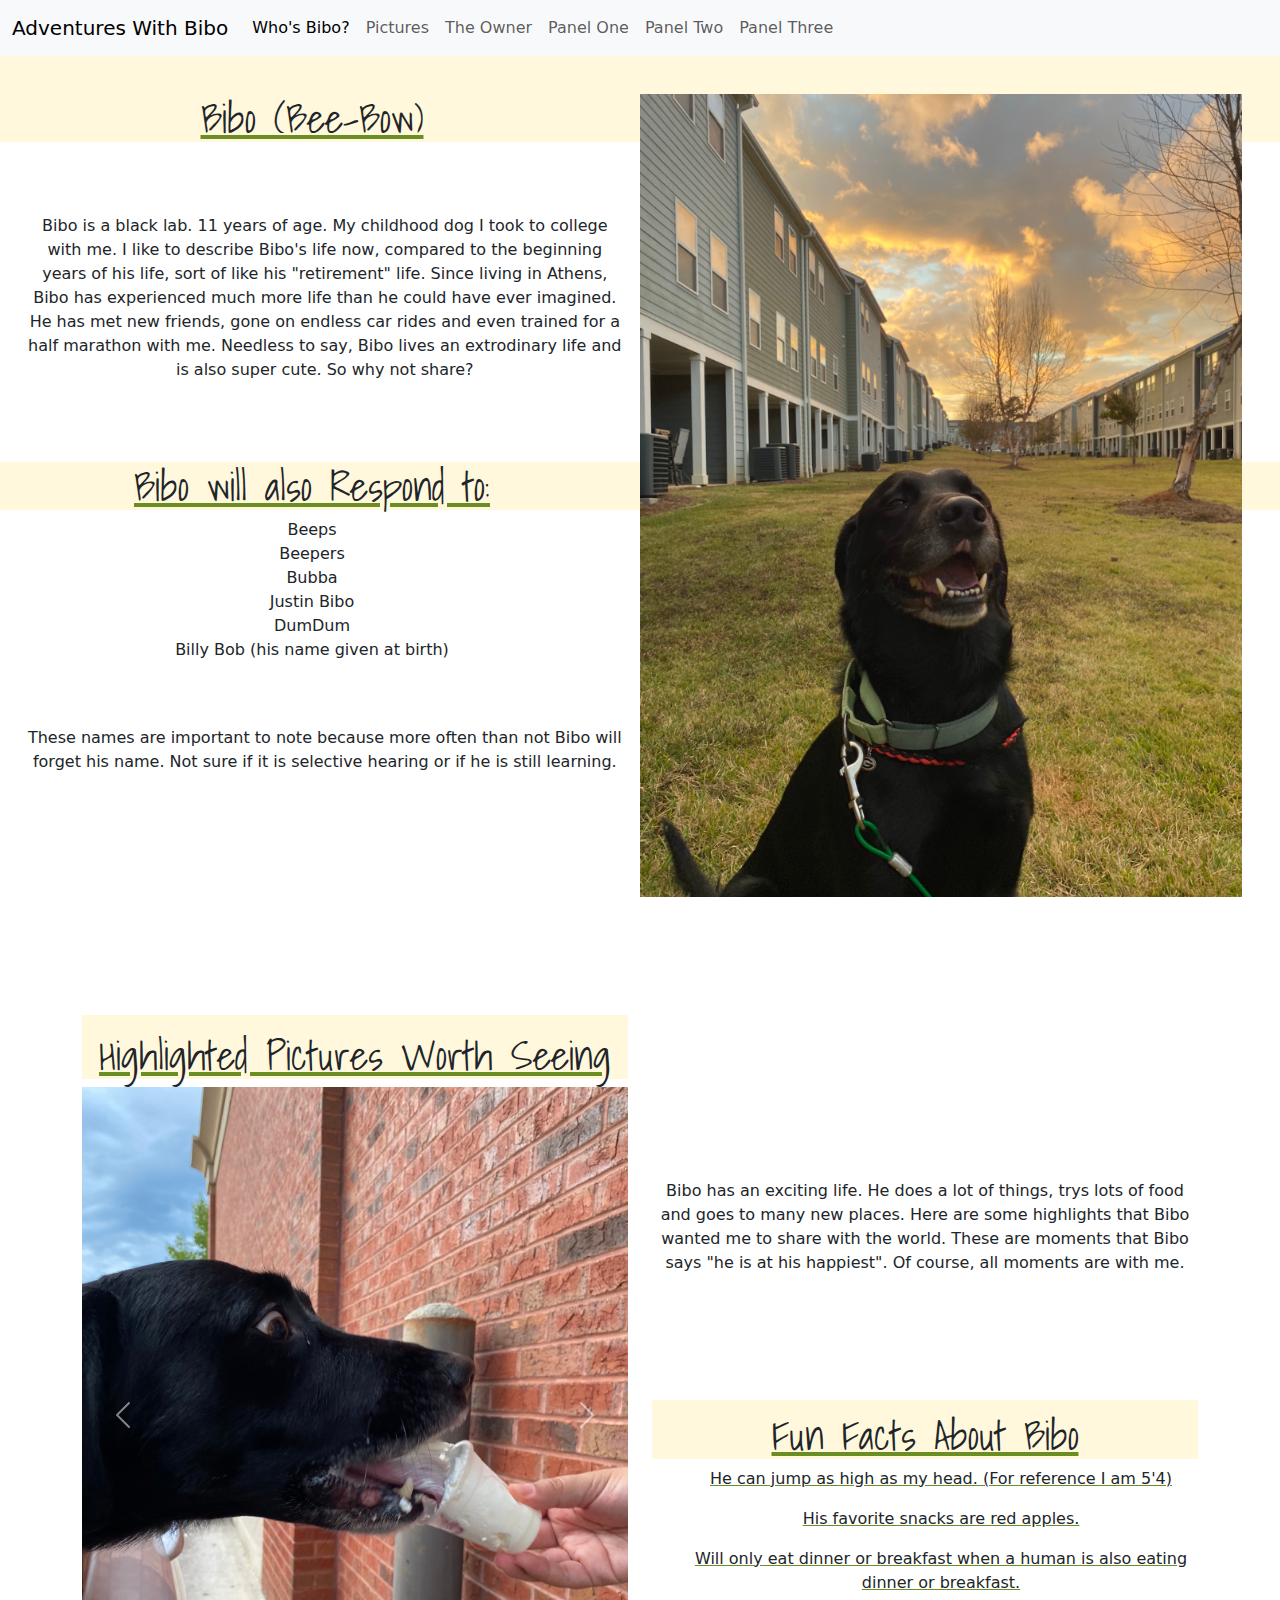
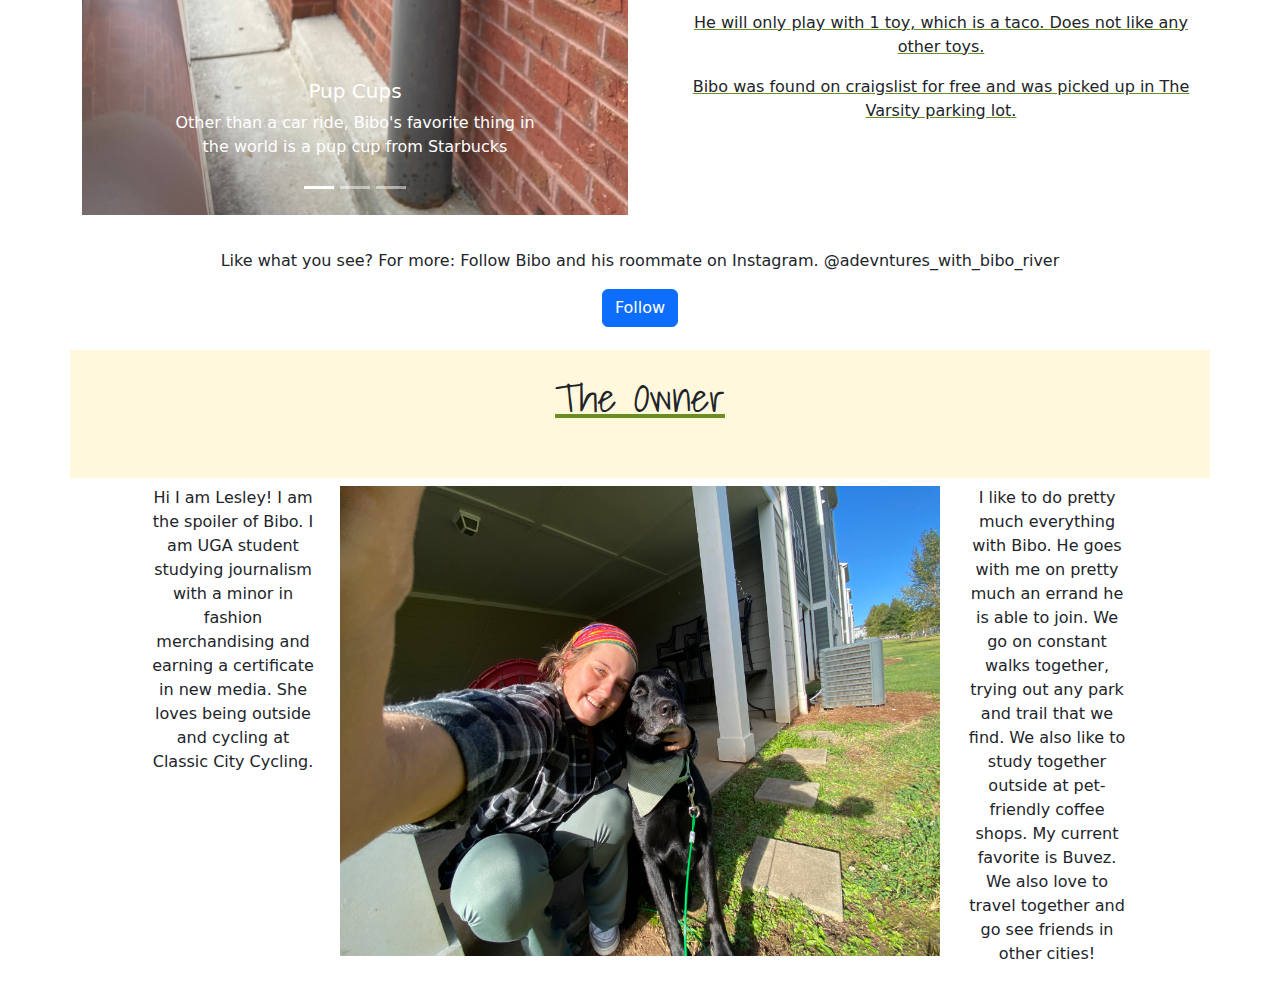
<file: panel-one/index.html>
<!doctype html>
<html lang="en">
  <head>
    <meta charset="utf-8">
    <meta name="viewport" content="width=device-width, initial-scale=1">
    <title>Adventures With Bibo</title>
    <link href="css/bootstrap.min.css" rel="stylesheet" >
    <link rel="stylesheet" href="css/custom.css">
    <link rel="preconnect" href="https://fonts.googleapis.com">
<link rel="preconnect" href="https://fonts.gstatic.com" crossorigin>
<link href="https://fonts.googleapis.com/css2?family=Shadows+Into+Light&display=swap" rel="stylesheet">

  </head>
  <body>

<nav class="navbar navbar-expand-lg bg-body-tertiary">
  <div class="container-fluid">
    <a class="navbar-brand" href="#">Adventures With Bibo</a>
    <button class="navbar-toggler" type="button" data-bs-toggle="collapse" data-bs-target="#navbarNavAltMarkup" aria-controls="navbarNavAltMarkup" aria-expanded="false" aria-label="Toggle navigation">
      <span class="navbar-toggler-icon"></span>
    </button>
    <div class="collapse navbar-collapse" id="navbarNavAltMarkup">
      <div class="navbar-nav">
        <a class="nav-link active" aria-current="page" href="#">Who's Bibo?</a>
        <a class="nav-link" href="#"> Pictures </a>
        <a class="nav-link" href="#">The Owner</a>
        <a class="nav-link" href="../panel-one/index.html">Panel One</a>
             <a class="nav-link" href="../panel-two/index.html">Panel Two</a>
             <a class="nav-link" href="../panel-three/index.html">Panel Three</a>
      </div>
    </div>
    
  </div>
</nav>

<div class="clearfix">
  <div class="img-fluid">
    <img id="Biboone" src="img/Bibo1.jpg" class="col-md-6 float-md-end mb-3 ms-md-3" alt="BiboOne">
  </div>
  <h1 id="pronounciation">
Bibo (Bee-Bow)
  </h1>
  
    <p id="introwords">
      Bibo is a black lab. 11 years of age. My childhood dog I took to college with me. I like to describe Bibo's life now, compared to the beginning years of his life, sort of like his "retirement" life. Since living in Athens, Bibo has experienced much more life than he could have ever imagined. He has met new friends, gone on endless car rides and even trained for a half marathon with me. Needless to say, Bibo lives an extrodinary life and is also super cute. So why not share?
    </p>
    <div id="nicknames">
      <h1 id="nicknametitle"> Bibo will also Respond to: </h1>
      <li>
        Beeps
      </li>
    <li>
      Beepers
    </li>
    <li>
      Bubba
    </li>
    <li>
      Justin Bibo
    </li>
    <li>
      DumDum
    </li>
    <li>
      Billy Bob (his name given at birth)
    </li>
      
    </div>
    <p id="nameexplain">
      These names are important to note because more often than not Bibo will forget his name. Not sure if it is selective hearing or if he is still learning. 
    </p>
</div>




<div class="container text-center">
  <div class="row">
    <div class="col-sm-5 col-md-6">
      <div id="carouselExampleCaptions" class="carousel slide">
        <div class="carousel-indicators">
          <button type="button" data-bs-target="#carouselExampleCaptions" data-bs-slide-to="0" class="active" aria-current="true" aria-label="Slide 1"></button>
          <button type="button" data-bs-target="#carouselExampleCaptions" data-bs-slide-to="1" aria-label="Slide 2"></button>
          <button type="button" data-bs-target="#carouselExampleCaptions" data-bs-slide-to="2" aria-label="Slide 3"></button>
        </div>
        <h1 id="picstitle">
          Highlighted Pictures Worth Seeing
        </h1>
        <div class="carousel-inner">
          <div class="carousel-item active">
            <img src="img/BiboPupCup.jpg" class="d-block w-100" alt="BiboPupCup">
            <div class="carousel-caption d-none d-md-block">
              <h5>Pup Cups</h5>
              <p>Other than a car ride, Bibo's favorite thing in the world is a pup cup from Starbucks</p>
            </div>
          </div>
          <div class="carousel-item">
            <img src="img/BiboInWater.jpg" class="d-block w-100" alt="BiboInWater">
            <div class="carousel-caption d-none d-md-block">
              <h5>Swimming Lessons</h5>
              <p>Bibo has recently learned how to swim. He was afraid for many years.</p>
            </div>
          </div>
          <div class="carousel-item">
            <img src="img/Bibo&Riv.JPG" class="d-block w-100" alt="BiboRiv">
            <div class="carousel-caption d-none d-md-block">
              <h5>Bibo and River</h5>
              <p>This is Bibo's best friend and roommate, River. </p>
            </div>
          </div>
        </div>
        <button class="carousel-control-prev" type="button" data-bs-target="#carouselExampleCaptions" data-bs-slide="prev">
          <span class="carousel-control-prev-icon" aria-hidden="true"></span>
          <span class="visually-hidden">Previous</span>
        </button>
        <button class="carousel-control-next" type="button" data-bs-target="#carouselExampleCaptions" data-bs-slide="next">
          <span class="carousel-control-next-icon" aria-hidden="true"></span>
          <span class="visually-hidden">Next</span>
        </button>
      </div>
    </div>
    <div  class="col-sm-5 offset-sm-2 col-md-6 offset-md-0">
      <p id="slidewords" >Bibo has an exciting life. He does a lot of things, trys lots of food and goes to many new places. Here are some highlights that Bibo wanted me to share with the world. These are moments that Bibo says "he is at his happiest". Of course, all moments are with me. 
      </p>
      <h1 id="factstitle">
        Fun Facts About Bibo
      </h1>
      <div id="funfacts">
      <ul>
        He can jump as high as my head. (For reference I am 5'4)
      </ul>
        <ul>
           His favorite snacks are red apples.
        </ul>
      <ul>
         Will only eat dinner or breakfast when a human is also eating dinner or breakfast.
      </ul>
      <ul>
         He will only play with 1 toy, which is a taco. Does not like any other toys.
      </ul>
      <ul>
         Bibo was found on craigslist for free and was picked up in The Varsity parking lot.
      </ul>
    </div>
  </div>
    <div id="instagram">
      <p>
        Like what you see? For more: Follow Bibo and his roommate on Instagram. @adevntures_with_bibo_river
      </p>
      <a class="btn btn-primary" href="#" role="button">Follow</a> 
    </div>
  </div>
</div>







<div class="container text-center">
  <div class="row justify-content-md-center">
    <h1 id="theowner">The Owner</h1>
    <div class="col col-lg-2">
      Hi I am Lesley! I am the spoiler of Bibo. I am UGA student studying journalism with a minor in fashion merchandising and earning a certificate in new media. She loves being outside and cycling at Classic City Cycling.
    </div>
    <div class="col-md-auto">
      <img id="biboandles" src="img/BiboandLes.jpg" alt="Bibo and Les">
    </div>
    <div class="col col-lg-2">
      I like to do pretty much everything with Bibo. He goes with me on pretty much an errand he is able to join. We go on constant walks together, trying out any park and trail that we find. We also like to study together outside at pet-friendly coffee shops. My current favorite is Buvez. We also love to travel together and go see friends in other cities!
    </div>
  </div>
</div>

  
  















   




    
    <script src="js/bootstrap.bundle.js"></script>
  </body>
</html>
</file>
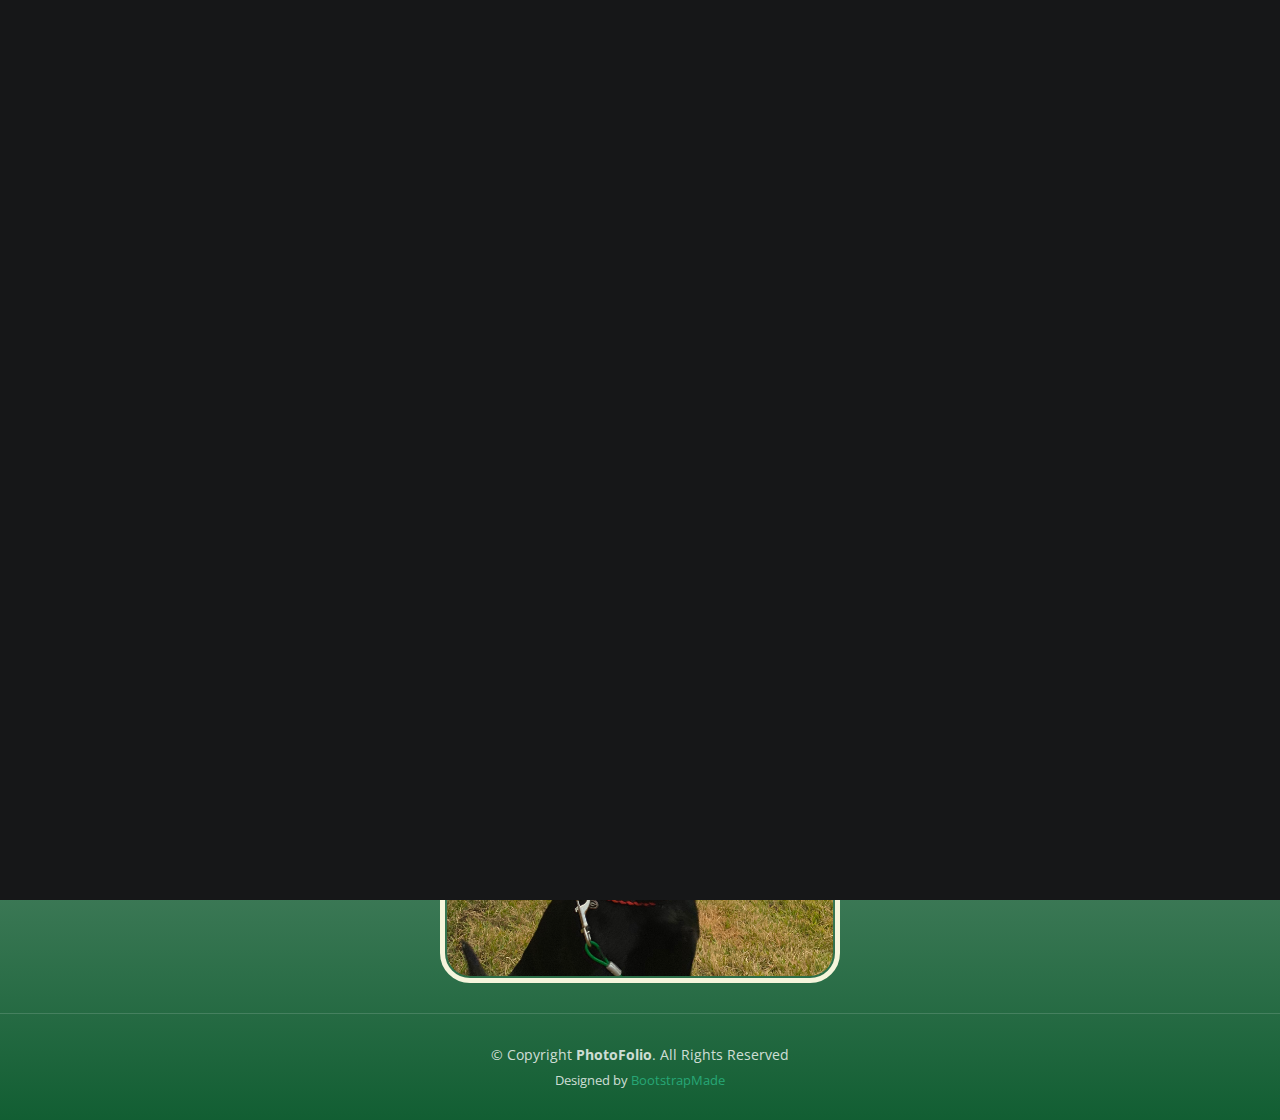
<file: panel-three/index.html>
<!DOCTYPE html>
<html lang="en">

<head>
  <meta charset="utf-8">
  <meta content="width=device-width, initial-scale=1.0" name="viewport">

  <title>Bibo Fan Page</title>
  <meta content="" name="description">
  <meta content="" name="keywords">

  <!-- Favicons -->
  <link href="assets/img/favicon.png" rel="icon">
  <link href="assets/img/apple-touch-icon.png" rel="apple-touch-icon">

  <!-- Google Fonts -->
  <link rel="preconnect" href="https://fonts.googleapis.com">
  <link rel="preconnect" href="https://fonts.gstatic.com" crossorigin>
  <link href="https://fonts.googleapis.com/css2?family=Open+Sans:ital,wght@0,300;0,400;0,500;0,600;0,700;1,300;1,400;1,600;1,700&family=Inter:ital,wght@0,300;0,400;0,500;0,600;0,700;1,300;1,400;1,500;1,600;1,700&family=Cardo:ital,wght@0,400;0,700;1,400&display=swap" rel="stylesheet">

  <!-- Vendor CSS Files -->
  <link href="assets/vendor/bootstrap/css/bootstrap.min.css" rel="stylesheet">
  <link href="assets/vendor/bootstrap-icons/bootstrap-icons.css" rel="stylesheet">
  <link href="assets/vendor/swiper/swiper-bundle.min.css" rel="stylesheet">
  <link href="assets/vendor/glightbox/css/glightbox.min.css" rel="stylesheet">
  <link href="assets/vendor/aos/aos.css" rel="stylesheet">

  <!-- Template Main CSS File -->
  <link href="assets/css/main.css" rel="stylesheet">
  <link href="assets/css/custom.css" rel="stylesheet">

  <!-- =======================================================
  * Template Name: PhotoFolio - v1.2.0
  * Template URL: https://bootstrapmade.com/photofolio-bootstrap-photography-website-template/
  * Author: BootstrapMade.com
  * License: https://bootstrapmade.com/license/
  ======================================================== -->
</head>


<body id="background">
  <!-- ======= Header ======= -->
  <header id="header" class="header d-flex align-items-center fixed-top">
    <div class="container-fluid d-flex align-items-center justify-content-between">

      <a href="index.html" class="logo d-flex align-items-center  me-auto me-lg-0">
        <!-- Uncomment the line below if you also wish to use an image logo -->
        <!-- <img src="assets/img/logo.png" alt=""> -->
        <i class="bi bi-camera"></i>
        <h1 id="Bibo">Bibo</h1>
      </a>
      
      <nav id="navbar" class="navbar">
        <ul>
          <li><a href="index.html" class="active">Home</a></li>
          <li><a href="about.html">About</a></li>
          <li class="dropdown"><a href="#"><span>Gallery</span> <i class="bi bi-chevron-down dropdown-indicator"></i></a>
            <ul>
              <li><a href="gallery.html">Bibo loves his life</a></li>
              
            </ul>
          </li>
          <li><a href="../panel-one/index.html">Panel One</a></li>
             <li><a href="../panel-two/index.html">Panel Two</a></li>
             <li><a href="../panel-three/index.html">Panel Three</a></li>
             
        </ul>
      </nav><!-- .navbar -->

      <div class="header-social-links">
        <a href="#" class="twitter"><i class="bi bi-twitter"></i></a>
        <a href="#" class="facebook"><i class="bi bi-facebook"></i></a>
        <a href="#" class="instagram"><i class="bi bi-instagram"></i></a>
        <a href="#" class="linkedin"><i class="bi bi-linkedin"></i></i></a>
      </div>
      <i class="mobile-nav-toggle mobile-nav-show bi bi-list"></i>
      <i class="mobile-nav-toggle mobile-nav-hide d-none bi bi-x"></i>

    </div>
  </header><!-- End Header -->
  <!-- ======= Hero Section ======= -->
  
  <section id="hero" class="hero d-flex flex-column justify-content-center align-items-center" data-aos="fade" data-aos-delay="1500">
    <div class="container">
      <div class="row justify-content-center">
        <div class="col-lg-6 text-center">
          <h2 id="hometitle">I'm <span id="bibocolorblock">Bibo</span> a stay at home black lab with the world to explore!</p>
          <a id="availableforwalks" href="contact.html" class="btn-get-started">Available for walks</a>
        </div>
      </div>
    </div>
  
  </section><!-- End Hero Section -->

  <div>
<h1 id="deftitle">Definition of Bibo:</h1>
<p id="definition">A loveable black dog. Often mistaken for "loyal companion" that loves cuddles.</p>
</div>
<img id="bibofront" src="../panel-three/assets/img/gallery/Bibo1.jpg" class="img-fluid">
  </body>

  <main id="main" data-aos="fade" data-aos-delay="1500">


  </main><!-- End #main -->

  <!-- ======= Footer ======= -->
  <footer id="footer" class="footer">
    <div class="container">
      <div class="copyright">
        &copy; Copyright <strong><span>PhotoFolio</span></strong>. All Rights Reserved
      </div>
      <div class="credits">
        <!-- All the links in the footer should remain intact. -->
        <!-- You can delete the links only if you purchased the pro version. -->
        <!-- Licensing information: https://bootstrapmade.com/license/ -->
        <!-- Purchase the pro version with working PHP/AJAX contact form: https://bootstrapmade.com/photofolio-bootstrap-photography-website-template/ -->
        Designed by <a href="https://bootstrapmade.com/">BootstrapMade</a>
      </div>
    </div>
  </footer><!-- End Footer -->

  <a href="#" class="scroll-top d-flex align-items-center justify-content-center"><i class="bi bi-arrow-up-short"></i></a>

  <div id="preloader">
    <div class="line"></div>
  </div>

  <!-- Vendor JS Files -->
  <script src="assets/vendor/bootstrap/js/bootstrap.bundle.min.js"></script>
  <script src="assets/vendor/swiper/swiper-bundle.min.js"></script>
  <script src="assets/vendor/glightbox/js/glightbox.min.js"></script>
  <script src="assets/vendor/aos/aos.js"></script>
  <script src="assets/vendor/php-email-form/validate.js"></script>

  <!-- Template Main JS File -->
  <script src="assets/js/main.js"></script>



</html>
</file>
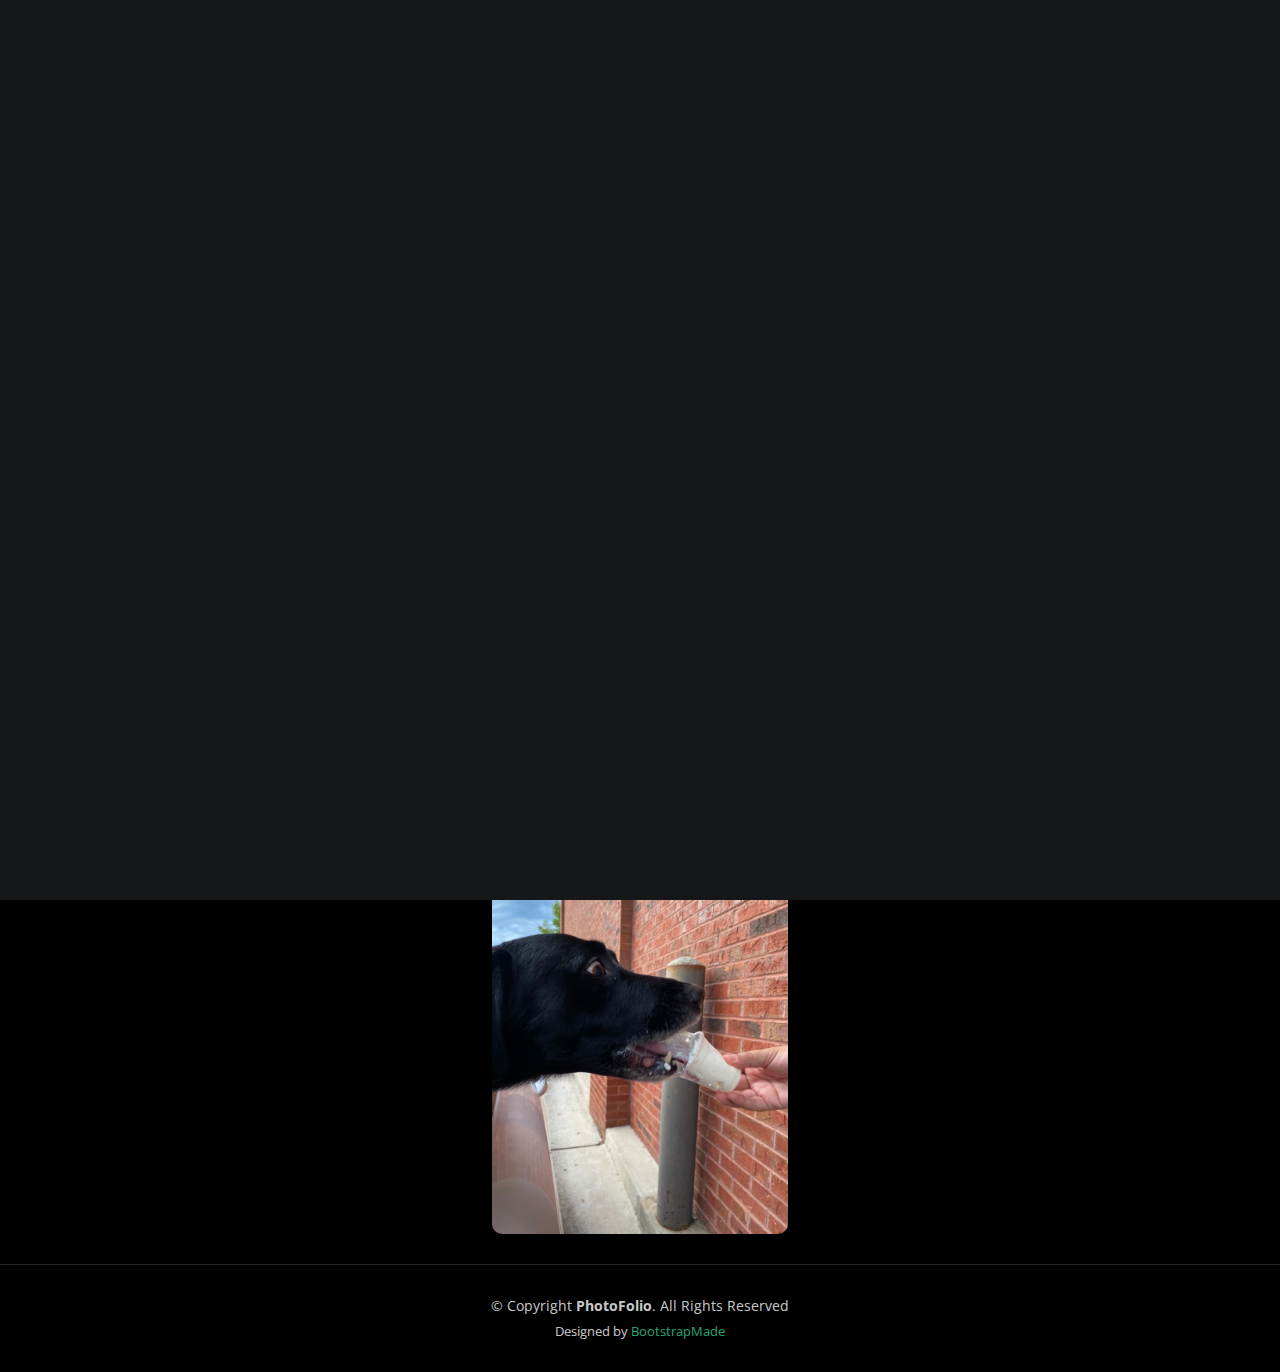
<file: panel-two/index.html>
<!DOCTYPE html>
<html lang="en">

<head>
  <meta charset="utf-8">
  <meta content="width=device-width, initial-scale=1.0" name="viewport">

  <title>Bibo Fan Page</title>
  <meta content="" name="description">
  <meta content="" name="keywords">

  <!-- Favicons -->
  <link href="assets/img/favicon.png" rel="icon">
  <link href="assets/img/apple-touch-icon.png" rel="apple-touch-icon">

  <!-- Google Fonts -->
  <link rel="preconnect" href="https://fonts.googleapis.com">
  <link rel="preconnect" href="https://fonts.gstatic.com" crossorigin>
  <link href="https://fonts.googleapis.com/css2?family=Open+Sans:ital,wght@0,300;0,400;0,500;0,600;0,700;1,300;1,400;1,600;1,700&family=Inter:ital,wght@0,300;0,400;0,500;0,600;0,700;1,300;1,400;1,500;1,600;1,700&family=Cardo:ital,wght@0,400;0,700;1,400&display=swap" rel="stylesheet">

  <!-- Vendor CSS Files -->
  <link href="assets/vendor/bootstrap/css/bootstrap.min.css" rel="stylesheet">
  <link href="assets/vendor/bootstrap-icons/bootstrap-icons.css" rel="stylesheet">
  <link href="assets/vendor/swiper/swiper-bundle.min.css" rel="stylesheet">
  <link href="assets/vendor/glightbox/css/glightbox.min.css" rel="stylesheet">
  <link href="assets/vendor/aos/aos.css" rel="stylesheet">

  <!-- Template Main CSS File -->
  <link href="assets/css/main.css" rel="stylesheet">

  <!-- =======================================================
  * Template Name: PhotoFolio - v1.2.0
  * Template URL: https://bootstrapmade.com/photofolio-bootstrap-photography-website-template/
  * Author: BootstrapMade.com
  * License: https://bootstrapmade.com/license/
  ======================================================== -->
</head>

<body>

  <!-- ======= Header ======= -->
  <header id="header" class="header d-flex align-items-center fixed-top">
    <div class="container-fluid d-flex align-items-center justify-content-between">

      <a href="index.html" class="logo d-flex align-items-center  me-auto me-lg-0">
        <!-- Uncomment the line below if you also wish to use an image logo -->
        <!-- <img src="assets/img/logo.png" alt=""> -->
        <i class="bi bi-camera"></i>
        <h1>Bibo</h1>
      </a>

      <nav id="navbar" class="navbar">
        <ul>
          <li><a href="index.html" class="active">Home</a></li>
          <li><a href="about.html">About</a></li>
          <li class="dropdown"><a href="#"><span>Gallery</span> <i class="bi bi-chevron-down dropdown-indicator"></i></a>
            <ul>
              <li><a href="gallery.html">Bibo loves his life</a></li>
              
            </ul>
          </li>
          <li><a href="../panel-one/index.html">Panel One</a></li>
             <li><a href="../panel-two/index.html">Panel Two</a></li>
             <li><a href="../panel-three/index.html">Panel Three</a></li>
             
        </ul>
      </nav><!-- .navbar -->

      <div class="header-social-links">
        <a href="#" class="twitter"><i class="bi bi-twitter"></i></a>
        <a href="#" class="facebook"><i class="bi bi-facebook"></i></a>
        <a href="#" class="instagram"><i class="bi bi-instagram"></i></a>
        <a href="#" class="linkedin"><i class="bi bi-linkedin"></i></i></a>
      </div>
      <i class="mobile-nav-toggle mobile-nav-show bi bi-list"></i>
      <i class="mobile-nav-toggle mobile-nav-hide d-none bi bi-x"></i>

    </div>
  </header><!-- End Header -->
  <!-- ======= Hero Section ======= -->
  <section id="hero" class="hero d-flex flex-column justify-content-center align-items-center" data-aos="fade" data-aos-delay="1500">
    <div class="container">
      <div class="row justify-content-center">
        <div class="col-lg-6 text-center">
          <h2>I'm <span>Bibo</span> a stay at home black lab with the world to explore!</p>
          <a href="contact.html" class="btn-get-started">Available for walks</a>
        </div>
      </div>
    </div>
  </section><!-- End Hero Section -->

  <main id="main" data-aos="fade" data-aos-delay="1500">

    <!-- ======= Gallery Section ======= -->
    <section id="gallery" class="gallery">
      <div class="container-fluid">

        <div class="row gy-4 justify-content-center">
          
          <div class="col-xl-3 col-lg-4 col-md-6">
            <div class="gallery-item h-100">
              <img src="assets/img/gallery/Bibo&Riv.JPG" class="img-fluid" alt="BiboandRiv">
              <div class="gallery-links d-flex align-items-center justify-content-center">
                <a href="assets/img/gallery/gallery-7.jpg" title="Gallery 7" class="glightbox preview-link"><i class="bi bi-arrows-angle-expand"></i></a>
                <a href="gallery-single.html" class="details-link"><i class="bi bi-link-45deg"></i></a>
              </div>
            </div>
          </div><!-- End Gallery Item -->
          <div class="col-xl-3 col-lg-4 col-md-6">
            <div class="gallery-item h-100">
              <img src="assets/img/gallery/Bibo1.jpg" class="img-fluid" alt="Bibo1">
              <div class="gallery-links d-flex align-items-center justify-content-center">
                <a href="assets/img/gallery/gallery-8.jpg" title="Gallery 8" class="glightbox preview-link"><i class="bi bi-arrows-angle-expand"></i></a>
                <a href="gallery-single.html" class="details-link"><i class="bi bi-link-45deg"></i></a>
              </div>
            </div>
          </div><!-- End Gallery Item -->
          <div class="col-xl-3 col-lg-4 col-md-6">
            <div class="gallery-item h-100">
              <img src="assets/img/gallery/BiboandLes.jpg" class="img-fluid" alt="BiboandLes">
              <div class="gallery-links d-flex align-items-center justify-content-center">
                <a href="assets/img/gallery/gallery-9.jpg" title="Gallery 9" class="glightbox preview-link"><i class="bi bi-arrows-angle-expand"></i></a>
                <a href="gallery-single.html" class="details-link"><i class="bi bi-link-45deg"></i></a>
              </div>
            </div>
          </div><!-- End Gallery Item -->
          <div class="col-xl-3 col-lg-4 col-md-6">
            <div class="gallery-item h-100">
              <img src="assets/img/gallery/BiboInWater.jpg" class="img-fluid" alt="BiboInWater">
              <div class="gallery-links d-flex align-items-center justify-content-center">
                <a href="assets/img/gallery/gallery-10.jpg" title="Gallery 10" class="glightbox preview-link"><i class="bi bi-arrows-angle-expand"></i></a>
                <a href="gallery-single.html" class="details-link"><i class="bi bi-link-45deg"></i></a>
              </div>
            </div>
          </div><!-- End Gallery Item -->
          <div class="col-xl-3 col-lg-4 col-md-6">
            <div class="gallery-item h-100">
              <img src="assets/img/gallery/BiboPupCup.jpg" class="img-fluid" alt="BiboPupCup">
              <div class="gallery-links d-flex align-items-center justify-content-center">
                <a href="assets/img/gallery/gallery-11.jpg" title="Gallery 11" class="glightbox preview-link"><i class="bi bi-arrows-angle-expand"></i></a>
                <a href="gallery-single.html" class="details-link"><i class="bi bi-link-45deg"></i></a>
              </div>
            </div>
          </div><!-- End Gallery Item -->
          
          
          

        </div>

      </div>
    </section><!-- End Gallery Section -->

  </main><!-- End #main -->

  <!-- ======= Footer ======= -->
  <footer id="footer" class="footer">
    <div class="container">
      <div class="copyright">
        &copy; Copyright <strong><span>PhotoFolio</span></strong>. All Rights Reserved
      </div>
      <div class="credits">
        <!-- All the links in the footer should remain intact. -->
        <!-- You can delete the links only if you purchased the pro version. -->
        <!-- Licensing information: https://bootstrapmade.com/license/ -->
        <!-- Purchase the pro version with working PHP/AJAX contact form: https://bootstrapmade.com/photofolio-bootstrap-photography-website-template/ -->
        Designed by <a href="https://bootstrapmade.com/">BootstrapMade</a>
      </div>
    </div>
  </footer><!-- End Footer -->

  <a href="#" class="scroll-top d-flex align-items-center justify-content-center"><i class="bi bi-arrow-up-short"></i></a>

  <div id="preloader">
    <div class="line"></div>
  </div>

  <!-- Vendor JS Files -->
  <script src="assets/vendor/bootstrap/js/bootstrap.bundle.min.js"></script>
  <script src="assets/vendor/swiper/swiper-bundle.min.js"></script>
  <script src="assets/vendor/glightbox/js/glightbox.min.js"></script>
  <script src="assets/vendor/aos/aos.js"></script>
  <script src="assets/vendor/php-email-form/validate.js"></script>

  <!-- Template Main JS File -->
  <script src="assets/js/main.js"></script>

</body>

</html>
</file>
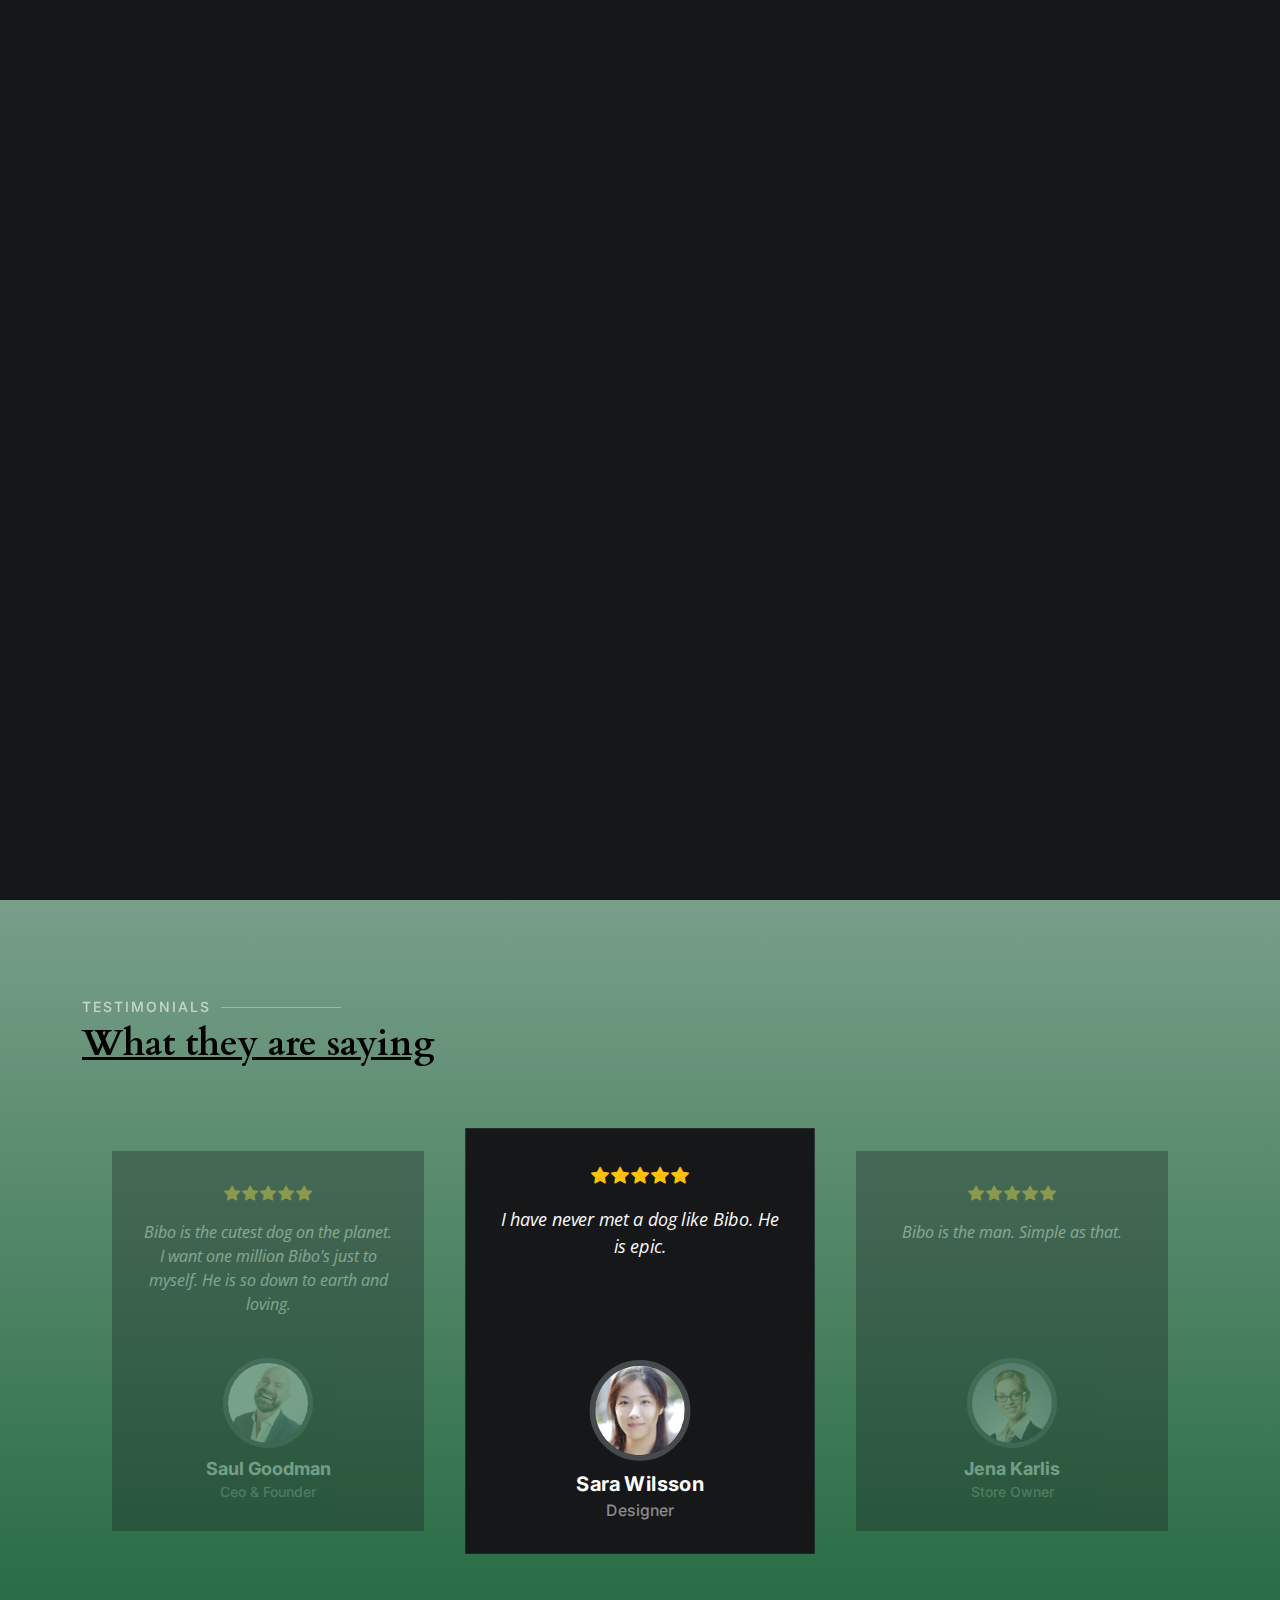
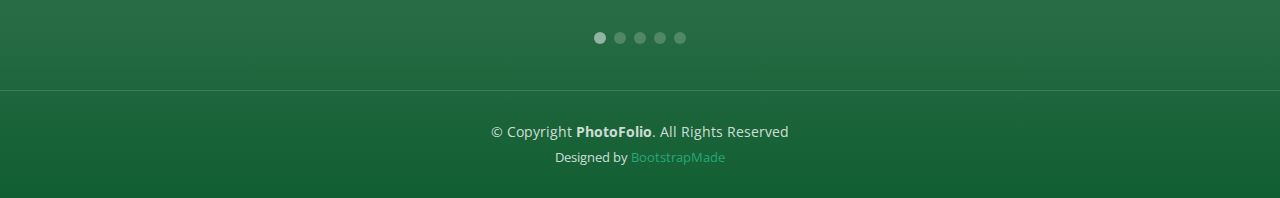
<file: panel-three/about.html>
<!DOCTYPE html>
<html lang="en">

<head>
  <meta charset="utf-8">
  <meta content="width=device-width, initial-scale=1.0" name="viewport">

  <title>PhotoFolio Bootstrap Template - About</title>
  <meta content="" name="description">
  <meta content="" name="keywords">

  <!-- Favicons -->
  <link href="assets/img/favicon.png" rel="icon">
  <link href="assets/img/apple-touch-icon.png" rel="apple-touch-icon">

  <!-- Google Fonts -->
  <link rel="preconnect" href="https://fonts.googleapis.com">
  <link rel="preconnect" href="https://fonts.gstatic.com" crossorigin>
  <link href="https://fonts.googleapis.com/css2?family=Open+Sans:ital,wght@0,300;0,400;0,500;0,600;0,700;1,300;1,400;1,600;1,700&family=Inter:ital,wght@0,300;0,400;0,500;0,600;0,700;1,300;1,400;1,500;1,600;1,700&family=Cardo:ital,wght@0,400;0,700;1,400&display=swap" rel="stylesheet">

  <!-- Vendor CSS Files -->
  <link href="assets/vendor/bootstrap/css/bootstrap.min.css" rel="stylesheet">
  <link href="assets/vendor/bootstrap-icons/bootstrap-icons.css" rel="stylesheet">
  <link href="assets/vendor/swiper/swiper-bundle.min.css" rel="stylesheet">
  <link href="assets/vendor/glightbox/css/glightbox.min.css" rel="stylesheet">
  <link href="assets/vendor/aos/aos.css" rel="stylesheet">

  <!-- Template Main CSS File -->
  <link href="assets/css/main.css" rel="stylesheet">
  <link href="assets/css/custom.css" rel="stylesheet">

  <!-- =======================================================
  * Template Name: PhotoFolio - v1.2.0
  * Template URL: https://bootstrapmade.com/photofolio-bootstrap-photography-website-template/
  * Author: BootstrapMade.com
  * License: https://bootstrapmade.com/license/
  ======================================================== -->
</head>

<body id="background">

  <!-- ======= Header ======= -->
  <header id="header" class="header d-flex align-items-center fixed-top">
    <div class="container-fluid d-flex align-items-center justify-content-between">

      <a href="index.html" class="logo d-flex align-items-center  me-auto me-lg-0">
        <!-- Uncomment the line below if you also wish to use an image logo -->
        <!-- <img src="assets/img/logo.png" alt=""> -->
        <i class="bi bi-camera"></i>
        <h1 id="Bibo">Bibo</h1>
      </a>

      <nav id="navbar" class="navbar">
      <ul>
          <li><a href="index.html">Home</a></li>
          <li><a href="about.html" class="active">About</a></li>
          <li class="dropdown"><a href="#"><span>Gallery</span> <i class="bi bi-chevron-down dropdown-indicator"></i></a>
          <ul>
              <li><a href="gallery.html">Bibo loves his life</a></li>
             </ul>
             <li><a href="../panel-one/index.html">Panel One</a></li>
             <li><a href="../panel-two/index.html">Panel Two</a></li>
             <li><a href="../panel-three/index.html">Panel Three</a></li>
             
          </ul>
             
      </nav><!-- .navbar -->

      <div class="header-social-links">
        <a href="#" class="twitter"><i class="bi bi-twitter"></i></a>
        <a href="#" class="facebook"><i class="bi bi-facebook"></i></a>
        <a href="#" class="instagram"><i class="bi bi-instagram"></i></a>
        <a href="#" class="linkedin"><i class="bi bi-linkedin"></i></i></a>
      </div>
      <i class="mobile-nav-toggle mobile-nav-show bi bi-list"></i>
      <i class="mobile-nav-toggle mobile-nav-hide d-none bi bi-x"></i>
      

    </div>
  </header><!-- End Header -->

  <main id="main" data-aos="fade" data-aos-delay="1500">

    <!-- ======= End Page Header ======= -->
    <div class="page-header d-flex align-items-center">
      <div class="container position-relative">
        <div class="row d-flex justify-content-center">
          <div class="col-lg-6 text-center">
            <h2 id="abouttitle">About Les and Bibo </h2>
            <p id="aboutwords">Hi I am Lesley! I am the spoiler of Bibo. I am UGA student studying journalism with a minor in fashion merchandising and earning a certificate in new media. I love being outside and cycling at Classic City Cycling.</p>

            <a id="availableforwalks" class="cta-btn" href="contact.html">Available for walks</a>

          </div>
        </div>
      </div>
    </div><!-- End Page Header -->

    <!-- ======= About Section ======= -->
    <section id="about" class="about">
      <div class="container">

        <div class="row gy-4 justify-content-center">
          <div class="col-lg-4">
            <img id="biboandlespic" src="assets/img/gallery/BiboandLes.jpg" class="img-fluid" alt="">
          </div>
          <div class="col-lg-5 content">
            <h2 id="whosbibo">Who's Bibo?</h2>
            <p id="bibowords" class="fst-italic py-3">
              Bibo is a black lab. 11 years of age. My childhood dog I took to college with me. I like to describe Bibo's life now, compared to the beginning years of his life, sort of like his "retirement" life. Since living in Athens, Bibo has experienced much more life than he could have ever imagined. He has met new friends, gone on endless car rides and even trained for a half marathon with me. Needless to say, Bibo lives an extrodinary life and is also super cute. So why not share?
            </p>
            <h2 id="whosbibo">Nicknames</h2>
            <div id="nicknames" class="row">
              <div class="col-lg-6">
                <ul>
                  <li><i id="bullets" class="bi bi-chevron-right"></i> <strong></strong> <span>Beeps</span></li>
                  <li><i id="bullets" class="bi bi-chevron-right"></i> <strong></strong> <span>Justin Bibo</span></li>
                  <li><i id="bullets" class="bi bi-chevron-right"></i> <strong></strong> <span>Beepers</span></li>
                  <li><i id="bullets" class="bi bi-chevron-right"></i> <strong></strong> <span>Dum Dum</span></li>
                </ul>
              </div>
              <div class="col-lg-6">
                <ul>
                  <li><i id="bullets" class="bi bi-chevron-right"></i> <strong></strong> <span>Bubba</span></li>
                  <li><i id="bullets" class="bi bi-chevron-right"></i> <strong></strong> <span>Billy Bob</span></li>
                  <li><i id="bullets" class="bi bi-chevron-right"></i> <strong></strong> <span>Good boy</span></li>
                </ul>
              </div>
            </div>
          </div>
        </div>

      </div>
    </section><!-- End About Section -->

    <!-- ======= Testimonials Section ======= -->
    <section id="testimonials" class="testimonials">
      <div class="container">

        <div class="section-header">
          <h2>Testimonials</h2>
          <p id="peoplesaying">What they are saying</p>
        </div>

        <div class="slides-3 swiper">
          <div class="swiper-wrapper">

            <div class="swiper-slide">
              <div class="testimonial-item">
                <div class="stars">
                  <i class="bi bi-star-fill"></i><i class="bi bi-star-fill"></i><i class="bi bi-star-fill"></i><i class="bi bi-star-fill"></i><i class="bi bi-star-fill"></i>
                </div>
                <p>
                  Bibo is the cutest dog on the planet. I want one million Bibo's just to myself. He is so down to earth and loving. 
                </p>
                <div class="profile mt-auto">
                  <img src="assets/img/testimonials/testimonials-1.jpg" class="testimonial-img" alt="">
                  <h3>Saul Goodman</h3>
                  <h4>Ceo &amp; Founder</h4>
                </div>
              </div>
            </div><!-- End testimonial item -->

            <div class="swiper-slide">
              <div class="testimonial-item">
                <div class="stars">
                  <i class="bi bi-star-fill"></i><i class="bi bi-star-fill"></i><i class="bi bi-star-fill"></i><i class="bi bi-star-fill"></i><i class="bi bi-star-fill"></i>
                </div>
                <p>
                  I have never met a dog like Bibo. He is epic. 
                </p>
                <div class="profile mt-auto">
                  <img src="assets/img/testimonials/testimonials-2.jpg" class="testimonial-img" alt="">
                  <h3>Sara Wilsson</h3>
                  <h4>Designer</h4>
                </div>
              </div>
            </div><!-- End testimonial item -->

            <div class="swiper-slide">
              <div class="testimonial-item">
                <div class="stars">
                  <i class="bi bi-star-fill"></i><i class="bi bi-star-fill"></i><i class="bi bi-star-fill"></i><i class="bi bi-star-fill"></i><i class="bi bi-star-fill"></i>
                </div>
                <p>
                  Bibo is the man. Simple as that.
                </p>
                <div class="profile mt-auto">
                  <img src="assets/img/testimonials/testimonials-3.jpg" class="testimonial-img" alt="">
                  <h3>Jena Karlis</h3>
                  <h4>Store Owner</h4>
                </div>
              </div>
            </div><!-- End testimonial item -->

            <div class="swiper-slide">
              <div class="testimonial-item">
                <div class="stars">
                  <i class="bi bi-star-fill"></i><i class="bi bi-star-fill"></i><i class="bi bi-star-fill"></i><i class="bi bi-star-fill"></i><i class="bi bi-star-fill"></i>
                </div>
                <p>
                  One time I was close to drowning in the middle of the Artic Sea. I was in a horrible boating accident. Bibo took a jet ski out and found my coordinates. He saved my life. If it wasn't for Bibo, I would be dead. I owe Bibo my whole life, literally.
                </p>
                <div class="profile mt-auto">
                  <img src="assets/img/testimonials/testimonials-4.jpg" class="testimonial-img" alt="">
                  <h3>Matt Brandon</h3>
                  <h4>Freelancer</h4>
                </div>
              </div>
            </div><!-- End testimonial item -->

            <div class="swiper-slide">
              <div class="testimonial-item">
                <div class="stars">
                  <i class="bi bi-star-fill"></i><i class="bi bi-star-fill"></i><i class="bi bi-star-fill"></i><i class="bi bi-star-fill"></i><i class="bi bi-star-fill"></i>
                </div>
                <p>
                  If you haven't met Bibo, you haven't lived.  Connect with him on LinkedIn today. 
                </p>
                <div class="profile mt-auto">
                  <img src="assets/img/testimonials/testimonials-5.jpg" class="testimonial-img" alt="">
                  <h3>John Larson</h3>
                  <h4>Entrepreneur</h4>
                </div>
              </div>
            </div><!-- End testimonial item -->

          </div>
          <div class="swiper-pagination"></div>
        </div>

      </div>
    </section><!-- End Testimonials Section -->

  </main><!-- End #main -->

  <!-- ======= Footer ======= -->
  <footer id="footer" class="footer">
    <div class="container">
      <div class="copyright">
        &copy; Copyright <strong><span>PhotoFolio</span></strong>. All Rights Reserved
      </div>
      <div class="credits">
        <!-- All the links in the footer should remain intact. -->
        <!-- You can delete the links only if you purchased the pro version. -->
        <!-- Licensing information: https://bootstrapmade.com/license/ -->
        <!-- Purchase the pro version with working PHP/AJAX contact form: https://bootstrapmade.com/photofolio-bootstrap-photography-website-template/ -->
        Designed by <a href="https://bootstrapmade.com/">BootstrapMade</a>
      </div>
    </div>
  </footer><!-- End Footer -->

  <a href="#" class="scroll-top d-flex align-items-center justify-content-center"><i class="bi bi-arrow-up-short"></i></a>

  <div id="preloader">
    <div class="line"></div>
  </div>

  <!-- Vendor JS Files -->
  <script src="assets/vendor/bootstrap/js/bootstrap.bundle.min.js"></script>
  <script src="assets/vendor/swiper/swiper-bundle.min.js"></script>
  <script src="assets/vendor/glightbox/js/glightbox.min.js"></script>
  <script src="assets/vendor/aos/aos.js"></script>
  <script src="assets/vendor/php-email-form/validate.js"></script>

  <!-- Template Main JS File -->
  <script src="assets/js/main.js"></script>

</body>

</html>
</file>
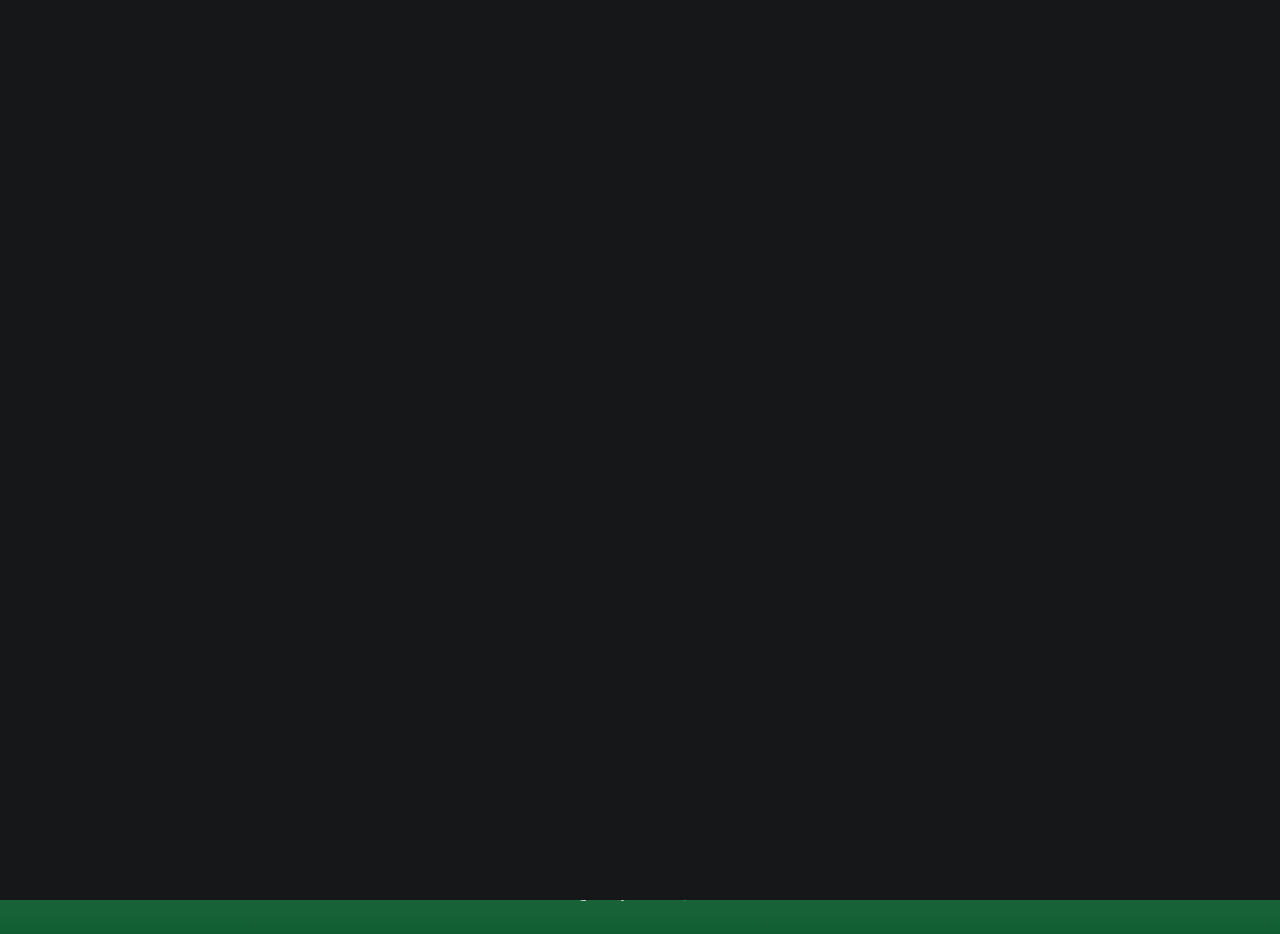
<file: panel-three/contact.html>
<!DOCTYPE html>
<html lang="en">

<head>
  <meta charset="utf-8">
  <meta content="width=device-width, initial-scale=1.0" name="viewport">

  <title>PhotoFolio Bootstrap Template - Contact</title>
  <meta content="" name="description">
  <meta content="" name="keywords">

  <!-- Favicons -->
  <link href="assets/img/favicon.png" rel="icon">
  <link href="assets/img/apple-touch-icon.png" rel="apple-touch-icon">

  <!-- Google Fonts -->
  <link rel="preconnect" href="https://fonts.googleapis.com">
  <link rel="preconnect" href="https://fonts.gstatic.com" crossorigin>
  <link href="https://fonts.googleapis.com/css2?family=Open+Sans:ital,wght@0,300;0,400;0,500;0,600;0,700;1,300;1,400;1,600;1,700&family=Inter:ital,wght@0,300;0,400;0,500;0,600;0,700;1,300;1,400;1,500;1,600;1,700&family=Cardo:ital,wght@0,400;0,700;1,400&display=swap" rel="stylesheet">

  <!-- Vendor CSS Files -->
  <link href="assets/vendor/bootstrap/css/bootstrap.min.css" rel="stylesheet">
  <link href="assets/vendor/bootstrap-icons/bootstrap-icons.css" rel="stylesheet">
  <link href="assets/vendor/swiper/swiper-bundle.min.css" rel="stylesheet">
  <link href="assets/vendor/glightbox/css/glightbox.min.css" rel="stylesheet">
  <link href="assets/vendor/aos/aos.css" rel="stylesheet">

  <!-- Template Main CSS File -->
  <link href="assets/css/main.css" rel="stylesheet">
  <link href="assets/css/custom.css" rel="stylesheet">

  <!-- =======================================================
  * Template Name: PhotoFolio - v1.2.0
  * Template URL: https://bootstrapmade.com/photofolio-bootstrap-photography-website-template/
  * Author: BootstrapMade.com
  * License: https://bootstrapmade.com/license/
  ======================================================== -->
</head>

<body id="background">

  <!-- ======= Header ======= -->
  <header id="header" class="header d-flex align-items-center fixed-top">
    <div class="container-fluid d-flex align-items-center justify-content-between">

      <a href="index.html" class="logo d-flex align-items-center  me-auto me-lg-0">
        <!-- Uncomment the line below if you also wish to use an image logo -->
        <!-- <img src="assets/img/logo.png" alt=""> -->
        <i class="bi bi-camera"></i>
        <h1 id="Bibo">Bibo</h1>
      </a>

      <nav id="navbar" class="navbar">
        <ul>
          <li><a href="index.html">Home</a></li>
          <li><a href="about.html">About</a></li>
          <li class="dropdown"><a href="#"><span>Gallery</span> <i class="bi bi-chevron-down dropdown-indicator"></i></a>
            <ul>
              <li><a href="gallery.html">Bibo loves his life</a></li>
              
            </ul>
            <li><a href="../panel-one/index.html">Panel One</a></li>
             <li><a href="../panel-two/index.html">Panel Two</a></li>
             <li><a href="../panel-three/index.html">Panel Three</a></li>
          </li>
          
        </ul>
      </nav><!-- .navbar -->

      <div class="header-social-links">
        <a href="#" class="twitter"><i class="bi bi-twitter"></i></a>
        <a href="#" class="facebook"><i class="bi bi-facebook"></i></a>
        <a href="#" class="instagram"><i class="bi bi-instagram"></i></a>
        <a href="#" class="linkedin"><i class="bi bi-linkedin"></i></i></a>
      </div>
      <i class="mobile-nav-toggle mobile-nav-show bi bi-list"></i>
      <i class="mobile-nav-toggle mobile-nav-hide d-none bi bi-x"></i>

    </div>
  </header><!-- End Header -->

  <main id="main" data-aos="fade" data-aos-delay="1500">

    <!-- ======= End Page Header ======= -->
    <div class="page-header d-flex align-items-center">
      <div class="container position-relative">
        <div class="row d-flex justify-content-center">
          <div class="col-lg-6 text-center">
            <h2>Contact</h2>
            <p>If you ever need to know how to train a perfect dog, feel free to message me for more information. I promise to get back within 30 buisness days. Don't forget to follow Bibo on Instagram @adventures_of_bibo_and_river . It will 100% destress your day by seeing pictures posted through this account. </p>

          </div>
        </div>
      </div>
    </div><!-- End Page Header -->

    <!-- ======= Contact Section ======= -->
    <section id="contact" class="contact">
      <div class="container">

        <div class="row gy-4 justify-content-center">

          <div class="col-lg-3">
            <div class="info-item d-flex">
              <i class="bi bi-geo-alt flex-shrink-0"></i>
              <div>
                <h4>Location:</h4>
                <p>123 Broad Street
                   Athens, GA</p>
              </div>
            </div>
          </div><!-- End Info Item -->

          <div class="col-lg-3">
            <div class="info-item d-flex">
              <i class="bi bi-envelope flex-shrink-0"></i>
              <div>
                <h4>Email:</h4>
                <p>Bibo@gmail.com</p>
              </div>
            </div>
          </div><!-- End Info Item -->

          <div class="col-lg-3">
            <div class="info-item d-flex">
              <i class="bi bi-phone flex-shrink-0"></i>
              <div>
                <h4>Call:</h4>
                <p>+8675309</p>
              </div>
            </div>
          </div><!-- End Info Item -->

        </div>

        <div class="row justify-content-center mt-4">

          <div class="col-lg-9">
            <form action="forms/contact.php" method="post" role="form" class="php-email-form">
              <div class="row">
                <div class="col-md-6 form-group">
                  <input type="text" name="name" class="form-control" id="name" placeholder="Your Name" required>
                </div>
                <div class="col-md-6 form-group mt-3 mt-md-0">
                  <input type="email" class="form-control" name="email" id="email" placeholder="Your Email" required>
                </div>
              </div>
              <div class="form-group mt-3">
                <input type="text" class="form-control" name="subject" id="subject" placeholder="Subject" required>
              </div>
              <div class="form-group mt-3">
                <textarea class="form-control" name="message" rows="5" placeholder="Message" required></textarea>
              </div>
              <div class="my-3">
                <div class="loading">Loading</div>
                <div class="error-message"></div>
                <div class="sent-message">Your message has been sent. Thank you!</div>
              </div>
              <div class="text-center"><button type="submit">Send Message</button></div>
            </form>
          </div><!-- End Contact Form -->

        </div>

      </div>
    </section><!-- End Contact Section -->

  </main><!-- End #main -->

  <!-- ======= Footer ======= -->
  <footer id="footer" class="footer">
    <div class="container">
      <div class="copyright">
        &copy; Copyright <strong><span>PhotoFolio</span></strong>. All Rights Reserved
      </div>
      <div class="credits">
        <!-- All the links in the footer should remain intact. -->
        <!-- You can delete the links only if you purchased the pro version. -->
        <!-- Licensing information: https://bootstrapmade.com/license/ -->
        <!-- Purchase the pro version with working PHP/AJAX contact form: https://bootstrapmade.com/photofolio-bootstrap-photography-website-template/ -->
        Designed by <a href="https://bootstrapmade.com/">BootstrapMade</a>
      </div>
    </div>
  </footer><!-- End Footer -->

  <a href="#" class="scroll-top d-flex align-items-center justify-content-center"><i class="bi bi-arrow-up-short"></i></a>

  <div id="preloader">
    <div class="line"></div>
  </div>

  <!-- Vendor JS Files -->
  <script src="assets/vendor/bootstrap/js/bootstrap.bundle.min.js"></script>
  <script src="assets/vendor/swiper/swiper-bundle.min.js"></script>
  <script src="assets/vendor/glightbox/js/glightbox.min.js"></script>
  <script src="assets/vendor/aos/aos.js"></script>
  <script src="assets/vendor/php-email-form/validate.js"></script>

  <!-- Template Main JS File -->
  <script src="assets/js/main.js"></script>

</body>

</html>
</file>
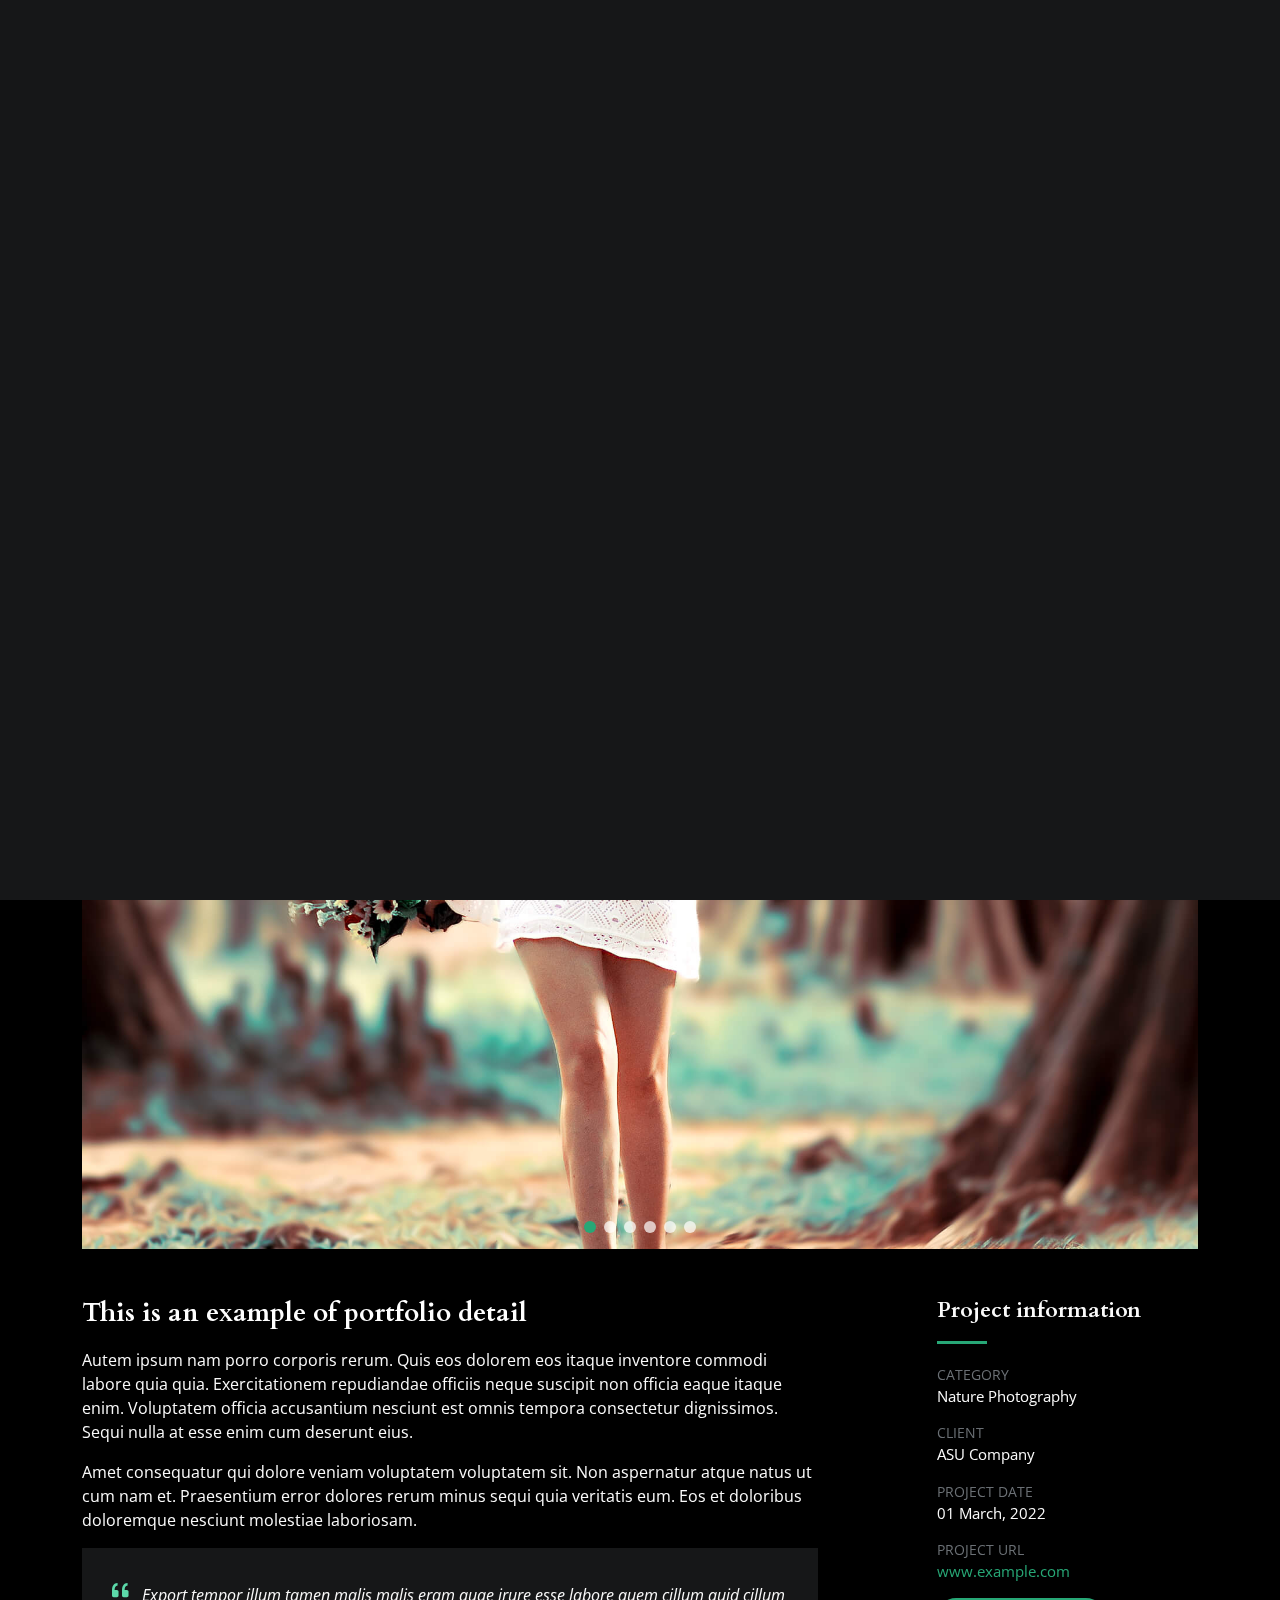
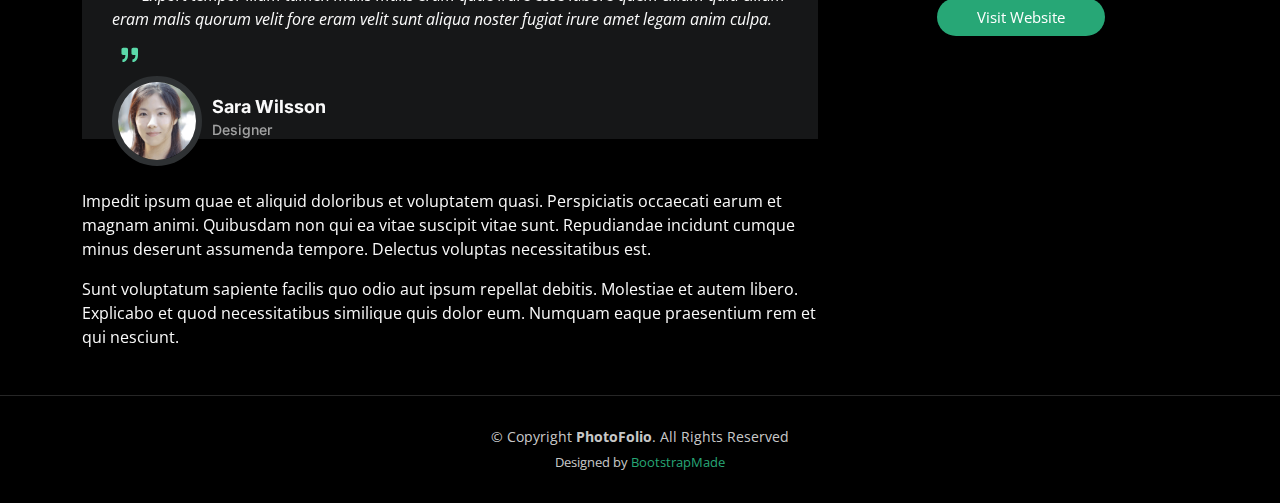
<file: panel-three/gallery-single.html>
<!DOCTYPE html>
<html lang="en">

<head>
  <meta charset="utf-8">
  <meta content="width=device-width, initial-scale=1.0" name="viewport">

  <title>PhotoFolio Bootstrap Template - Gallery Single</title>
  <meta content="" name="description">
  <meta content="" name="keywords">

  <!-- Favicons -->
  <link href="assets/img/favicon.png" rel="icon">
  <link href="assets/img/apple-touch-icon.png" rel="apple-touch-icon">

  <!-- Google Fonts -->
  <link rel="preconnect" href="https://fonts.googleapis.com">
  <link rel="preconnect" href="https://fonts.gstatic.com" crossorigin>
  <link href="https://fonts.googleapis.com/css2?family=Open+Sans:ital,wght@0,300;0,400;0,500;0,600;0,700;1,300;1,400;1,600;1,700&family=Inter:ital,wght@0,300;0,400;0,500;0,600;0,700;1,300;1,400;1,500;1,600;1,700&family=Cardo:ital,wght@0,400;0,700;1,400&display=swap" rel="stylesheet">

  <!-- Vendor CSS Files -->
  <link href="assets/vendor/bootstrap/css/bootstrap.min.css" rel="stylesheet">
  <link href="assets/vendor/bootstrap-icons/bootstrap-icons.css" rel="stylesheet">
  <link href="assets/vendor/swiper/swiper-bundle.min.css" rel="stylesheet">
  <link href="assets/vendor/glightbox/css/glightbox.min.css" rel="stylesheet">
  <link href="assets/vendor/aos/aos.css" rel="stylesheet">

  <!-- Template Main CSS File -->
  <link href="assets/css/main.css" rel="stylesheet">

  <!-- =======================================================
  * Template Name: PhotoFolio - v1.2.0
  * Template URL: https://bootstrapmade.com/photofolio-bootstrap-photography-website-template/
  * Author: BootstrapMade.com
  * License: https://bootstrapmade.com/license/
  ======================================================== -->
</head>

<body>

  <!-- ======= Header ======= -->
  <header id="header" class="header d-flex align-items-center fixed-top">
    <div class="container-fluid d-flex align-items-center justify-content-between">

      <a href="index.html" class="logo d-flex align-items-center  me-auto me-lg-0">
        <!-- Uncomment the line below if you also wish to use an image logo -->
        <!-- <img src="assets/img/logo.png" alt=""> -->
        <i class="bi bi-camera"></i>
        <h1>PhotoFolio</h1>
      </a>

      <nav id="navbar" class="navbar">
        <ul>
          <li><a href="index.html">Home</a></li>
          <li><a href="about.html">About</a></li>
          <li class="dropdown"><a href="#"><span>Gallery</span> <i class="bi bi-chevron-down dropdown-indicator"></i></a>
            <ul>
              <li><a href="gallery.html" class="active">Nature</a></li>
              <li><a href="gallery.html">People</a></li>
              <li><a href="gallery.html">Architecture</a></li>
              <li><a href="gallery.html">Animals</a></li>
              <li><a href="gallery.html">Sports</a></li>
              <li><a href="gallery.html">Travel</a></li>
              <li class="dropdown"><a href="#"><span>Sub Menu</span> <i class="bi bi-chevron-down dropdown-indicator"></i></a>
                <ul>
                  <li><a href="#">Sub Menu 1</a></li>
                  <li><a href="#">Sub Menu 2</a></li>
                  <li><a href="#">Sub Menu 3</a></li>
                </ul>
              </li>
            </ul>
          </li>
          <li><a href="services.html">Services</a></li>
          <li><a href="contact.html">Contact</a></li>
        </ul>
      </nav><!-- .navbar -->

      <div class="header-social-links">
        <a href="#" class="twitter"><i class="bi bi-twitter"></i></a>
        <a href="#" class="facebook"><i class="bi bi-facebook"></i></a>
        <a href="#" class="instagram"><i class="bi bi-instagram"></i></a>
        <a href="#" class="linkedin"><i class="bi bi-linkedin"></i></i></a>
      </div>
      <i class="mobile-nav-toggle mobile-nav-show bi bi-list"></i>
      <i class="mobile-nav-toggle mobile-nav-hide d-none bi bi-x"></i>

    </div>
  </header><!-- End Header -->

  <main id="main" data-aos="fade" data-aos-delay="1500">

    <!-- ======= End Page Header ======= -->
    <div class="page-header d-flex align-items-center">
      <div class="container position-relative">
        <div class="row d-flex justify-content-center">
          <div class="col-lg-6 text-center">
            <h2>Gallery Single</h2>
            <p>Odio et unde deleniti. Deserunt numquam exercitationem. Officiis quo odio sint voluptas consequatur ut a odio voluptatem. Sit dolorum debitis veritatis natus dolores. Quasi ratione sint. Sit quaerat ipsum dolorem.</p>

            <a class="cta-btn" href="contact.html">Available for hire</a>

          </div>
        </div>
      </div>
    </div><!-- End Page Header -->

    <!-- ======= Gallery Single Section ======= -->
    <section id="gallery-single" class="gallery-single">
      <div class="container">

        <div class="position-relative h-100">
          <div class="slides-1 portfolio-details-slider swiper">
            <div class="swiper-wrapper align-items-center">

              <div class="swiper-slide">
                <img src="assets/img/gallery/gallery-8.jpg" alt="">
              </div>
              <div class="swiper-slide">
                <img src="assets/img/gallery/gallery-9.jpg" alt="">
              </div>
              <div class="swiper-slide">
                <img src="assets/img/gallery/gallery-10.jpg" alt="">
              </div>
              <div class="swiper-slide">
                <img src="assets/img/gallery/gallery-11.jpg" alt="">
              </div>
              <div class="swiper-slide">
                <img src="assets/img/gallery/gallery-12.jpg" alt="">
              </div>
              <div class="swiper-slide">
                <img src="assets/img/gallery/gallery-13.jpg" alt="">
              </div>

            </div>
            <div class="swiper-pagination"></div>
          </div>
          <div class="swiper-button-prev"></div>
          <div class="swiper-button-next"></div>

        </div>

        <div class="row justify-content-between gy-4 mt-4">

          <div class="col-lg-8">
            <div class="portfolio-description">
              <h2>This is an example of portfolio detail</h2>
              <p>
                Autem ipsum nam porro corporis rerum. Quis eos dolorem eos itaque inventore commodi labore quia quia. Exercitationem repudiandae officiis neque suscipit non officia eaque itaque enim. Voluptatem officia accusantium nesciunt est omnis tempora consectetur dignissimos. Sequi nulla at esse enim cum deserunt eius.
              </p>
              <p>
                Amet consequatur qui dolore veniam voluptatem voluptatem sit. Non aspernatur atque natus ut cum nam et. Praesentium error dolores rerum minus sequi quia veritatis eum. Eos et doloribus doloremque nesciunt molestiae laboriosam.
              </p>

              <div class="testimonial-item">
                <p>
                  <i class="bi bi-quote quote-icon-left"></i>
                  Export tempor illum tamen malis malis eram quae irure esse labore quem cillum quid cillum eram malis quorum velit fore eram velit sunt aliqua noster fugiat irure amet legam anim culpa.
                  <i class="bi bi-quote quote-icon-right"></i>
                </p>
                <div>
                  <img src="assets/img/testimonials/testimonials-2.jpg" class="testimonial-img" alt="">
                  <h3>Sara Wilsson</h3>
                  <h4>Designer</h4>
                </div>
              </div>

              <p>
                Impedit ipsum quae et aliquid doloribus et voluptatem quasi. Perspiciatis occaecati earum et magnam animi. Quibusdam non qui ea vitae suscipit vitae sunt. Repudiandae incidunt cumque minus deserunt assumenda tempore. Delectus voluptas necessitatibus est.

              <p>
                Sunt voluptatum sapiente facilis quo odio aut ipsum repellat debitis. Molestiae et autem libero. Explicabo et quod necessitatibus similique quis dolor eum. Numquam eaque praesentium rem et qui nesciunt.
              </p>

            </div>
          </div>

          <div class="col-lg-3">
            <div class="portfolio-info">
              <h3>Project information</h3>
              <ul>
                <li><strong>Category</strong> <span>Nature Photography</span></li>
                <li><strong>Client</strong> <span>ASU Company</span></li>
                <li><strong>Project date</strong> <span>01 March, 2022</span></li>
                <li><strong>Project URL</strong> <a href="#">www.example.com</a></li>
                <li><a href="#" class="btn-visit align-self-start">Visit Website</a></li>
              </ul>
            </div>
          </div>

        </div>

      </div>
    </section><!-- End Gallery Single Section -->

  </main><!-- End #main -->

  <!-- ======= Footer ======= -->
  <footer id="footer" class="footer">
    <div class="container">
      <div class="copyright">
        &copy; Copyright <strong><span>PhotoFolio</span></strong>. All Rights Reserved
      </div>
      <div class="credits">
        <!-- All the links in the footer should remain intact. -->
        <!-- You can delete the links only if you purchased the pro version. -->
        <!-- Licensing information: https://bootstrapmade.com/license/ -->
        <!-- Purchase the pro version with working PHP/AJAX contact form: https://bootstrapmade.com/photofolio-bootstrap-photography-website-template/ -->
        Designed by <a href="https://bootstrapmade.com/">BootstrapMade</a>
      </div>
    </div>
  </footer><!-- End Footer -->

  <a href="#" class="scroll-top d-flex align-items-center justify-content-center"><i class="bi bi-arrow-up-short"></i></a>

  <div id="preloader">
    <div class="line"></div>
  </div>

  <!-- Vendor JS Files -->
  <script src="assets/vendor/bootstrap/js/bootstrap.bundle.min.js"></script>
  <script src="assets/vendor/swiper/swiper-bundle.min.js"></script>
  <script src="assets/vendor/glightbox/js/glightbox.min.js"></script>
  <script src="assets/vendor/aos/aos.js"></script>
  <script src="assets/vendor/php-email-form/validate.js"></script>

  <!-- Template Main JS File -->
  <script src="assets/js/main.js"></script>

</body>

</html>
</file>
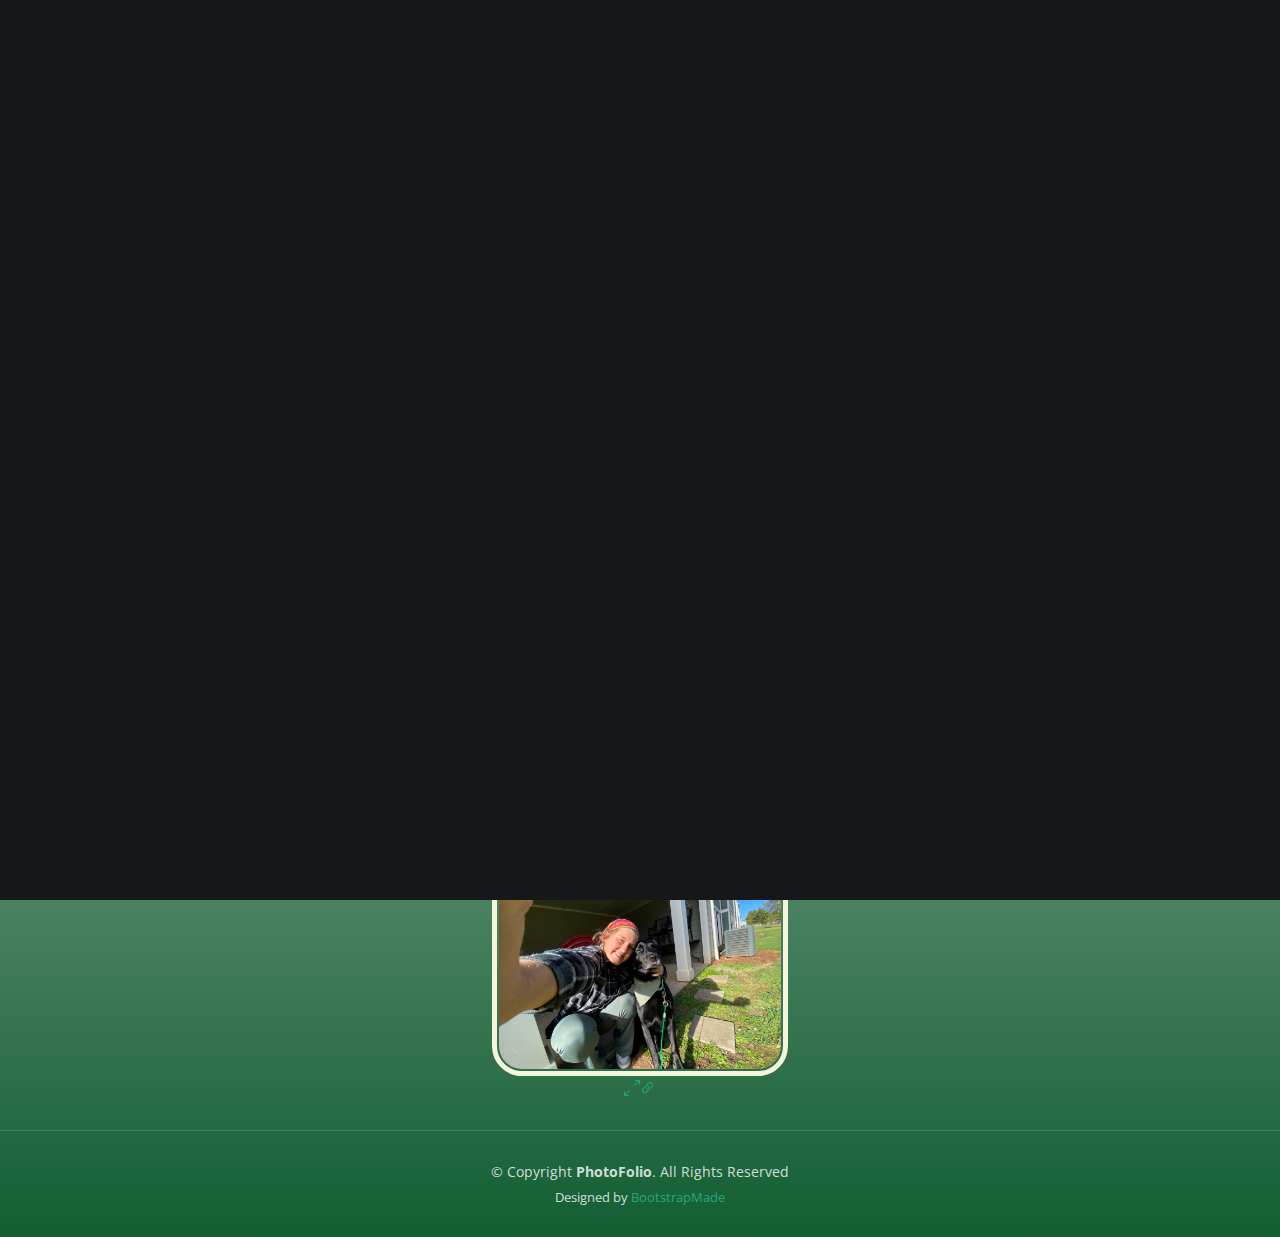
<file: panel-three/gallery.html>
<!DOCTYPE html>
<html lang="en">

<head>
  <meta charset="utf-8">
  <meta content="width=device-width, initial-scale=1.0" name="viewport">

  <title>PhotoFolio Bootstrap Template - Gallery</title>
  <meta content="" name="description">
  <meta content="" name="keywords">

  <!-- Favicons -->
  <link href="assets/img/favicon.png" rel="icon">
  <link href="assets/img/apple-touch-icon.png" rel="apple-touch-icon">

  <!-- Google Fonts -->
  <link rel="preconnect" href="https://fonts.googleapis.com">
  <link rel="preconnect" href="https://fonts.gstatic.com" crossorigin>
  <link href="https://fonts.googleapis.com/css2?family=Open+Sans:ital,wght@0,300;0,400;0,500;0,600;0,700;1,300;1,400;1,600;1,700&family=Inter:ital,wght@0,300;0,400;0,500;0,600;0,700;1,300;1,400;1,500;1,600;1,700&family=Cardo:ital,wght@0,400;0,700;1,400&display=swap" rel="stylesheet">

  <!-- Vendor CSS Files -->
  <link href="assets/vendor/bootstrap/css/bootstrap.min.css" rel="stylesheet">
  <link href="assets/vendor/bootstrap-icons/bootstrap-icons.css" rel="stylesheet">
  <link href="assets/vendor/swiper/swiper-bundle.min.css" rel="stylesheet">
  <link href="assets/vendor/glightbox/css/glightbox.min.css" rel="stylesheet">
  <link href="assets/vendor/aos/aos.css" rel="stylesheet">

  <!-- Template Main CSS File -->
  <link href="assets/css/main.css" rel="stylesheet">
  <link href="assets/css/custom.css" rel="stylesheet">

  <!-- =======================================================
  * Template Name: PhotoFolio - v1.2.0
  * Template URL: https://bootstrapmade.com/photofolio-bootstrap-photography-website-template/
  * Author: BootstrapMade.com
  * License: https://bootstrapmade.com/license/
  ======================================================== -->
</head>

<body id="background">

  <!-- ======= Header ======= -->
  <header id="header" class="header d-flex align-items-center fixed-top">
    <div class="container-fluid d-flex align-items-center justify-content-between">

      <a href="index.html" class="logo d-flex align-items-center  me-auto me-lg-0">
        <!-- Uncomment the line below if you also wish to use an image logo -->
        <!-- <img src="assets/img/logo.png" alt=""> -->
        <i class="bi bi-camera"></i>
        <h1 id="Bibo">Bibo</h1>
      </a>

      <nav id="navbar" class="navbar">
        <ul>
          <li><a href="index.html">Home</a></li>
          <li><a href="about.html">About</a></li>
          <li class="dropdown"><a href="#" class="active"><span>Gallery</span> <i class="bi bi-chevron-down dropdown-indicator"></i></a>
            <ul>
              <li><a href="gallery.html">Bibo loves his life</a></li>
              
            </ul>
          </li>
          <li><a href="../panel-one/index.html">Panel One</a></li>
             <li><a href="../panel-two/index.html">Panel Two</a></li>
             <li><a href="../panel-three/index.html">Panel Three</a></li>
             
        </ul>
        
      </nav><!-- .navbar -->

      <div class="header-social-links">
        <a href="#" class="twitter"><i class="bi bi-twitter"></i></a>
        <a href="#" class="facebook"><i class="bi bi-facebook"></i></a>
        <a href="#" class="instagram"><i class="bi bi-instagram"></i></a>
        <a href="#" class="linkedin"><i class="bi bi-linkedin"></i></i></a>
      </div>
      <i class="mobile-nav-toggle mobile-nav-show bi bi-list"></i>
      <i class="mobile-nav-toggle mobile-nav-hide d-none bi bi-x"></i>

    </div>
  </header><!-- End Header -->

  <main id="main" data-aos="fade" data-aos-delay="1500">

    <!-- ======= End Page Header ======= -->
    <div class="page-header d-flex align-items-center">
      <div class="container position-relative">
        <div class="row d-flex justify-content-center">
          <div class="col-lg-6 text-center">
            <h2 id="highlightstitle">Highlights of Bibo's life</h2>
            <p id="highlightswords">Enjoy these few photos of Bibo doing some of his favorite things. Car rides, pup cups, swimming, hanging out with his roommate and loving on his owner! Message for more cute photos or for a downloadable IOS background photo for just 30 dollars! </p>

            <a id="availableforwalks" class="cta-btn" href="contact.html">Available for walks</a>

          </div>
        </div>
      </div>
    </div><!-- End Page Header -->

    
    <!-- ======= Gallery Section ======= -->
    
    <section>
      <div class="container-fluid">

        <div class="row gy-4 justify-content-center">
          
          <div class="col-xl-3 col-lg-4 col-md-6">
            <div class="gallery-item h-100">
              <img id="gallery" src="assets/img/gallery/Bibo&Riv.JPG" class="img-fluid" alt="BiboandRiv">
              <div class="gallery-links d-flex align-items-center justify-content-center">
                <a href="assets/img/gallery/gallery-7.jpg" title="Gallery 7" class="glightbox preview-link"><i class="bi bi-arrows-angle-expand"></i></a>
                <a href="gallery-single.html" class="details-link"><i class="bi bi-link-45deg"></i></a>
              </div>
            </div>
          </div><!-- End Gallery Item -->
          <div class="col-xl-3 col-lg-4 col-md-6">
            <div class="gallery-item h-100">
              <img id="gallery" src="assets/img/gallery/Bibo1.jpg" class="img-fluid" alt="Bibo1">
              <div class="gallery-links d-flex align-items-center justify-content-center">
                <a href="assets/img/gallery/gallery-8.jpg" title="Gallery 8" class="glightbox preview-link"><i class="bi bi-arrows-angle-expand"></i></a>
                <a href="gallery-single.html" class="details-link"><i class="bi bi-link-45deg"></i></a>
              </div>
            </div>
          </div><!-- End Gallery Item -->
          
          <div class="col-xl-3 col-lg-4 col-md-6">
            <div class="gallery-item h-100">
              <img id="gallery" src="assets/img/gallery/BiboPupCup.jpg" class="img-fluid" alt="BiboPupCup">
              <div class="gallery-links d-flex align-items-center justify-content-center">
                <a href="assets/img/gallery/gallery-11.jpg" title="Gallery 11" class="glightbox preview-link"><i class="bi bi-arrows-angle-expand"></i></a>
                <a href="gallery-single.html" class="details-link"><i class="bi bi-link-45deg"></i></a>
              </div>
            </div>
          </div><!-- End Gallery Item -->
          <div class="col-xl-3 col-lg-4 col-md-6">
            <div class="gallery-item h-100">
              <img id="gallery" src="assets/img/gallery/BiboInWater.jpg" class="img-fluid" alt="BiboInWater">
              <div class="gallery-links d-flex align-items-center justify-content-center">
                <a href="assets/img/gallery/gallery-10.jpg" title="Gallery 10" class="glightbox preview-link"><i class="bi bi-arrows-angle-expand"></i></a>
                <a href="gallery-single.html" class="details-link"><i class="bi bi-link-45deg"></i></a>
              </div>
            </div>
          </div><!-- End Gallery Item -->
          <div class="col-xl-3 col-lg-4 col-md-6">
            <div class="gallery-item h-100">
              <img id="gallery" src="assets/img/gallery/BiboandLes.jpg" class="img-fluid" alt="BiboandLes">
              <div class="gallery-links d-flex align-items-center justify-content-center">
                <a href="assets/img/gallery/gallery-9.jpg" title="Gallery 9" class="glightbox preview-link"><i class="bi bi-arrows-angle-expand"></i></a>
                <a href="gallery-single.html" class="details-link"><i class="bi bi-link-45deg"></i></a>
              </div>
            </div>
          </div><!-- End Gallery Item -->
        </div>
      </div>
    </section><!-- End Gallery Section -->

  </main><!-- End #main -->

  <!-- ======= Footer ======= -->
  <footer id="footer" class="footer">
    <div class="container">
      <div class="copyright">
        &copy; Copyright <strong><span>PhotoFolio</span></strong>. All Rights Reserved
      </div>
      <div class="credits">
        <!-- All the links in the footer should remain intact. -->
        <!-- You can delete the links only if you purchased the pro version. -->
        <!-- Licensing information: https://bootstrapmade.com/license/ -->
        <!-- Purchase the pro version with working PHP/AJAX contact form: https://bootstrapmade.com/photofolio-bootstrap-photography-website-template/ -->
        Designed by <a href="https://bootstrapmade.com/">BootstrapMade</a>
      </div>
    </div>
  </footer><!-- End Footer -->

  <a href="#" class="scroll-top d-flex align-items-center justify-content-center"><i class="bi bi-arrow-up-short"></i></a>

  <div id="preloader">
    <div class="line"></div>
  </div>

  <!-- Vendor JS Files -->
  <script src="assets/vendor/bootstrap/js/bootstrap.bundle.min.js"></script>
  <script src="assets/vendor/swiper/swiper-bundle.min.js"></script>
  <script src="assets/vendor/glightbox/js/glightbox.min.js"></script>
  <script src="assets/vendor/aos/aos.js"></script>
  <script src="assets/vendor/php-email-form/validate.js"></script>

  <!-- Template Main JS File -->
  <script src="assets/js/main.js"></script>

</body>

</html>
</file>
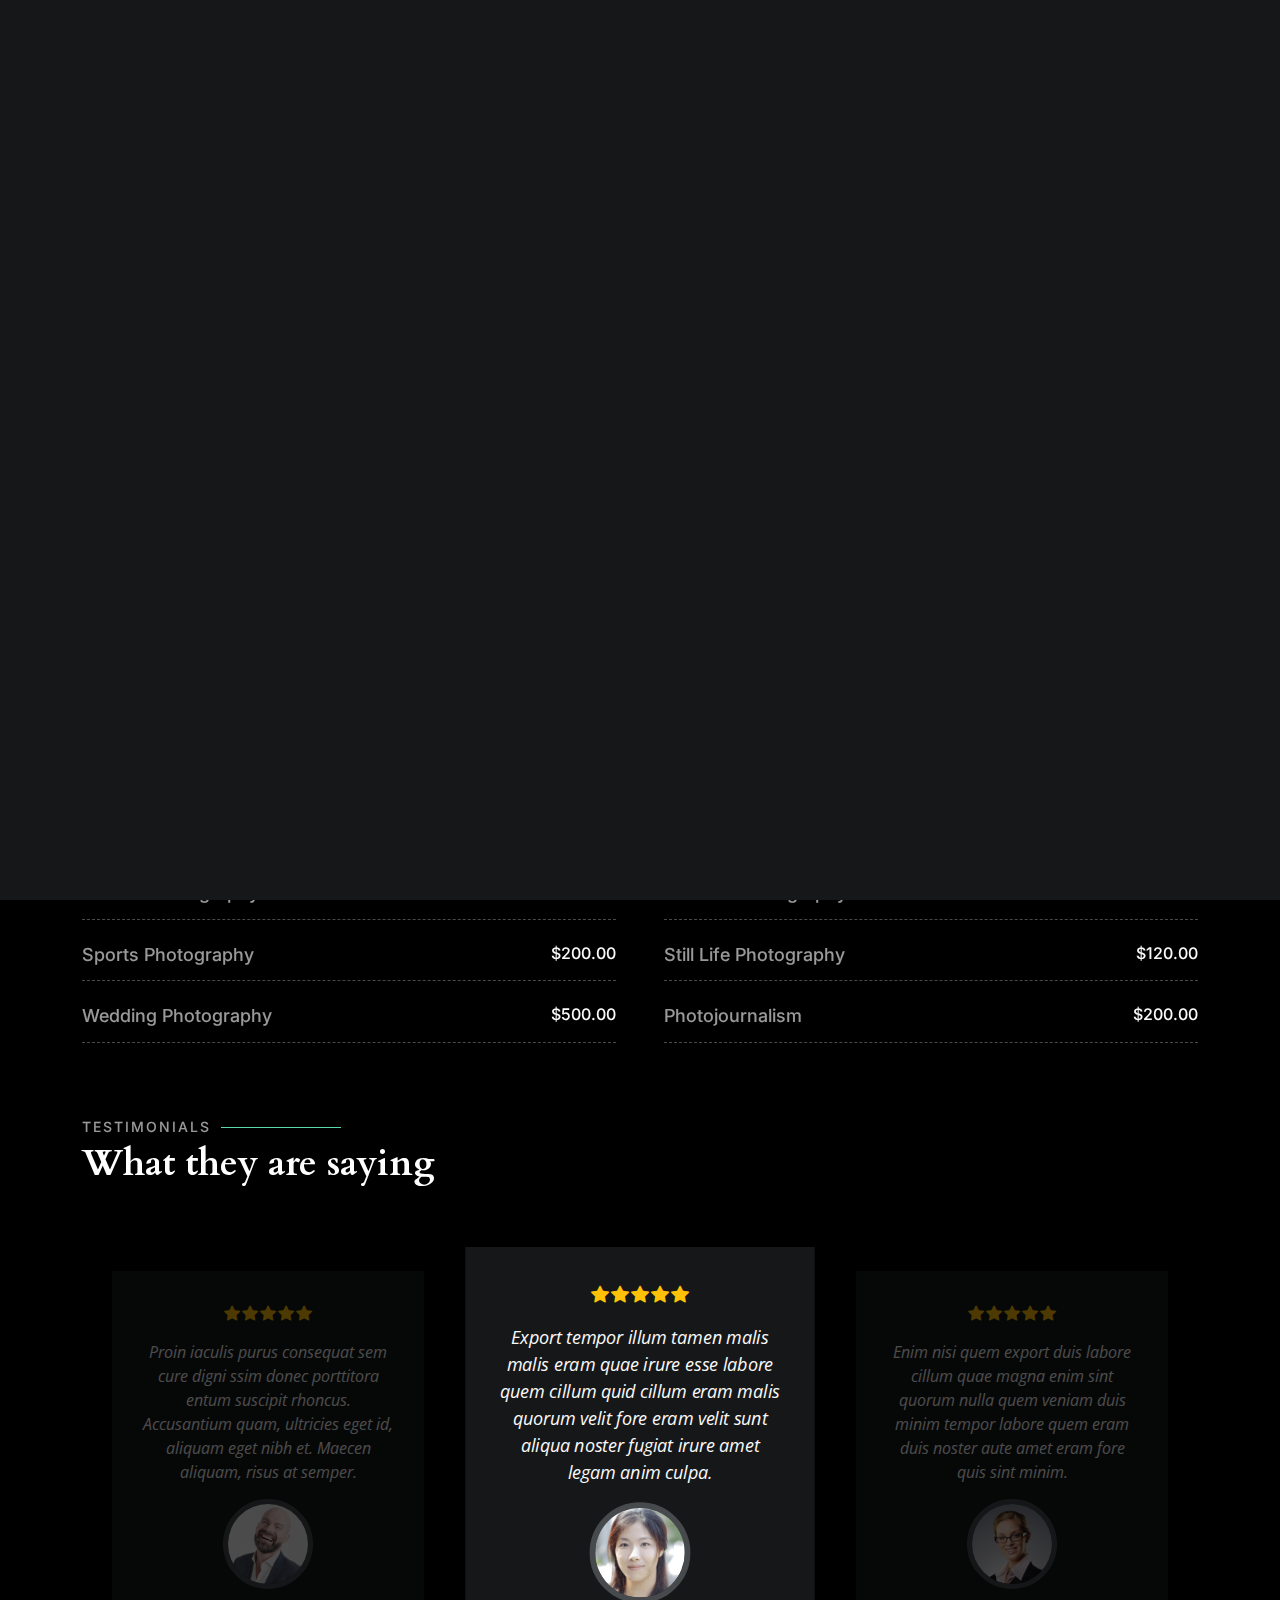
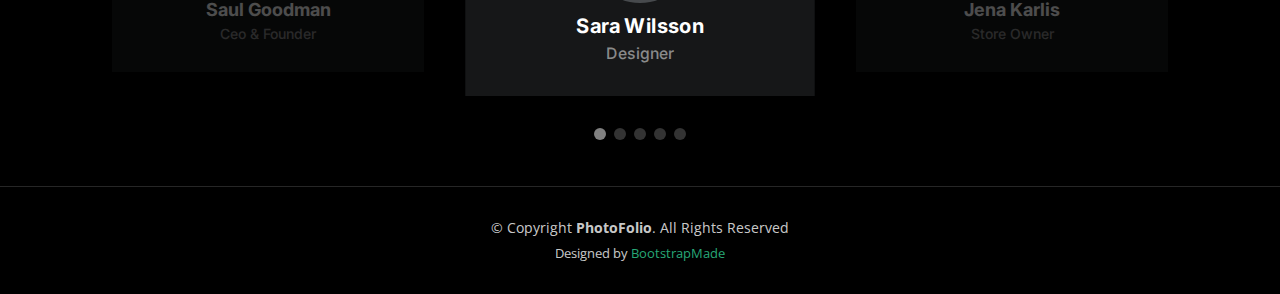
<file: panel-three/services.html>
<!DOCTYPE html>
<html lang="en">

<head>
  <meta charset="utf-8">
  <meta content="width=device-width, initial-scale=1.0" name="viewport">

  <title>PhotoFolio Bootstrap Template - Services</title>
  <meta content="" name="description">
  <meta content="" name="keywords">

  <!-- Favicons -->
  <link href="assets/img/favicon.png" rel="icon">
  <link href="assets/img/apple-touch-icon.png" rel="apple-touch-icon">

  <!-- Google Fonts -->
  <link rel="preconnect" href="https://fonts.googleapis.com">
  <link rel="preconnect" href="https://fonts.gstatic.com" crossorigin>
  <link href="https://fonts.googleapis.com/css2?family=Open+Sans:ital,wght@0,300;0,400;0,500;0,600;0,700;1,300;1,400;1,600;1,700&family=Inter:ital,wght@0,300;0,400;0,500;0,600;0,700;1,300;1,400;1,500;1,600;1,700&family=Cardo:ital,wght@0,400;0,700;1,400&display=swap" rel="stylesheet">

  <!-- Vendor CSS Files -->
  <link href="assets/vendor/bootstrap/css/bootstrap.min.css" rel="stylesheet">
  <link href="assets/vendor/bootstrap-icons/bootstrap-icons.css" rel="stylesheet">
  <link href="assets/vendor/swiper/swiper-bundle.min.css" rel="stylesheet">
  <link href="assets/vendor/glightbox/css/glightbox.min.css" rel="stylesheet">
  <link href="assets/vendor/aos/aos.css" rel="stylesheet">

  <!-- Template Main CSS File -->
  <link href="assets/css/main.css" rel="stylesheet">

  <!-- =======================================================
  * Template Name: PhotoFolio - v1.2.0
  * Template URL: https://bootstrapmade.com/photofolio-bootstrap-photography-website-template/
  * Author: BootstrapMade.com
  * License: https://bootstrapmade.com/license/
  ======================================================== -->
</head>

<body>

  <!-- ======= Header ======= -->
  <header id="header" class="header d-flex align-items-center fixed-top">
    <div class="container-fluid d-flex align-items-center justify-content-between">

      <a href="index.html" class="logo d-flex align-items-center  me-auto me-lg-0">
        <!-- Uncomment the line below if you also wish to use an image logo -->
        <!-- <img src="assets/img/logo.png" alt=""> -->
        <i class="bi bi-camera"></i>
        <h1>PhotoFolio</h1>
      </a>

      <nav id="navbar" class="navbar">
        <ul>
          <li><a href="index.html">Home</a></li>
          <li><a href="about.html">About</a></li>
          <li class="dropdown"><a href="#"><span>Gallery</span> <i class="bi bi-chevron-down dropdown-indicator"></i></a>
            <ul>
              <li><a href="gallery.html">Nature</a></li>
              <li><a href="gallery.html">People</a></li>
              <li><a href="gallery.html">Architecture</a></li>
              <li><a href="gallery.html">Animals</a></li>
              <li><a href="gallery.html">Sports</a></li>
              <li><a href="gallery.html">Travel</a></li>
              <li class="dropdown"><a href="#"><span>Sub Menu</span> <i class="bi bi-chevron-down dropdown-indicator"></i></a>
                <ul>
                  <li><a href="#">Sub Menu 1</a></li>
                  <li><a href="#">Sub Menu 2</a></li>
                  <li><a href="#">Sub Menu 3</a></li>
                </ul>
              </li>
            </ul>
          </li>
          <li><a href="services.html" class="active">Services</a></li>
          <li><a href="contact.html">Contact</a></li>
        </ul>
      </nav><!-- .navbar -->

      <div class="header-social-links">
        <a href="#" class="twitter"><i class="bi bi-twitter"></i></a>
        <a href="#" class="facebook"><i class="bi bi-facebook"></i></a>
        <a href="#" class="instagram"><i class="bi bi-instagram"></i></a>
        <a href="#" class="linkedin"><i class="bi bi-linkedin"></i></i></a>
      </div>
      <i class="mobile-nav-toggle mobile-nav-show bi bi-list"></i>
      <i class="mobile-nav-toggle mobile-nav-hide d-none bi bi-x"></i>

    </div>
  </header><!-- End Header -->

  <main id="main" data-aos="fade" data-aos-delay="1500">

    <!-- ======= End Page Header ======= -->
    <div class="page-header d-flex align-items-center">
      <div class="container position-relative">
        <div class="row d-flex justify-content-center">
          <div class="col-lg-6 text-center">
            <h2>Services</h2>
            <p>Odio et unde deleniti. Deserunt numquam exercitationem. Officiis quo odio sint voluptas consequatur ut a odio voluptatem. Sit dolorum debitis veritatis natus dolores. Quasi ratione sint. Sit quaerat ipsum dolorem.</p>

            <a class="cta-btn" href="contact.html">Available for hire</a>

          </div>
        </div>
      </div>
    </div><!-- End Page Header -->

    <!-- ======= Services Section ======= -->
    <section id="services" class="services">
      <div class="container">

        <div class="row gy-4">

          <div class="col-xl-3 col-md-6 d-flex">
            <div class="service-item position-relative">
              <i class="bi bi-activity"></i>
              <h4><a href="" class="stretched-link">Lorem Ipsum</a></h4>
              <p>Voluptatum deleniti atque corrupti quos dolores et quas molestias excepturi</p>
            </div>
          </div><!-- End Service Item -->

          <div class="col-xl-3 col-md-6 d-flex">
            <div class="service-item position-relative">
              <i class="bi bi-bounding-box-circles"></i>
              <h4><a href="" class="stretched-link">Sed ut perspici</a></h4>
              <p>Duis aute irure dolor in reprehenderit in voluptate velit esse cillum dolore</p>
            </div>
          </div><!-- End Service Item -->

          <div class="col-xl-3 col-md-6 d-flex">
            <div class="service-item position-relative">
              <i class="bi bi-calendar4-week"></i>
              <h4><a href="" class="stretched-link">Magni Dolores</a></h4>
              <p>Excepteur sint occaecat cupidatat non proident, sunt in culpa qui officia</p>
            </div>
          </div><!-- End Service Item -->

          <div class="col-xl-3 col-md-6 d-flex">
            <div class="service-item position-relative">
              <i class="bi bi-broadcast"></i>
              <h4><a href="" class="stretched-link">Nemo Enim</a></h4>
              <p>At vero eos et accusamus et iusto odio dignissimos ducimus qui blanditiis</p>
            </div>
          </div><!-- End Service Item -->

        </div>

      </div>
    </section><!-- End Services Section -->

    <!-- ======= Pricing Section ======= -->
    <section id="pricing" class="pricing">
      <div class="container">

        <div class="section-header">
          <h2>Prices</h2>
          <p>Check my adorable pricing</p>
        </div>

        <div class="row gy-4 gx-lg-5">

          <div class="col-lg-6">
            <div class="pricing-item d-flex justify-content-between">
              <h3>Portrait Photography</h3>
              <h4>$160.00</h4>
            </div>
          </div><!-- End Pricing Item -->

          <div class="col-lg-6">
            <div class="pricing-item d-flex justify-content-between">
              <h3>Fashion Photography</h3>
              <h4>$300.00</h4>
            </div>
          </div><!-- End Pricing Item -->

          <div class="col-lg-6">
            <div class="pricing-item d-flex justify-content-between">
              <h3>Sports Photography</h3>
              <h4>$200.00</h4>
            </div>
          </div><!-- End Pricing Item -->

          <div class="col-lg-6">
            <div class="pricing-item d-flex justify-content-between">
              <h3>Still Life Photography</h3>
              <h4>$120.00</h4>
            </div>
          </div><!-- End Pricing Item -->

          <div class="col-lg-6">
            <div class="pricing-item d-flex justify-content-between">
              <h3>Wedding Photography</h3>
              <h4>$500.00</h4>
            </div>
          </div><!-- End Pricing Item -->

          <div class="col-lg-6">
            <div class="pricing-item d-flex justify-content-between">
              <h3>Photojournalism</h3>
              <h4>$200.00</h4>
            </div>
          </div><!-- End Pricing Item -->

        </div>
    </section><!-- End Pricing Section -->

    <!-- ======= Testimonials Section ======= -->
    <section id="testimonials" class="testimonials">
      <div class="container">

        <div class="section-header">
          <h2>Testimonials</h2>
          <p>What they are saying</p>
        </div>

        <div class="slides-3 swiper">
          <div class="swiper-wrapper">

            <div class="swiper-slide">
              <div class="testimonial-item">
                <div class="stars">
                  <i class="bi bi-star-fill"></i><i class="bi bi-star-fill"></i><i class="bi bi-star-fill"></i><i class="bi bi-star-fill"></i><i class="bi bi-star-fill"></i>
                </div>
                <p>
                  Proin iaculis purus consequat sem cure digni ssim donec porttitora entum suscipit rhoncus. Accusantium quam, ultricies eget id, aliquam eget nibh et. Maecen aliquam, risus at semper.
                </p>
                <div class="profile mt-auto">
                  <img src="assets/img/testimonials/testimonials-1.jpg" class="testimonial-img" alt="">
                  <h3>Saul Goodman</h3>
                  <h4>Ceo &amp; Founder</h4>
                </div>
              </div>
            </div><!-- End testimonial item -->

            <div class="swiper-slide">
              <div class="testimonial-item">
                <div class="stars">
                  <i class="bi bi-star-fill"></i><i class="bi bi-star-fill"></i><i class="bi bi-star-fill"></i><i class="bi bi-star-fill"></i><i class="bi bi-star-fill"></i>
                </div>
                <p>
                  Export tempor illum tamen malis malis eram quae irure esse labore quem cillum quid cillum eram malis quorum velit fore eram velit sunt aliqua noster fugiat irure amet legam anim culpa.
                </p>
                <div class="profile mt-auto">
                  <img src="assets/img/testimonials/testimonials-2.jpg" class="testimonial-img" alt="">
                  <h3>Sara Wilsson</h3>
                  <h4>Designer</h4>
                </div>
              </div>
            </div><!-- End testimonial item -->

            <div class="swiper-slide">
              <div class="testimonial-item">
                <div class="stars">
                  <i class="bi bi-star-fill"></i><i class="bi bi-star-fill"></i><i class="bi bi-star-fill"></i><i class="bi bi-star-fill"></i><i class="bi bi-star-fill"></i>
                </div>
                <p>
                  Enim nisi quem export duis labore cillum quae magna enim sint quorum nulla quem veniam duis minim tempor labore quem eram duis noster aute amet eram fore quis sint minim.
                </p>
                <div class="profile mt-auto">
                  <img src="assets/img/testimonials/testimonials-3.jpg" class="testimonial-img" alt="">
                  <h3>Jena Karlis</h3>
                  <h4>Store Owner</h4>
                </div>
              </div>
            </div><!-- End testimonial item -->

            <div class="swiper-slide">
              <div class="testimonial-item">
                <div class="stars">
                  <i class="bi bi-star-fill"></i><i class="bi bi-star-fill"></i><i class="bi bi-star-fill"></i><i class="bi bi-star-fill"></i><i class="bi bi-star-fill"></i>
                </div>
                <p>
                  Fugiat enim eram quae cillum dolore dolor amet nulla culpa multos export minim fugiat minim velit minim dolor enim duis veniam ipsum anim magna sunt elit fore quem dolore labore illum veniam.
                </p>
                <div class="profile mt-auto">
                  <img src="assets/img/testimonials/testimonials-4.jpg" class="testimonial-img" alt="">
                  <h3>Matt Brandon</h3>
                  <h4>Freelancer</h4>
                </div>
              </div>
            </div><!-- End testimonial item -->

            <div class="swiper-slide">
              <div class="testimonial-item">
                <div class="stars">
                  <i class="bi bi-star-fill"></i><i class="bi bi-star-fill"></i><i class="bi bi-star-fill"></i><i class="bi bi-star-fill"></i><i class="bi bi-star-fill"></i>
                </div>
                <p>
                  Quis quorum aliqua sint quem legam fore sunt eram irure aliqua veniam tempor noster veniam enim culpa labore duis sunt culpa nulla illum cillum fugiat legam esse veniam culpa fore nisi cillum quid.
                </p>
                <div class="profile mt-auto">
                  <img src="assets/img/testimonials/testimonials-5.jpg" class="testimonial-img" alt="">
                  <h3>John Larson</h3>
                  <h4>Entrepreneur</h4>
                </div>
              </div>
            </div><!-- End testimonial item -->

          </div>
          <div class="swiper-pagination"></div>
        </div>

      </div>
    </section><!-- End Testimonials Section -->

  </main><!-- End #main -->

  <!-- ======= Footer ======= -->
  <footer id="footer" class="footer">
    <div class="container">
      <div class="copyright">
        &copy; Copyright <strong><span>PhotoFolio</span></strong>. All Rights Reserved
      </div>
      <div class="credits">
        <!-- All the links in the footer should remain intact. -->
        <!-- You can delete the links only if you purchased the pro version. -->
        <!-- Licensing information: https://bootstrapmade.com/license/ -->
        <!-- Purchase the pro version with working PHP/AJAX contact form: https://bootstrapmade.com/photofolio-bootstrap-photography-website-template/ -->
        Designed by <a href="https://bootstrapmade.com/">BootstrapMade</a>
      </div>
    </div>
  </footer><!-- End Footer -->

  <a href="#" class="scroll-top d-flex align-items-center justify-content-center"><i class="bi bi-arrow-up-short"></i></a>

  <div id="preloader">
    <div class="line"></div>
  </div>

  <!-- Vendor JS Files -->
  <script src="assets/vendor/bootstrap/js/bootstrap.bundle.min.js"></script>
  <script src="assets/vendor/swiper/swiper-bundle.min.js"></script>
  <script src="assets/vendor/glightbox/js/glightbox.min.js"></script>
  <script src="assets/vendor/aos/aos.js"></script>
  <script src="assets/vendor/php-email-form/validate.js"></script>

  <!-- Template Main JS File -->
  <script src="assets/js/main.js"></script>

</body>

</html>
</file>
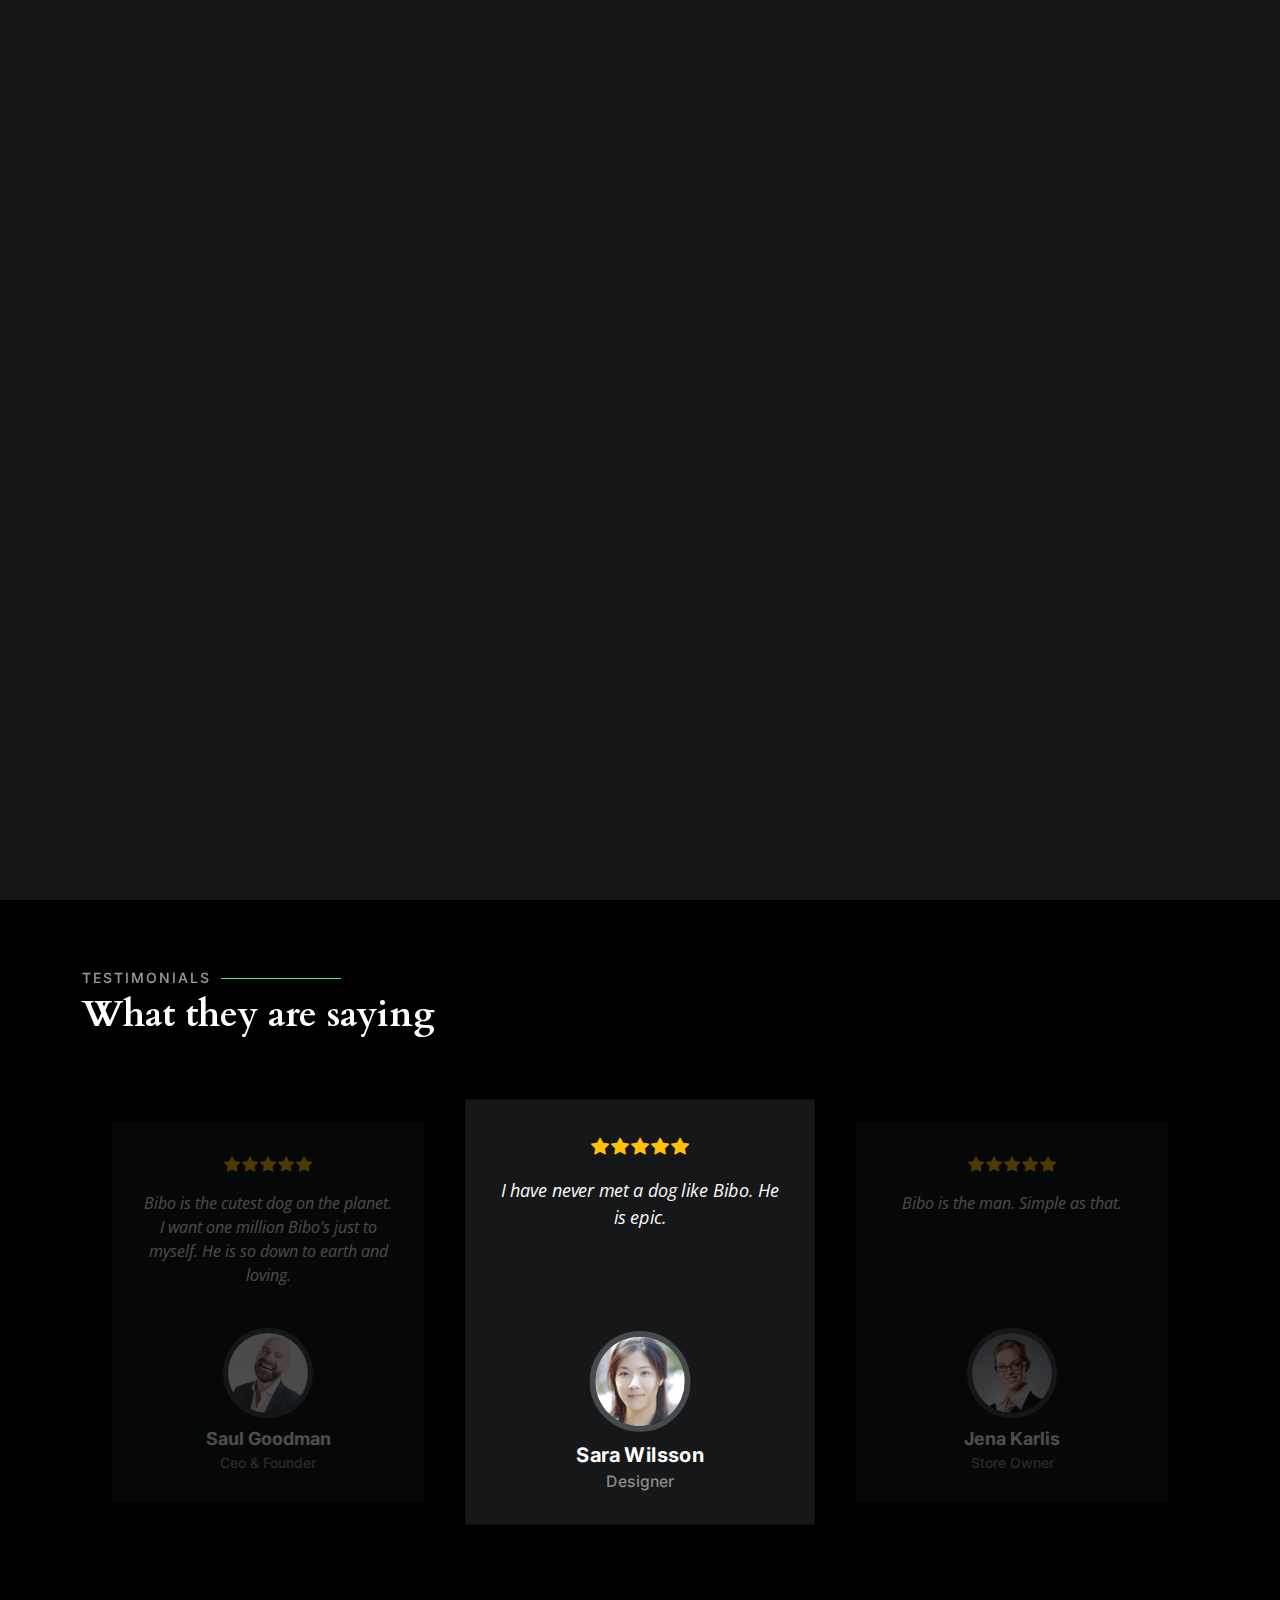
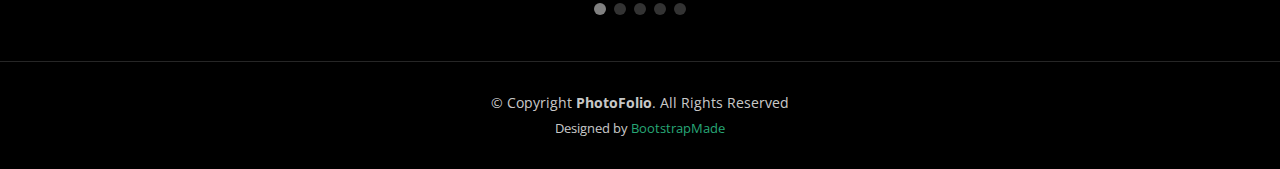
<file: panel-two/about.html>
<!DOCTYPE html>
<html lang="en">

<head>
  <meta charset="utf-8">
  <meta content="width=device-width, initial-scale=1.0" name="viewport">

  <title>PhotoFolio Bootstrap Template - About</title>
  <meta content="" name="description">
  <meta content="" name="keywords">

  <!-- Favicons -->
  <link href="assets/img/favicon.png" rel="icon">
  <link href="assets/img/apple-touch-icon.png" rel="apple-touch-icon">

  <!-- Google Fonts -->
  <link rel="preconnect" href="https://fonts.googleapis.com">
  <link rel="preconnect" href="https://fonts.gstatic.com" crossorigin>
  <link href="https://fonts.googleapis.com/css2?family=Open+Sans:ital,wght@0,300;0,400;0,500;0,600;0,700;1,300;1,400;1,600;1,700&family=Inter:ital,wght@0,300;0,400;0,500;0,600;0,700;1,300;1,400;1,500;1,600;1,700&family=Cardo:ital,wght@0,400;0,700;1,400&display=swap" rel="stylesheet">

  <!-- Vendor CSS Files -->
  <link href="assets/vendor/bootstrap/css/bootstrap.min.css" rel="stylesheet">
  <link href="assets/vendor/bootstrap-icons/bootstrap-icons.css" rel="stylesheet">
  <link href="assets/vendor/swiper/swiper-bundle.min.css" rel="stylesheet">
  <link href="assets/vendor/glightbox/css/glightbox.min.css" rel="stylesheet">
  <link href="assets/vendor/aos/aos.css" rel="stylesheet">

  <!-- Template Main CSS File -->
  <link href="assets/css/main.css" rel="stylesheet">

  <!-- =======================================================
  * Template Name: PhotoFolio - v1.2.0
  * Template URL: https://bootstrapmade.com/photofolio-bootstrap-photography-website-template/
  * Author: BootstrapMade.com
  * License: https://bootstrapmade.com/license/
  ======================================================== -->
</head>

<body>

  <!-- ======= Header ======= -->
  <header id="header" class="header d-flex align-items-center fixed-top">
    <div class="container-fluid d-flex align-items-center justify-content-between">

      <a href="index.html" class="logo d-flex align-items-center  me-auto me-lg-0">
        <!-- Uncomment the line below if you also wish to use an image logo -->
        <!-- <img src="assets/img/logo.png" alt=""> -->
        <i class="bi bi-camera"></i>
        <h1>Bibo</h1>
      </a>

      <nav id="navbar" class="navbar">
      <ul>
          <li><a href="index.html">Home</a></li>
          <li><a href="about.html" class="active">About</a></li>
          <li class="dropdown"><a href="#"><span>Gallery</span> <i class="bi bi-chevron-down dropdown-indicator"></i></a>
          <ul>
              <li><a href="gallery.html">Bibo loves his life</a></li>
             </ul>
             <li><a href="../panel-one/index.html">Panel One</a></li>
             <li><a href="../panel-two/PhotoFolio/index.html">Panel Two</a></li>
             
          </ul>
             
      </nav><!-- .navbar -->

      <div class="header-social-links">
        <a href="#" class="twitter"><i class="bi bi-twitter"></i></a>
        <a href="#" class="facebook"><i class="bi bi-facebook"></i></a>
        <a href="#" class="instagram"><i class="bi bi-instagram"></i></a>
        <a href="#" class="linkedin"><i class="bi bi-linkedin"></i></i></a>
      </div>
      <i class="mobile-nav-toggle mobile-nav-show bi bi-list"></i>
      <i class="mobile-nav-toggle mobile-nav-hide d-none bi bi-x"></i>

    </div>
  </header><!-- End Header -->

  <main id="main" data-aos="fade" data-aos-delay="1500">

    <!-- ======= End Page Header ======= -->
    <div class="page-header d-flex align-items-center">
      <div class="container position-relative">
        <div class="row d-flex justify-content-center">
          <div class="col-lg-6 text-center">
            <h2>About Les and Bibo </h2>
            <p>Hi I am Lesley! I am the spoiler of Bibo. I am UGA student studying journalism with a minor in fashion merchandising and earning a certificate in new media. She loves being outside and cycling at Classic City Cycling.</p>

            <a class="cta-btn" href="contact.html">Available for walks</a>

          </div>
        </div>
      </div>
    </div><!-- End Page Header -->

    <!-- ======= About Section ======= -->
    <section id="about" class="about">
      <div class="container">

        <div class="row gy-4 justify-content-center">
          <div class="col-lg-4">
            <img src="assets/img/gallery/BiboandLes.jpg" class="img-fluid" alt="">
          </div>
          <div class="col-lg-5 content">
            <h2>Who's Bibo and what are his nicknames?</h2>
            <p class="fst-italic py-3">
              Bibo is a black lab. 11 years of age. My childhood dog I took to college with me. I like to describe Bibo's life now, compared to the beginning years of his life, sort of like his "retirement" life. Since living in Athens, Bibo has experienced much more life than he could have ever imagined. He has met new friends, gone on endless car rides and even trained for a half marathon with me. Needless to say, Bibo lives an extrodinary life and is also super cute. So why not share?
            </p>
            <div class="row">
              <div class="col-lg-6">
                <ul>
                  <li><i class="bi bi-chevron-right"></i> <strong></strong> <span>Beeps</span></li>
                  <li><i class="bi bi-chevron-right"></i> <strong></strong> <span>Justin Bibo</span></li>
                  <li><i class="bi bi-chevron-right"></i> <strong></strong> <span>Beepers</span></li>
                  <li><i class="bi bi-chevron-right"></i> <strong></strong> <span>Dum Dum</span></li>
                </ul>
              </div>
              <div class="col-lg-6">
                <ul>
                  <li><i class="bi bi-chevron-right"></i> <strong></strong> <span>Bubba</span></li>
                  <li><i class="bi bi-chevron-right"></i> <strong></strong> <span>Billy Bob</span></li>
                  <li><i class="bi bi-chevron-right"></i> <strong></strong> <span>Good boy</span></li>
                </ul>
              </div>
            </div>
          </div>
        </div>

      </div>
    </section><!-- End About Section -->

    <!-- ======= Testimonials Section ======= -->
    <section id="testimonials" class="testimonials">
      <div class="container">

        <div class="section-header">
          <h2>Testimonials</h2>
          <p>What they are saying</p>
        </div>

        <div class="slides-3 swiper">
          <div class="swiper-wrapper">

            <div class="swiper-slide">
              <div class="testimonial-item">
                <div class="stars">
                  <i class="bi bi-star-fill"></i><i class="bi bi-star-fill"></i><i class="bi bi-star-fill"></i><i class="bi bi-star-fill"></i><i class="bi bi-star-fill"></i>
                </div>
                <p>
                  Bibo is the cutest dog on the planet. I want one million Bibo's just to myself. He is so down to earth and loving. 
                </p>
                <div class="profile mt-auto">
                  <img src="assets/img/testimonials/testimonials-1.jpg" class="testimonial-img" alt="">
                  <h3>Saul Goodman</h3>
                  <h4>Ceo &amp; Founder</h4>
                </div>
              </div>
            </div><!-- End testimonial item -->

            <div class="swiper-slide">
              <div class="testimonial-item">
                <div class="stars">
                  <i class="bi bi-star-fill"></i><i class="bi bi-star-fill"></i><i class="bi bi-star-fill"></i><i class="bi bi-star-fill"></i><i class="bi bi-star-fill"></i>
                </div>
                <p>
                  I have never met a dog like Bibo. He is epic. 
                </p>
                <div class="profile mt-auto">
                  <img src="assets/img/testimonials/testimonials-2.jpg" class="testimonial-img" alt="">
                  <h3>Sara Wilsson</h3>
                  <h4>Designer</h4>
                </div>
              </div>
            </div><!-- End testimonial item -->

            <div class="swiper-slide">
              <div class="testimonial-item">
                <div class="stars">
                  <i class="bi bi-star-fill"></i><i class="bi bi-star-fill"></i><i class="bi bi-star-fill"></i><i class="bi bi-star-fill"></i><i class="bi bi-star-fill"></i>
                </div>
                <p>
                  Bibo is the man. Simple as that.
                </p>
                <div class="profile mt-auto">
                  <img src="assets/img/testimonials/testimonials-3.jpg" class="testimonial-img" alt="">
                  <h3>Jena Karlis</h3>
                  <h4>Store Owner</h4>
                </div>
              </div>
            </div><!-- End testimonial item -->

            <div class="swiper-slide">
              <div class="testimonial-item">
                <div class="stars">
                  <i class="bi bi-star-fill"></i><i class="bi bi-star-fill"></i><i class="bi bi-star-fill"></i><i class="bi bi-star-fill"></i><i class="bi bi-star-fill"></i>
                </div>
                <p>
                  One time I was close to drowning in the middle of the Artic Sea. I was in a horrible boating accident. Bibo took a jet ski out and found my coordinates. He saved my life. If it wasn't for Bibo, I would be dead. I owe Bibo my whole life, literally.
                </p>
                <div class="profile mt-auto">
                  <img src="assets/img/testimonials/testimonials-4.jpg" class="testimonial-img" alt="">
                  <h3>Matt Brandon</h3>
                  <h4>Freelancer</h4>
                </div>
              </div>
            </div><!-- End testimonial item -->

            <div class="swiper-slide">
              <div class="testimonial-item">
                <div class="stars">
                  <i class="bi bi-star-fill"></i><i class="bi bi-star-fill"></i><i class="bi bi-star-fill"></i><i class="bi bi-star-fill"></i><i class="bi bi-star-fill"></i>
                </div>
                <p>
                  If you haven't met Bibo, you haven't lived.  Connect with him on LinkedIn today. 
                </p>
                <div class="profile mt-auto">
                  <img src="assets/img/testimonials/testimonials-5.jpg" class="testimonial-img" alt="">
                  <h3>John Larson</h3>
                  <h4>Entrepreneur</h4>
                </div>
              </div>
            </div><!-- End testimonial item -->

          </div>
          <div class="swiper-pagination"></div>
        </div>

      </div>
    </section><!-- End Testimonials Section -->

  </main><!-- End #main -->

  <!-- ======= Footer ======= -->
  <footer id="footer" class="footer">
    <div class="container">
      <div class="copyright">
        &copy; Copyright <strong><span>PhotoFolio</span></strong>. All Rights Reserved
      </div>
      <div class="credits">
        <!-- All the links in the footer should remain intact. -->
        <!-- You can delete the links only if you purchased the pro version. -->
        <!-- Licensing information: https://bootstrapmade.com/license/ -->
        <!-- Purchase the pro version with working PHP/AJAX contact form: https://bootstrapmade.com/photofolio-bootstrap-photography-website-template/ -->
        Designed by <a href="https://bootstrapmade.com/">BootstrapMade</a>
      </div>
    </div>
  </footer><!-- End Footer -->

  <a href="#" class="scroll-top d-flex align-items-center justify-content-center"><i class="bi bi-arrow-up-short"></i></a>

  <div id="preloader">
    <div class="line"></div>
  </div>

  <!-- Vendor JS Files -->
  <script src="assets/vendor/bootstrap/js/bootstrap.bundle.min.js"></script>
  <script src="assets/vendor/swiper/swiper-bundle.min.js"></script>
  <script src="assets/vendor/glightbox/js/glightbox.min.js"></script>
  <script src="assets/vendor/aos/aos.js"></script>
  <script src="assets/vendor/php-email-form/validate.js"></script>

  <!-- Template Main JS File -->
  <script src="assets/js/main.js"></script>

</body>

</html>
</file>
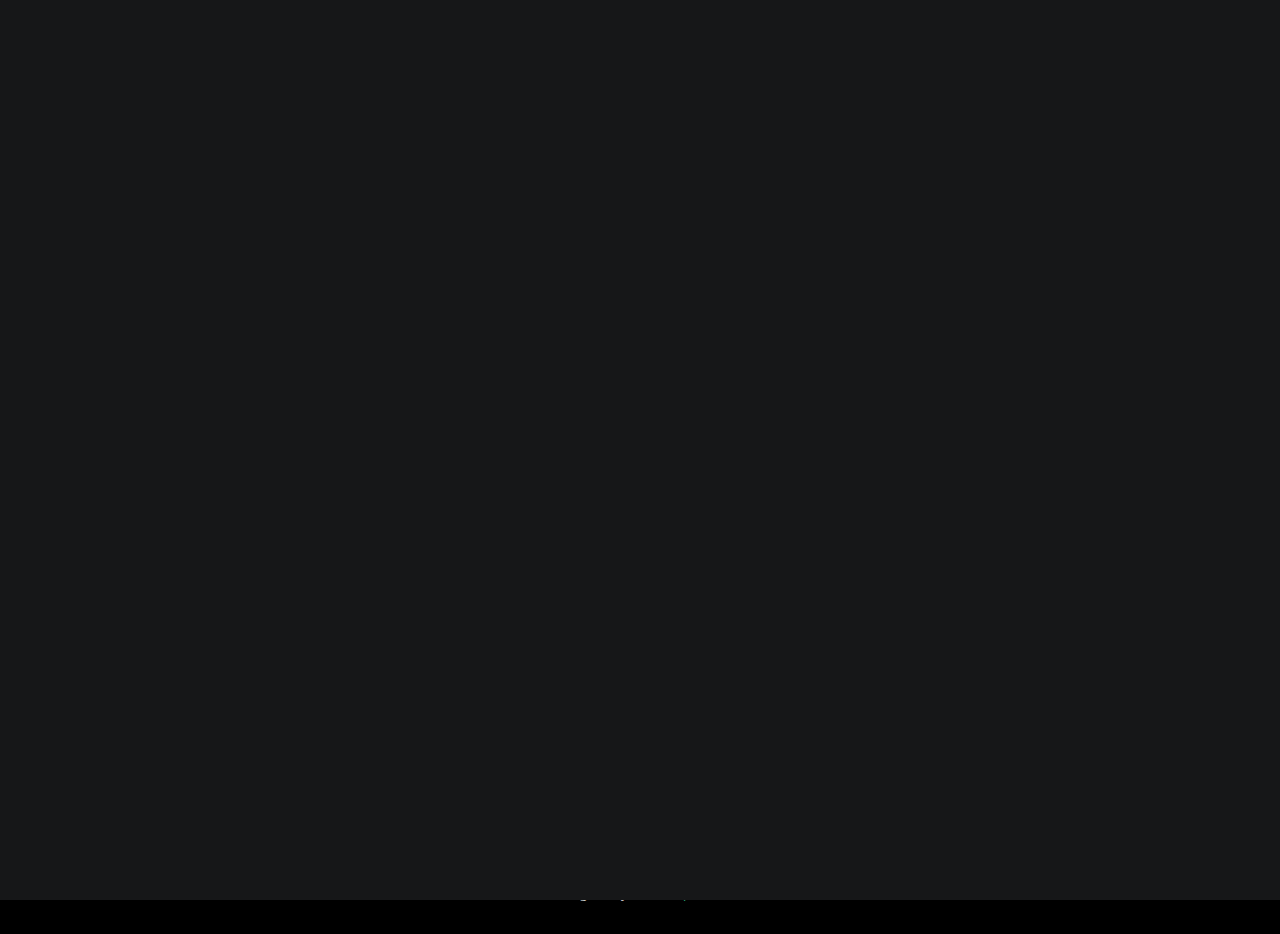
<file: panel-two/contact.html>
<!DOCTYPE html>
<html lang="en">

<head>
  <meta charset="utf-8">
  <meta content="width=device-width, initial-scale=1.0" name="viewport">

  <title>PhotoFolio Bootstrap Template - Contact</title>
  <meta content="" name="description">
  <meta content="" name="keywords">

  <!-- Favicons -->
  <link href="assets/img/favicon.png" rel="icon">
  <link href="assets/img/apple-touch-icon.png" rel="apple-touch-icon">

  <!-- Google Fonts -->
  <link rel="preconnect" href="https://fonts.googleapis.com">
  <link rel="preconnect" href="https://fonts.gstatic.com" crossorigin>
  <link href="https://fonts.googleapis.com/css2?family=Open+Sans:ital,wght@0,300;0,400;0,500;0,600;0,700;1,300;1,400;1,600;1,700&family=Inter:ital,wght@0,300;0,400;0,500;0,600;0,700;1,300;1,400;1,500;1,600;1,700&family=Cardo:ital,wght@0,400;0,700;1,400&display=swap" rel="stylesheet">

  <!-- Vendor CSS Files -->
  <link href="assets/vendor/bootstrap/css/bootstrap.min.css" rel="stylesheet">
  <link href="assets/vendor/bootstrap-icons/bootstrap-icons.css" rel="stylesheet">
  <link href="assets/vendor/swiper/swiper-bundle.min.css" rel="stylesheet">
  <link href="assets/vendor/glightbox/css/glightbox.min.css" rel="stylesheet">
  <link href="assets/vendor/aos/aos.css" rel="stylesheet">

  <!-- Template Main CSS File -->
  <link href="assets/css/main.css" rel="stylesheet">

  <!-- =======================================================
  * Template Name: PhotoFolio - v1.2.0
  * Template URL: https://bootstrapmade.com/photofolio-bootstrap-photography-website-template/
  * Author: BootstrapMade.com
  * License: https://bootstrapmade.com/license/
  ======================================================== -->
</head>

<body>

  <!-- ======= Header ======= -->
  <header id="header" class="header d-flex align-items-center fixed-top">
    <div class="container-fluid d-flex align-items-center justify-content-between">

      <a href="index.html" class="logo d-flex align-items-center  me-auto me-lg-0">
        <!-- Uncomment the line below if you also wish to use an image logo -->
        <!-- <img src="assets/img/logo.png" alt=""> -->
        <i class="bi bi-camera"></i>
        <h1>Bibo</h1>
      </a>

      <nav id="navbar" class="navbar">
        <ul>
          <li><a href="index.html">Home</a></li>
          <li><a href="about.html">About</a></li>
          <li class="dropdown"><a href="#"><span>Gallery</span> <i class="bi bi-chevron-down dropdown-indicator"></i></a>
            <ul>
              <li><a href="gallery.html">Bibo loves his life</a></li>
              
            </ul>
          </li>
          
        </ul>
      </nav><!-- .navbar -->

      <div class="header-social-links">
        <a href="#" class="twitter"><i class="bi bi-twitter"></i></a>
        <a href="#" class="facebook"><i class="bi bi-facebook"></i></a>
        <a href="#" class="instagram"><i class="bi bi-instagram"></i></a>
        <a href="#" class="linkedin"><i class="bi bi-linkedin"></i></i></a>
      </div>
      <i class="mobile-nav-toggle mobile-nav-show bi bi-list"></i>
      <i class="mobile-nav-toggle mobile-nav-hide d-none bi bi-x"></i>

    </div>
  </header><!-- End Header -->

  <main id="main" data-aos="fade" data-aos-delay="1500">

    <!-- ======= End Page Header ======= -->
    <div class="page-header d-flex align-items-center">
      <div class="container position-relative">
        <div class="row d-flex justify-content-center">
          <div class="col-lg-6 text-center">
            <h2>Contact</h2>
            <p>If you ever need to know how to train a perfect dog, feel free to message me for more information. I promise to get back within 30 buisness days. Don't forget to follow Bibo on Instagram @adventures_of_bibo_and_river . It will 100% destress your day by seeing pictures posted through this account. </p>

          </div>
        </div>
      </div>
    </div><!-- End Page Header -->

    <!-- ======= Contact Section ======= -->
    <section id="contact" class="contact">
      <div class="container">

        <div class="row gy-4 justify-content-center">

          <div class="col-lg-3">
            <div class="info-item d-flex">
              <i class="bi bi-geo-alt flex-shrink-0"></i>
              <div>
                <h4>Location:</h4>
                <p>123 Broad Street
                   Athens, GA</p>
              </div>
            </div>
          </div><!-- End Info Item -->

          <div class="col-lg-3">
            <div class="info-item d-flex">
              <i class="bi bi-envelope flex-shrink-0"></i>
              <div>
                <h4>Email:</h4>
                <p>Bibo@gmail.com</p>
              </div>
            </div>
          </div><!-- End Info Item -->

          <div class="col-lg-3">
            <div class="info-item d-flex">
              <i class="bi bi-phone flex-shrink-0"></i>
              <div>
                <h4>Call:</h4>
                <p>+8675309</p>
              </div>
            </div>
          </div><!-- End Info Item -->

        </div>

        <div class="row justify-content-center mt-4">

          <div class="col-lg-9">
            <form action="forms/contact.php" method="post" role="form" class="php-email-form">
              <div class="row">
                <div class="col-md-6 form-group">
                  <input type="text" name="name" class="form-control" id="name" placeholder="Your Name" required>
                </div>
                <div class="col-md-6 form-group mt-3 mt-md-0">
                  <input type="email" class="form-control" name="email" id="email" placeholder="Your Email" required>
                </div>
              </div>
              <div class="form-group mt-3">
                <input type="text" class="form-control" name="subject" id="subject" placeholder="Subject" required>
              </div>
              <div class="form-group mt-3">
                <textarea class="form-control" name="message" rows="5" placeholder="Message" required></textarea>
              </div>
              <div class="my-3">
                <div class="loading">Loading</div>
                <div class="error-message"></div>
                <div class="sent-message">Your message has been sent. Thank you!</div>
              </div>
              <div class="text-center"><button type="submit">Send Message</button></div>
            </form>
          </div><!-- End Contact Form -->

        </div>

      </div>
    </section><!-- End Contact Section -->

  </main><!-- End #main -->

  <!-- ======= Footer ======= -->
  <footer id="footer" class="footer">
    <div class="container">
      <div class="copyright">
        &copy; Copyright <strong><span>PhotoFolio</span></strong>. All Rights Reserved
      </div>
      <div class="credits">
        <!-- All the links in the footer should remain intact. -->
        <!-- You can delete the links only if you purchased the pro version. -->
        <!-- Licensing information: https://bootstrapmade.com/license/ -->
        <!-- Purchase the pro version with working PHP/AJAX contact form: https://bootstrapmade.com/photofolio-bootstrap-photography-website-template/ -->
        Designed by <a href="https://bootstrapmade.com/">BootstrapMade</a>
      </div>
    </div>
  </footer><!-- End Footer -->

  <a href="#" class="scroll-top d-flex align-items-center justify-content-center"><i class="bi bi-arrow-up-short"></i></a>

  <div id="preloader">
    <div class="line"></div>
  </div>

  <!-- Vendor JS Files -->
  <script src="assets/vendor/bootstrap/js/bootstrap.bundle.min.js"></script>
  <script src="assets/vendor/swiper/swiper-bundle.min.js"></script>
  <script src="assets/vendor/glightbox/js/glightbox.min.js"></script>
  <script src="assets/vendor/aos/aos.js"></script>
  <script src="assets/vendor/php-email-form/validate.js"></script>

  <!-- Template Main JS File -->
  <script src="assets/js/main.js"></script>

</body>

</html>
</file>
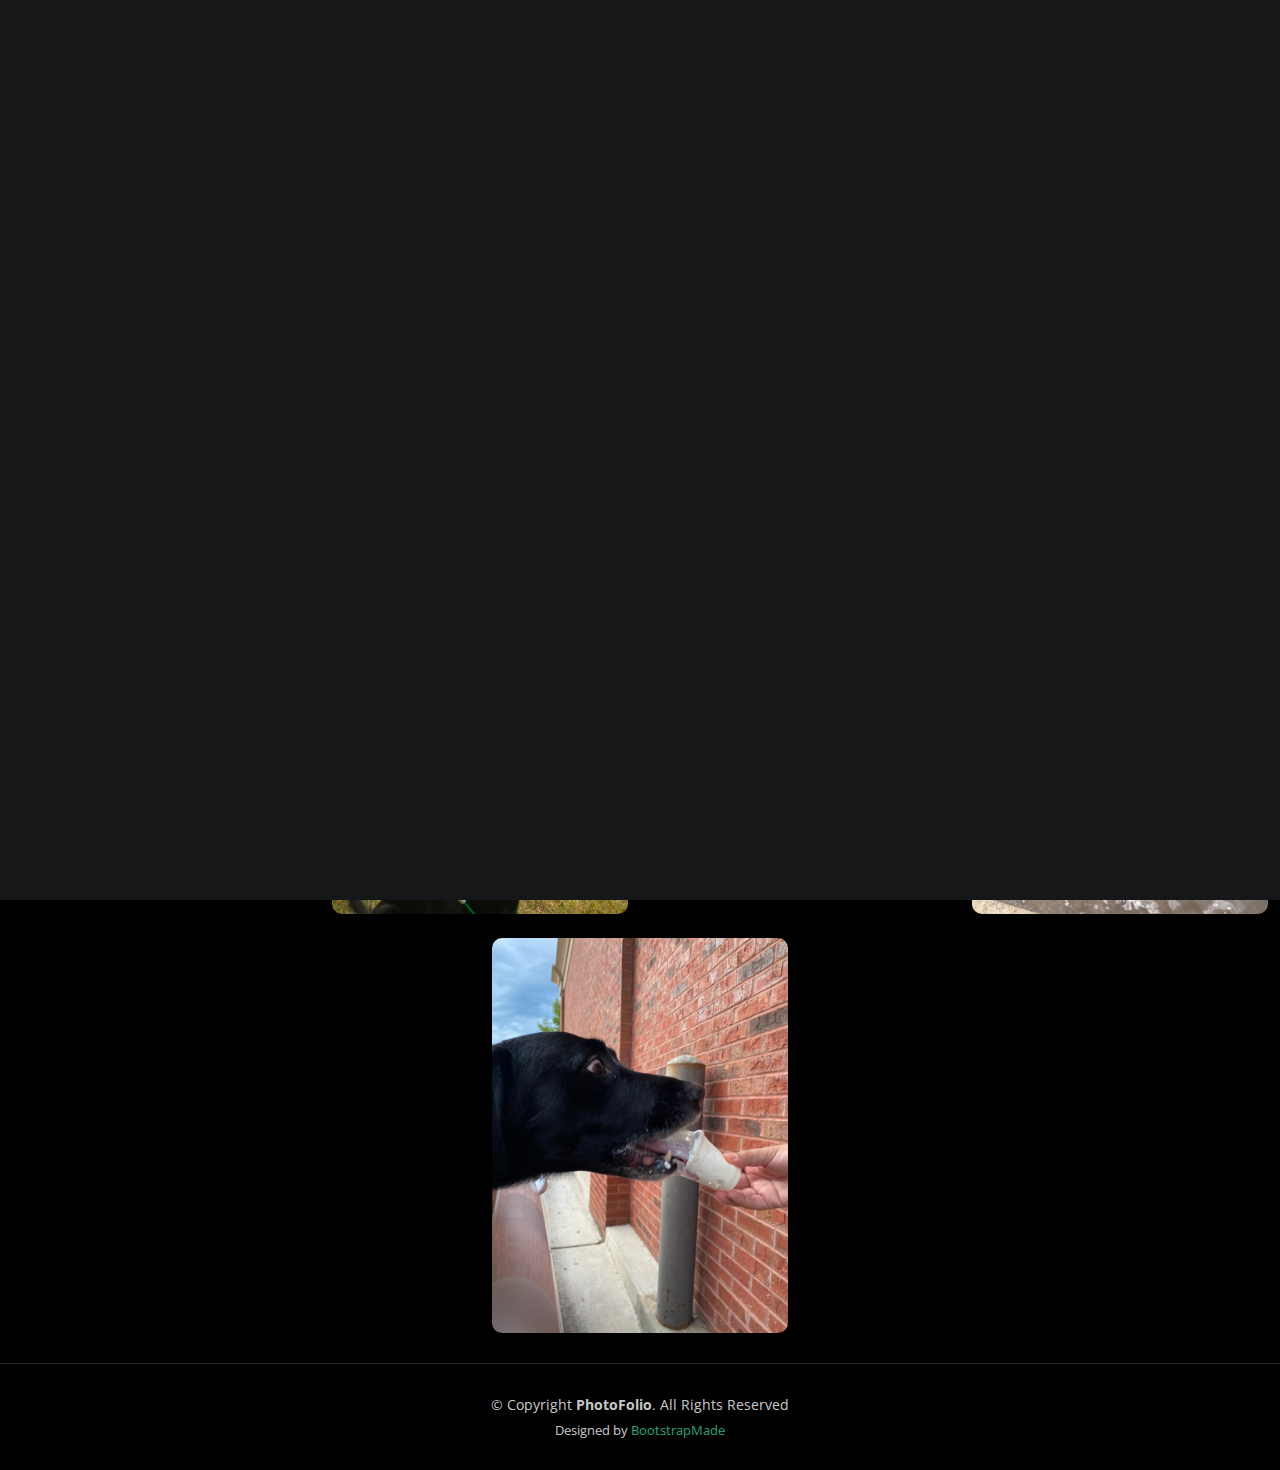
<file: panel-two/gallery.html>
<!DOCTYPE html>
<html lang="en">

<head>
  <meta charset="utf-8">
  <meta content="width=device-width, initial-scale=1.0" name="viewport">

  <title>PhotoFolio Bootstrap Template - Gallery</title>
  <meta content="" name="description">
  <meta content="" name="keywords">

  <!-- Favicons -->
  <link href="assets/img/favicon.png" rel="icon">
  <link href="assets/img/apple-touch-icon.png" rel="apple-touch-icon">

  <!-- Google Fonts -->
  <link rel="preconnect" href="https://fonts.googleapis.com">
  <link rel="preconnect" href="https://fonts.gstatic.com" crossorigin>
  <link href="https://fonts.googleapis.com/css2?family=Open+Sans:ital,wght@0,300;0,400;0,500;0,600;0,700;1,300;1,400;1,600;1,700&family=Inter:ital,wght@0,300;0,400;0,500;0,600;0,700;1,300;1,400;1,500;1,600;1,700&family=Cardo:ital,wght@0,400;0,700;1,400&display=swap" rel="stylesheet">

  <!-- Vendor CSS Files -->
  <link href="assets/vendor/bootstrap/css/bootstrap.min.css" rel="stylesheet">
  <link href="assets/vendor/bootstrap-icons/bootstrap-icons.css" rel="stylesheet">
  <link href="assets/vendor/swiper/swiper-bundle.min.css" rel="stylesheet">
  <link href="assets/vendor/glightbox/css/glightbox.min.css" rel="stylesheet">
  <link href="assets/vendor/aos/aos.css" rel="stylesheet">

  <!-- Template Main CSS File -->
  <link href="assets/css/main.css" rel="stylesheet">

  <!-- =======================================================
  * Template Name: PhotoFolio - v1.2.0
  * Template URL: https://bootstrapmade.com/photofolio-bootstrap-photography-website-template/
  * Author: BootstrapMade.com
  * License: https://bootstrapmade.com/license/
  ======================================================== -->
</head>

<body>

  <!-- ======= Header ======= -->
  <header id="header" class="header d-flex align-items-center fixed-top">
    <div class="container-fluid d-flex align-items-center justify-content-between">

      <a href="index.html" class="logo d-flex align-items-center  me-auto me-lg-0">
        <!-- Uncomment the line below if you also wish to use an image logo -->
        <!-- <img src="assets/img/logo.png" alt=""> -->
        <i class="bi bi-camera"></i>
        <h1>Bibo</h1>
      </a>

      <nav id="navbar" class="navbar">
        <ul>
          <li><a href="index.html">Home</a></li>
          <li><a href="about.html">About</a></li>
          <li class="dropdown"><a href="#" class="active"><span>Gallery</span> <i class="bi bi-chevron-down dropdown-indicator"></i></a>
            <ul>
              <li><a href="gallery.html">Bibo loves his life</a></li>
              
            </ul>
          </li>
          <li><a href="../panel-one/index.html">Panel One</a></li>
             <li><a href="../panel-two/PhotoFolio/index.html">Panel Two</a></li>
             
        </ul>
        
      </nav><!-- .navbar -->

      <div class="header-social-links">
        <a href="#" class="twitter"><i class="bi bi-twitter"></i></a>
        <a href="#" class="facebook"><i class="bi bi-facebook"></i></a>
        <a href="#" class="instagram"><i class="bi bi-instagram"></i></a>
        <a href="#" class="linkedin"><i class="bi bi-linkedin"></i></i></a>
      </div>
      <i class="mobile-nav-toggle mobile-nav-show bi bi-list"></i>
      <i class="mobile-nav-toggle mobile-nav-hide d-none bi bi-x"></i>

    </div>
  </header><!-- End Header -->

  <main id="main" data-aos="fade" data-aos-delay="1500">

    <!-- ======= End Page Header ======= -->
    <div class="page-header d-flex align-items-center">
      <div class="container position-relative">
        <div class="row d-flex justify-content-center">
          <div class="col-lg-6 text-center">
            <h2>Highlights of Bibo's life</h2>
            <p>Enjoy these few photos of Bibo doing some of his favorite things. Car rides, pup cups, swimming, hanging out with his roommate and loving on his owner! Message for more cute photos or for a downloadable IOS background photo for just 30 dollars! </p>

            <a class="cta-btn" href="contact.html">Available for walks</a>

          </div>
        </div>
      </div>
    </div><!-- End Page Header -->

    <!-- ======= Gallery Section ======= -->
    <section id="gallery" class="gallery">
      <div class="container-fluid">

        <div class="row gy-4 justify-content-center">
          <div class="col-xl-3 col-lg-4 col-md-6">
            <div class="gallery-item h-100">
              <img src="assets/img/gallery/Bibo&Riv.JPG" class="img-fluid" alt="BiboandRiv">
              <div class="gallery-links d-flex align-items-center justify-content-center">
                <a href="assets/img/gallery/Bibo&Riv.JPG" title="Gallery 1" class="glightbox preview-link"><i class="bi bi-arrows-angle-expand"></i></a>
                <a href="gallery-single.html" class="details-link"><i class="bi bi-link-45deg"></i></a>
              </div>
            </div>
          </div><!-- End Gallery Item -->
          <div class="col-xl-3 col-lg-4 col-md-6">
            <div class="gallery-item h-100">
              <img src="assets/img/gallery/Bibo1.jpg" class="img-fluid" alt="Bibo1">
              <div class="gallery-links d-flex align-items-center justify-content-center">
                <a href="assets/img/gallery/Bibo1.jpg" title="Gallery 2" class="glightbox preview-link"><i class="bi bi-arrows-angle-expand"></i></a>
                <a href="gallery-single.html" class="details-link"><i class="bi bi-link-45deg"></i></a>
              </div>
            </div>
          </div><!-- End Gallery Item -->
          <div class="col-xl-3 col-lg-4 col-md-6">
            <div class="gallery-item h-100">
              <img src="assets/img/gallery/BiboandLes.jpg" class="img-fluid" alt="BiboandLes">
              <div class="gallery-links d-flex align-items-center justify-content-center">
                <a href="assets/img/gallery/BiboandLes.jpg" title="Gallery 3" class="glightbox preview-link"><i class="bi bi-arrows-angle-expand"></i></a>
                <a href="gallery-single.html" class="details-link"><i class="bi bi-link-45deg"></i></a>
              </div>
            </div>
          </div><!-- End Gallery Item -->
          <div class="col-xl-3 col-lg-4 col-md-6">
            <div class="gallery-item h-100">
              <img src="assets/img/gallery/BiboInWater.jpg" class="img-fluid" alt="BiboinWater">
              <div class="gallery-links d-flex align-items-center justify-content-center">
                <a href="assets/img/gallery/BiboInWater.jpg" title="Gallery 4" class="glightbox preview-link"><i class="bi bi-arrows-angle-expand"></i></a>
                <a href="gallery-single.html" class="details-link"><i class="bi bi-link-45deg"></i></a>
              </div>
            </div>
          </div><!-- End Gallery Item -->
          <div class="col-xl-3 col-lg-4 col-md-6">
            <div class="gallery-item h-100">
              <img src="assets/img/gallery/BiboPupCup.jpg" class="img-fluid" alt="BiboPupCup">
              <div class="gallery-links d-flex align-items-center justify-content-center">
                <a href="assets/img/gallery/BiboPupCup.jpg" title="Gallery 4" class="glightbox preview-link"><i class="bi bi-arrows-angle-expand"></i></a>
                <a href="gallery-single.html" class="details-link"><i class="bi bi-link-45deg"></i></a>
              </div>
            </div>
            </div>

    </section><!-- End Gallery Section -->

  </main><!-- End #main -->

  <!-- ======= Footer ======= -->
  <footer id="footer" class="footer">
    <div class="container">
      <div class="copyright">
        &copy; Copyright <strong><span>PhotoFolio</span></strong>. All Rights Reserved
      </div>
      <div class="credits">
        <!-- All the links in the footer should remain intact. -->
        <!-- You can delete the links only if you purchased the pro version. -->
        <!-- Licensing information: https://bootstrapmade.com/license/ -->
        <!-- Purchase the pro version with working PHP/AJAX contact form: https://bootstrapmade.com/photofolio-bootstrap-photography-website-template/ -->
        Designed by <a href="https://bootstrapmade.com/">BootstrapMade</a>
      </div>
    </div>
  </footer><!-- End Footer -->

  <a href="#" class="scroll-top d-flex align-items-center justify-content-center"><i class="bi bi-arrow-up-short"></i></a>

  <div id="preloader">
    <div class="line"></div>
  </div>

  <!-- Vendor JS Files -->
  <script src="assets/vendor/bootstrap/js/bootstrap.bundle.min.js"></script>
  <script src="assets/vendor/swiper/swiper-bundle.min.js"></script>
  <script src="assets/vendor/glightbox/js/glightbox.min.js"></script>
  <script src="assets/vendor/aos/aos.js"></script>
  <script src="assets/vendor/php-email-form/validate.js"></script>

  <!-- Template Main JS File -->
  <script src="assets/js/main.js"></script>

</body>

</html>
</file>
<file: panel-one/css/custom.css>
#carousel{
    max-width:fit-content;
    padding-bottom: 15%;
}

#pronounciation{
    text-align: center;
    text-decoration: underline olivedrab;
    font-family: 'Shadows Into Light', cursive;
    padding-top: 3%;
    background-color: cornsilk;
}

#introwords{
    padding-top: 5%;
    padding-left: 2%;
    padding-right: 3%;
    padding-bottom: 5%;
    text-align: center;
    
}

#nicknames{
    text-align: center;
}

#nicknametitle{
    text-align: center;
    text-decoration: underline olivedrab;
    font-family: 'Shadows Into Light', cursive;
    background-color: cornsilk;
}

#nameexplain{
    padding-top: 5%;
    padding-left: 2%;
    padding-right: 3%;
    padding-bottom: 5%;
    text-align: center;
    font: bolder;
}

#Biboone{
    padding-right: 3%;
    padding-bottom: 8%;
    padding-top: 3%;
}


#slidewords{
    padding-top: 30%;
    padding-bottom: 20%;

}

#picstitle{
    text-align: center;
    text-decoration: underline olivedrab;
    font-family: 'Shadows Into Light', cursive;
    padding-top: 3%;
    background-color: cornsilk; 
}

#instagram{
padding-top: 3%;
padding-bottom: 2%;
}

#factstitle{
    text-align: center;
    text-decoration: underline olivedrab;
    font-family: 'Shadows Into Light', cursive;
    padding-top: 2%;
    background-color: cornsilk;   
}


#funfacts{
    text-decoration: underline olivedrab;
}

#biboandles{
height: 500px;
width: 600px;
padding-bottom: 5%;
}

#theowner{
    text-align: center;
    text-decoration: underline olivedrab;
    font-family: 'Shadows Into Light', cursive;
    padding-top: 2%;
    padding-bottom: 5%;
    background-color: cornsilk;
}

#ownerwords{
    text-align: left;
    padding-top: 5%;
    padding-right: 3;
    padding-left: 3;
    padding-bottom: 5%;
}
</file>
<file: panel-three/assets/css/custom.css>
#highlightstitle{
    color:darkseagreen;
    font-family: 'Shadows Into Light';
    text-decoration-line: underline;
    border: 4px;
       
}

#abouttitle{
    color:darkseagreen;
    font-family: 'Shadows Into Light';
    text-decoration-line: underline;
}

#hometitle{
    font-family: 'Ezcar';
    
}

#navbar :hover{
    color:darkseagreen;
}

#navbar{
    color: white;
}

#availableforwalks :hover{
    color: white;

}

#availableforwalks{
    color: black;
    font-family:'Franklin Gothic Medium', 'Arial Narrow', Arial, sans-serif;
    background-color: beige;
    
}

#bibocolorblock{
    color:lightgoldenrodyellow
}


#background{
    background-image: linear-gradient(to bottom, rgb(223, 223, 222), rgba(25, 132, 71, 0.714));
}

#aboutwords{
    color:black;
    
}

#highlightswords{
    color:black;
}

#Bibo{
    background-image: linear-gradient(to bottom, rgb(223, 223, 222), rgba(25, 132, 71, 0.714));
    color: black;
    
}

#gallery{
    border: 5px solid beige;
  border-radius: 30px;
  padding: 2px;
  width: 300px;
}

#whosbibo{
    font-family:'Franklin Gothic Medium', 'Arial Narrow', Arial, sans-serif;
    font-size: xx-large;
    color:darkslategrey;
    text-decoration: underline;
    text-align: center;
}

#bibowords{
   border: 1px;
   border-style: solid;
   border-color: seagreen;
   padding-left: 3px;
   padding-right: 3px;
   color:black;
   text-align: left;
}

#bullets{
color: black;
text-align: center;
}

#nicknames{
    text-align: right;
}

#peoplesaying{
    text-decoration: underline;
    color:black;
}

#biboandlespic{
    height: 275px;
    width: 975px;
    border: 5px solid beige;
  border-radius: 30px;
  padding: 2px;
}

#deftitle{
    text-align: center;
    font-family: 'Ezcar';
    text-decoration: underline;
    text-shadow: 6px;

}

#definition{
    text-align: center;
    color: black;
    font-size: larger;
    font-family: 'Bebas Neue'

}

#bibofront{
    width:400px;
    height: 500px;
    object-fit:cover;
    text-align: center;
    display:block;
    margin-left: auto;
    margin-right: auto;
    border: 5px solid beige;
  border-radius: 30px;
  padding: 2px;
}

#hero{
    
}
</file>
<file: panel-three/assets/css/main.css>
/**
* Template Name: PhotoFolio - v1.2.0
* Template URL: https://bootstrapmade.com/photofolio-bootstrap-photography-website-template/
* Author: BootstrapMade.com
* License: https://bootstrapmade.com/license/
*/

/*--------------------------------------------------------------
# Set main reusable colors and fonts using CSS variables
# Learn more about CSS variables at https://developer.mozilla.org/en-US/docs/Web/CSS/Using_CSS_custom_properties
--------------------------------------------------------------*/
/* Fonts */
:root {
  --font-default: "Open Sans", system-ui, -apple-system, "Segoe UI", Roboto, "Helvetica Neue", Arial, "Noto Sans", "Liberation Sans", sans-serif, "Apple Color Emoji", "Segoe UI Emoji", "Segoe UI Symbol", "Noto Color Emoji";
  --font-primary: "Inter", sans-serif;
  --font-secondary: "Cardo", sans-serif;
}

/* Colors */
:root {
  --color-default: #fafafa;
  --color-primary: #27a776;
  --color-secondary: #161718;
}

/* Smooth scroll behavior */
:root {
  scroll-behavior: smooth;
}

/*--------------------------------------------------------------
# General
--------------------------------------------------------------*/
body {
  font-family: var(--font-default);
  color: var(--color-default);
  background-color: #000;
}

a {
  color: var(--color-primary);
  text-decoration: none;
}

a:hover {
  color: #32cf93;
  text-decoration: none;
}

h1,
h2,
h3,
h4,
h5,
h6 {
  font-family: var(--font-primary);
}

/*--------------------------------------------------------------
# Sections & Section Header
--------------------------------------------------------------*/
.section-header {
  padding-bottom: 40px;
}

.section-header h2 {
  font-size: 14px;
  font-weight: 500;
  padding: 0;
  line-height: 1px;
  margin: 0 0 5px 0;
  letter-spacing: 2px;
  text-transform: uppercase;
  color: rgba(255, 255, 255, 0.6);
  font-family: var(--font-primary);
}

.section-header h2::after {
  content: "";
  width: 120px;
  height: 1px;
  display: inline-block;
  background: #5bd9a9;
  margin: 4px 10px;
}

.section-header p {
  margin: 0;
  margin: 0;
  font-size: 36px;
  font-weight: 700;
  font-family: var(--font-secondary);
  color: #fff;
}

/*--------------------------------------------------------------
# Page Header
--------------------------------------------------------------*/
.page-header {
  padding: 120px 0 60px 0;
  min-height: 30vh;
  position: relative;
}

.page-header h2 {
  font-size: 56px;
  font-weight: 500;
  color: #fff;
  font-family: var(--font-secondary);
}

@media (max-width: 768px) {
  .page-header h2 {
    font-size: 36px;
  }
}

.page-header p {
  color: rgba(255, 255, 255, 0.8);
}

.page-header .cta-btn {
  font-family: var(--font-primary);
  font-weight: 400;
  font-size: 14px;
  display: inline-block;
  padding: 12px 40px;
  border-radius: 4px;
  letter-spacing: 1px;
  text-transform: uppercase;
  transition: 0.3s;
  color: #fff;
  background: var(--color-primary);
}

.page-header .cta-btn:hover {
  background: #2cbc85;
}

/*--------------------------------------------------------------
# Scroll top button
--------------------------------------------------------------*/
.scroll-top {
  position: fixed;
  visibility: hidden;
  opacity: 0;
  right: 15px;
  bottom: -15px;
  z-index: 99999;
  background: var(--color-primary);
  width: 44px;
  height: 44px;
  border-radius: 50px;
  transition: all 0.4s;
}

.scroll-top i {
  font-size: 24px;
  color: #fff;
  line-height: 0;
}

.scroll-top:hover {
  background: rgba(39, 167, 118, 0.8);
  color: #fff;
}

.scroll-top.active {
  visibility: visible;
  opacity: 1;
  bottom: 15px;
}

/*--------------------------------------------------------------
# Preloader
--------------------------------------------------------------*/
#preloader {
  display: flex;
  position: fixed;
  inset: 0;
  width: 100%;
  height: 100vh;
  z-index: 99999;
}

#preloader:before,
#preloader:after {
  content: "";
  background-color: var(--color-secondary);
  position: absolute;
  inset: 0;
  width: 50%;
  height: 100%;
  transition: all 0.3s ease 0s;
  z-index: -1;
}

#preloader:after {
  left: auto;
  right: 0;
}

#preloader .line {
  position: relative;
  overflow: hidden;
  margin: auto;
  width: 1px;
  height: 280px;
  transition: all 0.8s ease 0s;
}

#preloader .line:before {
  content: "";
  position: absolute;
  background-color: #fff;
  left: 0;
  top: 50%;
  width: 1px;
  height: 0%;
  transform: translateY(-50%);
  -webkit-animation: lineincrease 1000ms ease-in-out 0s forwards;
  animation: lineincrease 1000ms ease-in-out 0s forwards;
}

#preloader .line:after {
  content: "";
  position: absolute;
  background-color: #999;
  left: 0;
  top: 0;
  width: 1px;
  height: 100%;
  transform: translateY(-100%);
  -webkit-animation: linemove 1200ms linear 0s infinite;
  animation: linemove 1200ms linear 0s infinite;
  -webkit-animation-delay: 2000ms;
  animation-delay: 2000ms;
}

#preloader.loaded .line {
  opacity: 0;
  height: 100% !important;
}

#preloader.loaded .line:after {
  opacity: 0;
}

#preloader.loaded:before,
#preloader.loaded:after {
  -webkit-animation: preloaderfinish 300ms ease-in-out 500ms forwards;
  animation: preloaderfinish 300ms ease-in-out 500ms forwards;
}

@-webkit-keyframes lineincrease {
  0% {
    height: 0%;
  }

  100% {
    height: 100%;
  }
}

@keyframes lineincrease {
  0% {
    height: 0%;
  }

  100% {
    height: 100%;
  }
}

@-webkit-keyframes linemove {
  0% {
    transform: translateY(200%);
  }

  100% {
    transform: translateY(-100%);
  }
}

@keyframes linemove {
  0% {
    transform: translateY(200%);
  }

  100% {
    transform: translateY(-100%);
  }
}

@-webkit-keyframes preloaderfinish {
  0% {
    width: 5 0%;
  }

  100% {
    width: 0%;
  }
}

@keyframes preloaderfinish {
  0% {
    width: 5 0%;
  }

  100% {
    width: 0%;
  }
}

/*--------------------------------------------------------------
# Header
--------------------------------------------------------------*/
.header {
  transition: all 0.5s;
  z-index: 997;
  padding: 30px 0;
  background-color: #000;
}

.header .logo {
  transition: 0.3s;
}

.header .logo img {
  max-height: 40px;
  margin-right: 8px;
}

.header .logo h1 {
  font-size: 32px;
  margin: 0;
  font-weight: 400;
  color: #fff;
  font-family: var(--font-secondary);
}

.header .logo i {
  font-size: 32px;
  margin-right: 8px;
  line-height: 0;
}

@media (max-width: 575px) {
  .header .logo h1 {
    font-size: 26px;
  }

  .header .logo i {
    font-size: 24px;
  }
}

.header .header-social-links {
  padding-right: 15px;
}

.header .header-social-links a {
  color: rgba(255, 255, 255, 0.5);
  padding-left: 15px;
  display: inline-block;
  line-height: 0px;
  transition: 0.3s;
  font-size: 16px;
}

.header .header-social-links a:hover {
  color: #fff;
}

@media (max-width: 575px) {
  .header .header-social-links a {
    padding-left: 5px;
  }
}

/*--------------------------------------------------------------
# Desktop Navigation
--------------------------------------------------------------*/
@media (min-width: 1280px) {
  .navbar {
    padding: 0;
  }

  .navbar ul {
    margin: 0;
    padding: 0;
    display: flex;
    list-style: none;
    align-items: center;
  }

  .navbar li {
    position: relative;
  }

  .navbar a,
  .navbar a:focus {
    display: flex;
    align-items: center;
    justify-content: space-between;
    padding: 10px 0 10px 30px;
    font-family: var(--font-primary);
    text-transform: uppercase;
    letter-spacing: 1px;
    font-size: 13px;
    font-weight: 400;
    color: rgba(255, 255, 255, 0.5);
    white-space: nowrap;
    transition: 0.3s;
  }

  .navbar a i,
  .navbar a:focus i {
    font-size: 12px;
    line-height: 0;
    margin-left: 5px;
  }

  .navbar a:hover,
  .navbar .active,
  .navbar .active:focus,
  .navbar li:hover>a {
    color: #fff;
  }

  .navbar .dropdown ul {
    display: block;
    position: absolute;
    left: 14px;
    top: calc(100% + 30px);
    margin: 0;
    padding: 10px 0;
    z-index: 99;
    opacity: 0;
    visibility: hidden;
    background: var(--color-secondary);
    transition: 0.3s;
    border-radius: 4px;
  }

  .navbar .dropdown ul li {
    min-width: 200px;
  }

  .navbar .dropdown ul a {
    padding: 10px 20px;
    font-size: 15px;
    text-transform: none;
    font-weight: 400;
  }

  .navbar .dropdown ul a i {
    font-size: 12px;
  }

  .navbar .dropdown ul a:hover,
  .navbar .dropdown ul .active:hover,
  .navbar .dropdown ul li:hover>a {
    color: #fff;
  }

  .navbar .dropdown:hover>ul {
    opacity: 1;
    top: 100%;
    visibility: visible;
  }

  .navbar .dropdown .dropdown ul {
    top: 0;
    left: calc(100% - 30px);
    visibility: hidden;
  }

  .navbar .dropdown .dropdown:hover>ul {
    opacity: 1;
    top: 0;
    left: 100%;
    visibility: visible;
  }
}

@media (min-width: 1280px) and (max-width: 1366px) {
  .navbar .dropdown .dropdown ul {
    left: -90%;
  }

  .navbar .dropdown .dropdown:hover>ul {
    left: -100%;
  }
}

@media (min-width: 1280px) {

  .mobile-nav-show,
  .mobile-nav-hide {
    display: none;
  }
}

/*--------------------------------------------------------------
# Mobile Navigation
--------------------------------------------------------------*/
@media (max-width: 1279px) {
  .navbar {
    position: fixed;
    top: 0;
    right: -100%;
    width: 100%;
    max-width: 400px;
    bottom: 0;
    transition: 0.3s;
    z-index: 9997;
  }

  .navbar ul {
    position: absolute;
    inset: 0;
    padding: 50px 0 10px 0;
    margin: 0;
    background: rgba(0, 0, 0, 0.9);
    overflow-y: auto;
    transition: 0.3s;
    z-index: 9998;
  }

  .navbar a,
  .navbar a:focus {
    display: flex;
    align-items: center;
    justify-content: space-between;
    padding: 10px 20px;
    font-family: var(--font-primary);
    font-size: 13px;
    text-transform: uppercase;
    font-weight: 400;
    color: rgba(255, 255, 255, 0.5);
    letter-spacing: 1px;
    white-space: nowrap;
    transition: 0.3s;
  }

  .navbar a i,
  .navbar a:focus i {
    font-size: 12px;
    line-height: 0;
    margin-left: 5px;
  }

  .navbar a:hover,
  .navbar .active,
  .navbar .active:focus,
  .navbar li:hover>a {
    color: #fff;
  }

  .navbar .dropdown ul,
  .navbar .dropdown .dropdown ul {
    position: static;
    display: none;
    padding: 10px 0;
    margin: 10px 20px;
    transition: all 0.5s ease-in-out;
    border: 1px solid black;
  }

  .navbar .dropdown>.dropdown-active,
  .navbar .dropdown .dropdown>.dropdown-active {
    display: block;
  }

  .mobile-nav-show {
    color: #fff;
    font-size: 28px;
    cursor: pointer;
    line-height: 0;
    transition: 0.5s;
    z-index: 9999;
    margin: 0 10px 0 10px;
  }

  .mobile-nav-hide {
    color: #fff;
    font-size: 32px;
    cursor: pointer;
    line-height: 0;
    transition: 0.5s;
    position: fixed;
    right: 20px;
    top: 20px;
    z-index: 9999;
  }

  .mobile-nav-active {
    overflow: hidden;
  }

  .mobile-nav-active .navbar {
    right: 0;
  }

  .mobile-nav-active .navbar:before {
    content: "";
    position: fixed;
    inset: 0;
    background: rgba(22, 23, 24, 0.8);
    z-index: 9996;
  }
}

/*--------------------------------------------------------------
# About Section
--------------------------------------------------------------*/
.about .content h2 {
  font-weight: 700;
  font-size: 24px;
  color: var(--color-primary);
}

.about .content ul {
  list-style: none;
  padding: 0;
}

.about .content ul li {
  margin-bottom: 20px;
  display: flex;
  align-items: center;
}

.about .content ul strong {
  margin-right: 10px;
}

.about .content ul i {
  font-size: 16px;
  margin-right: 5px;
  color: var(--color-primary);
  line-height: 0;
}

/*--------------------------------------------------------------
# Testimonials Section
--------------------------------------------------------------*/
.testimonials {
  margin-top: 80px;
}

.testimonials .testimonial-item {
  box-sizing: content-box;
  padding: 30px;
  margin: 40px 30px;
  background: var(--color-secondary);
  min-height: 320px;
  display: flex;
  flex-direction: column;
  text-align: center;
  transition: 0.3s;
}

.testimonials .testimonial-item .stars {
  margin-bottom: 15px;
}

.testimonials .testimonial-item .stars i {
  color: #ffc107;
  margin: 0 1px;
}

.testimonials .testimonial-item .testimonial-img {
  width: 90px;
  border-radius: 50%;
  border: 5px solid #474a4d;
  margin: 0 auto;
}

.testimonials .testimonial-item h3 {
  font-size: 18px;
  font-weight: bold;
  margin: 10px 0 5px 0;
  color: #fff;
}

.testimonials .testimonial-item h4 {
  font-size: 14px;
  color: rgba(255, 255, 255, 0.5);
  margin: 0;
}

.testimonials .testimonial-item p {
  font-style: italic;
  margin: 0 auto 15px auto;
}

.testimonials .swiper-pagination {
  margin-top: 20px;
  position: relative;
}

.testimonials .swiper-pagination .swiper-pagination-bullet {
  width: 12px;
  height: 12px;
  background-color: rgba(255, 255, 255, 0.2);
  opacity: 1;
}

.testimonials .swiper-pagination .swiper-pagination-bullet-active {
  background-color: rgba(255, 255, 255, 0.5);
}

.testimonials .swiper-slide {
  opacity: 0.3;
}

@media (max-width: 1199px) {
  .testimonials .swiper-slide-active {
    opacity: 1;
  }

  .testimonials .swiper-pagination {
    margin-top: 0;
  }

  .testimonials .testimonial-item {
    margin: 40px 20px;
  }
}

@media (min-width: 1200px) {
  .testimonials .swiper-slide-next {
    opacity: 1;
    transform: scale(1.12);
  }
}

/*--------------------------------------------------------------
# Pricing Section
--------------------------------------------------------------*/
.gallery {
  margin-top: 40px;
}

.gallery .gallery-item {
  position: relative;
  overflow: hidden;
  border-radius: 10px;
}

.gallery .gallery-item img {
  transition: 0.3s;
}

.gallery .gallery-links {
  position: absolute;
  inset: 0;
  opacity: 0;
  transition: all ease-in-out 0.3s;
  background: rgba(0, 0, 0, 0.6);
  z-index: 3;
}

.gallery .gallery-links .preview-link,
.gallery .gallery-links .details-link {
  font-size: 20px;
  color: rgba(255, 255, 255, 0.5);
  transition: 0.3s;
  line-height: 1.2;
  margin: 30px 8px 0 8px;
}

.gallery .gallery-links .preview-link:hover,
.gallery .gallery-links .details-link:hover {
  color: #fff;
}

.gallery .gallery-links .details-link {
  font-size: 30px;
  line-height: 0;
}

.gallery .gallery-item:hover .gallery-links {
  opacity: 1;
}

.gallery .gallery-item:hover .preview-link,
.gallery .gallery-item:hover .details-link {
  margin-top: 0;
}

.gallery .gallery-item:hover img {
  transform: scale(1.1);
}

.glightbox-clean .gslide-description {
  background: #222425;
}

.glightbox-clean .gslide-title {
  color: rgba(255, 255, 255, 0.8);
  margin: 0;
}

/*--------------------------------------------------------------
# Gallery Single Section
--------------------------------------------------------------*/
.gallery-single .portfolio-details-slider img {
  width: 100%;
}

.gallery-single .portfolio-details-slider .swiper-pagination .swiper-pagination-bullet {
  width: 12px;
  height: 12px;
  background-color: rgba(255, 255, 255, 0.7);
  opacity: 1;
}

.gallery-single .portfolio-details-slider .swiper-pagination .swiper-pagination-bullet-active {
  background-color: var(--color-primary);
}

.gallery-single .swiper-button-prev,
.gallery-single .swiper-button-next {
  width: 48px;
  height: 48px;
}

.gallery-single .swiper-button-prev:after,
.gallery-single .swiper-button-next:after {
  color: rgba(255, 255, 255, 0.8);
  background-color: rgba(0, 0, 0, 0.2);
  font-size: 24px;
  border-radius: 50%;
  width: 48px;
  height: 48px;
  display: flex;
  align-items: center;
  justify-content: center;
  transition: 0.3s;
}

.gallery-single .swiper-button-prev:hover:after,
.gallery-single .swiper-button-next:hover:after {
  background-color: rgba(0, 0, 0, 0.6);
}

@media (max-width: 575px) {

  .gallery-single .swiper-button-prev,
  .gallery-single .swiper-button-next {
    display: none;
  }
}

.gallery-single .portfolio-info h3 {
  font-size: 22px;
  font-weight: 700;
  margin-bottom: 20px;
  padding-bottom: 20px;
  position: relative;
  font-family: var(--font-secondary);
}

.gallery-single .portfolio-info h3:after {
  content: "";
  position: absolute;
  display: block;
  width: 50px;
  height: 3px;
  background: var(--color-primary);
  left: 0;
  bottom: 0;
}

.gallery-single .portfolio-info ul {
  list-style: none;
  padding: 0;
  font-size: 15px;
}

.gallery-single .portfolio-info ul li {
  display: flex;
  flex-direction: column;
  padding-bottom: 15px;
}

.gallery-single .portfolio-info ul strong {
  text-transform: uppercase;
  font-weight: 400;
  color: #6b7075;
  font-size: 14px;
}

.gallery-single .portfolio-info .btn-visit {
  padding: 8px 40px;
  background: var(--color-primary);
  color: #fff;
  border-radius: 50px;
  transition: 0.3s;
}

.gallery-single .portfolio-info .btn-visit:hover {
  background: #2cbc85;
}

.gallery-single .portfolio-description h2 {
  font-size: 26px;
  font-weight: 700;
  margin-bottom: 20px;
  color: #fff;
  font-family: var(--font-secondary);
}

.gallery-single .portfolio-description p {
  padding: 0;
}

.gallery-single .portfolio-description .testimonial-item {
  padding: 30px 30px 0 30px;
  position: relative;
  background: var(--color-secondary);
  height: 100%;
  margin-bottom: 50px;
}

.gallery-single .portfolio-description .testimonial-item .testimonial-img {
  width: 90px;
  border-radius: 50px;
  border: 6px solid #2e3133;
  float: left;
  margin: 0 10px 0 0;
}

.gallery-single .portfolio-description .testimonial-item h3 {
  font-size: 18px;
  font-weight: bold;
  margin: 15px 0 5px 0;
  padding-top: 20px;
}

.gallery-single .portfolio-description .testimonial-item h4 {
  font-size: 14px;
  color: rgba(255, 255, 255, 0.6);
  margin: 0;
}

.gallery-single .portfolio-description .testimonial-item .quote-icon-left,
.gallery-single .portfolio-description .testimonial-item .quote-icon-right {
  color: #5bd9a9;
  font-size: 26px;
  line-height: 0;
}

.gallery-single .portfolio-description .testimonial-item .quote-icon-left {
  display: inline-block;
  left: -5px;
  position: relative;
}

.gallery-single .portfolio-description .testimonial-item .quote-icon-right {
  display: inline-block;
  right: -5px;
  position: relative;
  top: 10px;
  transform: scale(-1, -1);
}

.gallery-single .portfolio-description .testimonial-item p {
  font-style: italic;
  margin: 0 0 15px 0 0 0;
  padding: 0;
}

/*--------------------------------------------------------------
# Services Section
--------------------------------------------------------------*/
.services .service-item {
  padding: 50px 30px;
  transition: all ease-in-out 0.4s;
  background: var(--color-secondary);
  height: 100%;
  overflow: hidden;
  z-index: 1;
}

.services .service-item:before {
  content: "";
  position: absolute;
  background: #1d1f20;
  top: -200px;
  transition: all 0.3s;
  z-index: -1;
}

.services .service-item i {
  background: var(--color-primary);
  color: #fff;
  font-size: 24px;
  transition: 0.3s;
  display: flex;
  align-items: center;
  justify-content: center;
  width: 56px;
  height: 56px;
  border-radius: 50%;
}

.services .service-item h4 {
  font-weight: 600;
  margin: 15px 0 0 0;
  transition: 0.3s;
  font-size: 20px;
}

.services .service-item h4 a {
  color: #fff;
}

.services .service-item p {
  line-height: 24px;
  font-size: 14px;
  margin: 15px 0 0 0;
}

.services .service-item:hover:before {
  background: var(--color-primary);
  right: 0;
  top: 0;
  width: 100%;
  height: 100%;
  border-radius: 0px;
}

.services .service-item:hover h4 a,
.services .service-item:hover p {
  color: #fff;
}

.services .service-item:hover i {
  background: #fff;
  color: var(--color-primary);
}

/*--------------------------------------------------------------
# Pricing Section
--------------------------------------------------------------*/
.pricing {
  margin-top: 80px;
}

.pricing .pricing-item {
  border-bottom: 1px dashed #474a4d;
  width: 100%;
  height: 100%;
  padding: 0 0 15px 0;
}

.pricing .pricing-item h3 {
  margin: 0;
  font-size: 18px;
  font-weight: 500;
  color: rgba(255, 255, 255, 0.6);
}

.pricing .pricing-item h4 {
  margin: 0;
  font-size: 16px;
}

/*--------------------------------------------------------------
# Contact Section
--------------------------------------------------------------*/
.contact .info-item+.info-item {
  margin-top: 40px;
}

.contact .info-item i {
  font-size: 20px;
  color: var(--color-primary);
  float: left;
  width: 44px;
  height: 44px;
  background: #222425;
  display: flex;
  justify-content: center;
  align-items: center;
  border-radius: 50px;
  transition: all 0.3s ease-in-out;
  margin-right: 15px;
}

.contact .info-item h4 {
  padding: 0;
  font-size: 20px;
  font-weight: 600;
  margin-bottom: 5px;
  color: rgba(255, 255, 255, 0.5);
}

.contact .info-item p {
  padding: 0;
  margin-bottom: 0;
  font-size: 14px;
  color: #fff;
}

.contact .info-item:hover i {
  background: var(--color-primary);
  color: #fff;
}

.contact .php-email-form {
  width: 100%;
}

.contact .php-email-form .form-group {
  padding-bottom: 8px;
}

.contact .php-email-form .error-message {
  display: none;
  color: #fff;
  background: #df1529;
  text-align: left;
  padding: 15px;
  font-weight: 600;
}

.contact .php-email-form .error-message br+br {
  margin-top: 25px;
}

.contact .php-email-form .sent-message {
  display: none;
  color: #fff;
  background: var(--color-primary);
  text-align: center;
  padding: 15px;
  font-weight: 600;
}

.contact .php-email-form .loading {
  display: none;
  background: var(--color-secondary);
  text-align: center;
  padding: 15px;
  color: rgba(255, 255, 255, 0.6);
}

.contact .php-email-form .loading:before {
  content: "";
  display: inline-block;
  border-radius: 50%;
  width: 24px;
  height: 24px;
  margin: 0 10px -6px 0;
  border: 3px solid var(--color-primary);
  border-top-color: var(--color-secondary);
  -webkit-animation: animate-loading 1s linear infinite;
  animation: animate-loading 1s linear infinite;
}

.contact .php-email-form input,
.contact .php-email-form textarea {
  border-radius: 4px;
  box-shadow: none;
  font-size: 14px;
  background-color: var(--color-secondary);
  border: 1px solid #2e3133;
  color: #fff;
}

.contact .php-email-form input {
  height: 44px;
}

.contact .php-email-form textarea {
  padding: 10px 12px;
}

.contact .php-email-form button[type=submit] {
  background: var(--color-primary);
  border: 0;
  padding: 10px 35px;
  color: #fff;
  transition: 0.4s;
  border-radius: 4px;
}

.contact .php-email-form button[type=submit]:hover {
  background: rgba(39, 167, 118, 0.8);
}

@-webkit-keyframes animate-loading {
  0% {
    transform: rotate(0deg);
  }

  100% {
    transform: rotate(360deg);
  }
}

@keyframes animate-loading {
  0% {
    transform: rotate(0deg);
  }

  100% {
    transform: rotate(360deg);
  }
}

/*--------------------------------------------------------------
# Hero Section
--------------------------------------------------------------*/
.hero {
  width: 100%;
  min-height: 30vh;
  background: #000;
  background-size: cover;
  position: relative;
  padding: 140px 0 60px 0;
}

.hero h2 {
  margin: 0 0 10px 0;
  font-size: 38px;
  font-weight: 700;
  color: #fff;
  font-family: var(--font-secondary);
}

.hero h2 span {
  position: relative;
  z-index: 1;
  padding: 0 5px;
  display: inline-block;
}

.hero h2 span:before {
  content: "";
  position: absolute;
  height: 50%;
  bottom: 0;
  left: 0;
  right: 0;
  background: var(--color-primary);
  z-index: -1;
}

.hero p {
  color: rgba(255, 255, 255, 0.6);
  margin-bottom: 30px;
  font-size: 18px;
}

.hero .btn-get-started {
  font-family: var(--font-primary);
  font-weight: 400;
  font-size: 14px;
  display: inline-block;
  padding: 12px 40px;
  border-radius: 4px;
  letter-spacing: 1px;
  text-transform: uppercase;
  transition: 0.3s;
  color: #fff;
  background: var(--color-primary);
}

.hero .btn-get-started:hover {
  background: #2cbc85;
}

@media (max-width: 768px) {
  .hero h2 {
    font-size: 32px;
  }
}

/*--------------------------------------------------------------
# Footer
--------------------------------------------------------------*/
.footer {
  margin-top: 30px;
  padding: 30px 0;
  font-size: 14px;
  border-top: 1px solid rgba(255, 255, 255, 0.15);
}

.footer .copyright {
  text-align: center;
  color: rgba(255, 255, 255, 0.8);
}

.footer .credits {
  padding-top: 6px;
  text-align: center;
  font-size: 13px;
  color: rgba(255, 255, 255, 0.8);
}

.footer .credits a {
  color: var(--color-primary);
}
</file>
<file: panel-two/assets/css/main.css>
/**
* Template Name: PhotoFolio - v1.2.0
* Template URL: https://bootstrapmade.com/photofolio-bootstrap-photography-website-template/
* Author: BootstrapMade.com
* License: https://bootstrapmade.com/license/
*/

/*--------------------------------------------------------------
# Set main reusable colors and fonts using CSS variables
# Learn more about CSS variables at https://developer.mozilla.org/en-US/docs/Web/CSS/Using_CSS_custom_properties
--------------------------------------------------------------*/
/* Fonts */
:root {
  --font-default: "Open Sans", system-ui, -apple-system, "Segoe UI", Roboto, "Helvetica Neue", Arial, "Noto Sans", "Liberation Sans", sans-serif, "Apple Color Emoji", "Segoe UI Emoji", "Segoe UI Symbol", "Noto Color Emoji";
  --font-primary: "Inter", sans-serif;
  --font-secondary: "Cardo", sans-serif;
}

/* Colors */
:root {
  --color-default: #fafafa;
  --color-primary: #27a776;
  --color-secondary: #161718;
}

/* Smooth scroll behavior */
:root {
  scroll-behavior: smooth;
}

/*--------------------------------------------------------------
# General
--------------------------------------------------------------*/
body {
  font-family: var(--font-default);
  color: var(--color-default);
  background-color: #000;
}

a {
  color: var(--color-primary);
  text-decoration: none;
}

a:hover {
  color: #32cf93;
  text-decoration: none;
}

h1,
h2,
h3,
h4,
h5,
h6 {
  font-family: var(--font-primary);
}

/*--------------------------------------------------------------
# Sections & Section Header
--------------------------------------------------------------*/
.section-header {
  padding-bottom: 40px;
}

.section-header h2 {
  font-size: 14px;
  font-weight: 500;
  padding: 0;
  line-height: 1px;
  margin: 0 0 5px 0;
  letter-spacing: 2px;
  text-transform: uppercase;
  color: rgba(255, 255, 255, 0.6);
  font-family: var(--font-primary);
}

.section-header h2::after {
  content: "";
  width: 120px;
  height: 1px;
  display: inline-block;
  background: #5bd9a9;
  margin: 4px 10px;
}

.section-header p {
  margin: 0;
  margin: 0;
  font-size: 36px;
  font-weight: 700;
  font-family: var(--font-secondary);
  color: #fff;
}

/*--------------------------------------------------------------
# Page Header
--------------------------------------------------------------*/
.page-header {
  padding: 120px 0 60px 0;
  min-height: 30vh;
  position: relative;
}

.page-header h2 {
  font-size: 56px;
  font-weight: 500;
  color: #fff;
  font-family: var(--font-secondary);
}

@media (max-width: 768px) {
  .page-header h2 {
    font-size: 36px;
  }
}

.page-header p {
  color: rgba(255, 255, 255, 0.8);
}

.page-header .cta-btn {
  font-family: var(--font-primary);
  font-weight: 400;
  font-size: 14px;
  display: inline-block;
  padding: 12px 40px;
  border-radius: 4px;
  letter-spacing: 1px;
  text-transform: uppercase;
  transition: 0.3s;
  color: #fff;
  background: var(--color-primary);
}

.page-header .cta-btn:hover {
  background: #2cbc85;
}

/*--------------------------------------------------------------
# Scroll top button
--------------------------------------------------------------*/
.scroll-top {
  position: fixed;
  visibility: hidden;
  opacity: 0;
  right: 15px;
  bottom: -15px;
  z-index: 99999;
  background: var(--color-primary);
  width: 44px;
  height: 44px;
  border-radius: 50px;
  transition: all 0.4s;
}

.scroll-top i {
  font-size: 24px;
  color: #fff;
  line-height: 0;
}

.scroll-top:hover {
  background: rgba(39, 167, 118, 0.8);
  color: #fff;
}

.scroll-top.active {
  visibility: visible;
  opacity: 1;
  bottom: 15px;
}

/*--------------------------------------------------------------
# Preloader
--------------------------------------------------------------*/
#preloader {
  display: flex;
  position: fixed;
  inset: 0;
  width: 100%;
  height: 100vh;
  z-index: 99999;
}

#preloader:before,
#preloader:after {
  content: "";
  background-color: var(--color-secondary);
  position: absolute;
  inset: 0;
  width: 50%;
  height: 100%;
  transition: all 0.3s ease 0s;
  z-index: -1;
}

#preloader:after {
  left: auto;
  right: 0;
}

#preloader .line {
  position: relative;
  overflow: hidden;
  margin: auto;
  width: 1px;
  height: 280px;
  transition: all 0.8s ease 0s;
}

#preloader .line:before {
  content: "";
  position: absolute;
  background-color: #fff;
  left: 0;
  top: 50%;
  width: 1px;
  height: 0%;
  transform: translateY(-50%);
  -webkit-animation: lineincrease 1000ms ease-in-out 0s forwards;
  animation: lineincrease 1000ms ease-in-out 0s forwards;
}

#preloader .line:after {
  content: "";
  position: absolute;
  background-color: #999;
  left: 0;
  top: 0;
  width: 1px;
  height: 100%;
  transform: translateY(-100%);
  -webkit-animation: linemove 1200ms linear 0s infinite;
  animation: linemove 1200ms linear 0s infinite;
  -webkit-animation-delay: 2000ms;
  animation-delay: 2000ms;
}

#preloader.loaded .line {
  opacity: 0;
  height: 100% !important;
}

#preloader.loaded .line:after {
  opacity: 0;
}

#preloader.loaded:before,
#preloader.loaded:after {
  -webkit-animation: preloaderfinish 300ms ease-in-out 500ms forwards;
  animation: preloaderfinish 300ms ease-in-out 500ms forwards;
}

@-webkit-keyframes lineincrease {
  0% {
    height: 0%;
  }

  100% {
    height: 100%;
  }
}

@keyframes lineincrease {
  0% {
    height: 0%;
  }

  100% {
    height: 100%;
  }
}

@-webkit-keyframes linemove {
  0% {
    transform: translateY(200%);
  }

  100% {
    transform: translateY(-100%);
  }
}

@keyframes linemove {
  0% {
    transform: translateY(200%);
  }

  100% {
    transform: translateY(-100%);
  }
}

@-webkit-keyframes preloaderfinish {
  0% {
    width: 5 0%;
  }

  100% {
    width: 0%;
  }
}

@keyframes preloaderfinish {
  0% {
    width: 5 0%;
  }

  100% {
    width: 0%;
  }
}

/*--------------------------------------------------------------
# Header
--------------------------------------------------------------*/
.header {
  transition: all 0.5s;
  z-index: 997;
  padding: 30px 0;
  background-color: #000;
}

.header .logo {
  transition: 0.3s;
}

.header .logo img {
  max-height: 40px;
  margin-right: 8px;
}

.header .logo h1 {
  font-size: 32px;
  margin: 0;
  font-weight: 400;
  color: #fff;
  font-family: var(--font-secondary);
}

.header .logo i {
  font-size: 32px;
  margin-right: 8px;
  line-height: 0;
}

@media (max-width: 575px) {
  .header .logo h1 {
    font-size: 26px;
  }

  .header .logo i {
    font-size: 24px;
  }
}

.header .header-social-links {
  padding-right: 15px;
}

.header .header-social-links a {
  color: rgba(255, 255, 255, 0.5);
  padding-left: 15px;
  display: inline-block;
  line-height: 0px;
  transition: 0.3s;
  font-size: 16px;
}

.header .header-social-links a:hover {
  color: #fff;
}

@media (max-width: 575px) {
  .header .header-social-links a {
    padding-left: 5px;
  }
}

/*--------------------------------------------------------------
# Desktop Navigation
--------------------------------------------------------------*/
@media (min-width: 1280px) {
  .navbar {
    padding: 0;
  }

  .navbar ul {
    margin: 0;
    padding: 0;
    display: flex;
    list-style: none;
    align-items: center;
  }

  .navbar li {
    position: relative;
  }

  .navbar a,
  .navbar a:focus {
    display: flex;
    align-items: center;
    justify-content: space-between;
    padding: 10px 0 10px 30px;
    font-family: var(--font-primary);
    text-transform: uppercase;
    letter-spacing: 1px;
    font-size: 13px;
    font-weight: 400;
    color: rgba(255, 255, 255, 0.5);
    white-space: nowrap;
    transition: 0.3s;
  }

  .navbar a i,
  .navbar a:focus i {
    font-size: 12px;
    line-height: 0;
    margin-left: 5px;
  }

  .navbar a:hover,
  .navbar .active,
  .navbar .active:focus,
  .navbar li:hover>a {
    color: #fff;
  }

  .navbar .dropdown ul {
    display: block;
    position: absolute;
    left: 14px;
    top: calc(100% + 30px);
    margin: 0;
    padding: 10px 0;
    z-index: 99;
    opacity: 0;
    visibility: hidden;
    background: var(--color-secondary);
    transition: 0.3s;
    border-radius: 4px;
  }

  .navbar .dropdown ul li {
    min-width: 200px;
  }

  .navbar .dropdown ul a {
    padding: 10px 20px;
    font-size: 15px;
    text-transform: none;
    font-weight: 400;
  }

  .navbar .dropdown ul a i {
    font-size: 12px;
  }

  .navbar .dropdown ul a:hover,
  .navbar .dropdown ul .active:hover,
  .navbar .dropdown ul li:hover>a {
    color: #fff;
  }

  .navbar .dropdown:hover>ul {
    opacity: 1;
    top: 100%;
    visibility: visible;
  }

  .navbar .dropdown .dropdown ul {
    top: 0;
    left: calc(100% - 30px);
    visibility: hidden;
  }

  .navbar .dropdown .dropdown:hover>ul {
    opacity: 1;
    top: 0;
    left: 100%;
    visibility: visible;
  }
}

@media (min-width: 1280px) and (max-width: 1366px) {
  .navbar .dropdown .dropdown ul {
    left: -90%;
  }

  .navbar .dropdown .dropdown:hover>ul {
    left: -100%;
  }
}

@media (min-width: 1280px) {

  .mobile-nav-show,
  .mobile-nav-hide {
    display: none;
  }
}

/*--------------------------------------------------------------
# Mobile Navigation
--------------------------------------------------------------*/
@media (max-width: 1279px) {
  .navbar {
    position: fixed;
    top: 0;
    right: -100%;
    width: 100%;
    max-width: 400px;
    bottom: 0;
    transition: 0.3s;
    z-index: 9997;
  }

  .navbar ul {
    position: absolute;
    inset: 0;
    padding: 50px 0 10px 0;
    margin: 0;
    background: rgba(0, 0, 0, 0.9);
    overflow-y: auto;
    transition: 0.3s;
    z-index: 9998;
  }

  .navbar a,
  .navbar a:focus {
    display: flex;
    align-items: center;
    justify-content: space-between;
    padding: 10px 20px;
    font-family: var(--font-primary);
    font-size: 13px;
    text-transform: uppercase;
    font-weight: 400;
    color: rgba(255, 255, 255, 0.5);
    letter-spacing: 1px;
    white-space: nowrap;
    transition: 0.3s;
  }

  .navbar a i,
  .navbar a:focus i {
    font-size: 12px;
    line-height: 0;
    margin-left: 5px;
  }

  .navbar a:hover,
  .navbar .active,
  .navbar .active:focus,
  .navbar li:hover>a {
    color: #fff;
  }

  .navbar .dropdown ul,
  .navbar .dropdown .dropdown ul {
    position: static;
    display: none;
    padding: 10px 0;
    margin: 10px 20px;
    transition: all 0.5s ease-in-out;
    border: 1px solid black;
  }

  .navbar .dropdown>.dropdown-active,
  .navbar .dropdown .dropdown>.dropdown-active {
    display: block;
  }

  .mobile-nav-show {
    color: #fff;
    font-size: 28px;
    cursor: pointer;
    line-height: 0;
    transition: 0.5s;
    z-index: 9999;
    margin: 0 10px 0 10px;
  }

  .mobile-nav-hide {
    color: #fff;
    font-size: 32px;
    cursor: pointer;
    line-height: 0;
    transition: 0.5s;
    position: fixed;
    right: 20px;
    top: 20px;
    z-index: 9999;
  }

  .mobile-nav-active {
    overflow: hidden;
  }

  .mobile-nav-active .navbar {
    right: 0;
  }

  .mobile-nav-active .navbar:before {
    content: "";
    position: fixed;
    inset: 0;
    background: rgba(22, 23, 24, 0.8);
    z-index: 9996;
  }
}

/*--------------------------------------------------------------
# About Section
--------------------------------------------------------------*/
.about .content h2 {
  font-weight: 700;
  font-size: 24px;
  color: var(--color-primary);
}

.about .content ul {
  list-style: none;
  padding: 0;
}

.about .content ul li {
  margin-bottom: 20px;
  display: flex;
  align-items: center;
}

.about .content ul strong {
  margin-right: 10px;
}

.about .content ul i {
  font-size: 16px;
  margin-right: 5px;
  color: var(--color-primary);
  line-height: 0;
}

/*--------------------------------------------------------------
# Testimonials Section
--------------------------------------------------------------*/
.testimonials {
  margin-top: 80px;
}

.testimonials .testimonial-item {
  box-sizing: content-box;
  padding: 30px;
  margin: 40px 30px;
  background: var(--color-secondary);
  min-height: 320px;
  display: flex;
  flex-direction: column;
  text-align: center;
  transition: 0.3s;
}

.testimonials .testimonial-item .stars {
  margin-bottom: 15px;
}

.testimonials .testimonial-item .stars i {
  color: #ffc107;
  margin: 0 1px;
}

.testimonials .testimonial-item .testimonial-img {
  width: 90px;
  border-radius: 50%;
  border: 5px solid #474a4d;
  margin: 0 auto;
}

.testimonials .testimonial-item h3 {
  font-size: 18px;
  font-weight: bold;
  margin: 10px 0 5px 0;
  color: #fff;
}

.testimonials .testimonial-item h4 {
  font-size: 14px;
  color: rgba(255, 255, 255, 0.5);
  margin: 0;
}

.testimonials .testimonial-item p {
  font-style: italic;
  margin: 0 auto 15px auto;
}

.testimonials .swiper-pagination {
  margin-top: 20px;
  position: relative;
}

.testimonials .swiper-pagination .swiper-pagination-bullet {
  width: 12px;
  height: 12px;
  background-color: rgba(255, 255, 255, 0.2);
  opacity: 1;
}

.testimonials .swiper-pagination .swiper-pagination-bullet-active {
  background-color: rgba(255, 255, 255, 0.5);
}

.testimonials .swiper-slide {
  opacity: 0.3;
}

@media (max-width: 1199px) {
  .testimonials .swiper-slide-active {
    opacity: 1;
  }

  .testimonials .swiper-pagination {
    margin-top: 0;
  }

  .testimonials .testimonial-item {
    margin: 40px 20px;
  }
}

@media (min-width: 1200px) {
  .testimonials .swiper-slide-next {
    opacity: 1;
    transform: scale(1.12);
  }
}

/*--------------------------------------------------------------
# Pricing Section
--------------------------------------------------------------*/
.gallery {
  margin-top: 40px;
}

.gallery .gallery-item {
  position: relative;
  overflow: hidden;
  border-radius: 10px;
}

.gallery .gallery-item img {
  transition: 0.3s;
}

.gallery .gallery-links {
  position: absolute;
  inset: 0;
  opacity: 0;
  transition: all ease-in-out 0.3s;
  background: rgba(0, 0, 0, 0.6);
  z-index: 3;
}

.gallery .gallery-links .preview-link,
.gallery .gallery-links .details-link {
  font-size: 20px;
  color: rgba(255, 255, 255, 0.5);
  transition: 0.3s;
  line-height: 1.2;
  margin: 30px 8px 0 8px;
}

.gallery .gallery-links .preview-link:hover,
.gallery .gallery-links .details-link:hover {
  color: #fff;
}

.gallery .gallery-links .details-link {
  font-size: 30px;
  line-height: 0;
}

.gallery .gallery-item:hover .gallery-links {
  opacity: 1;
}

.gallery .gallery-item:hover .preview-link,
.gallery .gallery-item:hover .details-link {
  margin-top: 0;
}

.gallery .gallery-item:hover img {
  transform: scale(1.1);
}

.glightbox-clean .gslide-description {
  background: #222425;
}

.glightbox-clean .gslide-title {
  color: rgba(255, 255, 255, 0.8);
  margin: 0;
}

/*--------------------------------------------------------------
# Gallery Single Section
--------------------------------------------------------------*/
.gallery-single .portfolio-details-slider img {
  width: 100%;
}

.gallery-single .portfolio-details-slider .swiper-pagination .swiper-pagination-bullet {
  width: 12px;
  height: 12px;
  background-color: rgba(255, 255, 255, 0.7);
  opacity: 1;
}

.gallery-single .portfolio-details-slider .swiper-pagination .swiper-pagination-bullet-active {
  background-color: var(--color-primary);
}

.gallery-single .swiper-button-prev,
.gallery-single .swiper-button-next {
  width: 48px;
  height: 48px;
}

.gallery-single .swiper-button-prev:after,
.gallery-single .swiper-button-next:after {
  color: rgba(255, 255, 255, 0.8);
  background-color: rgba(0, 0, 0, 0.2);
  font-size: 24px;
  border-radius: 50%;
  width: 48px;
  height: 48px;
  display: flex;
  align-items: center;
  justify-content: center;
  transition: 0.3s;
}

.gallery-single .swiper-button-prev:hover:after,
.gallery-single .swiper-button-next:hover:after {
  background-color: rgba(0, 0, 0, 0.6);
}

@media (max-width: 575px) {

  .gallery-single .swiper-button-prev,
  .gallery-single .swiper-button-next {
    display: none;
  }
}

.gallery-single .portfolio-info h3 {
  font-size: 22px;
  font-weight: 700;
  margin-bottom: 20px;
  padding-bottom: 20px;
  position: relative;
  font-family: var(--font-secondary);
}

.gallery-single .portfolio-info h3:after {
  content: "";
  position: absolute;
  display: block;
  width: 50px;
  height: 3px;
  background: var(--color-primary);
  left: 0;
  bottom: 0;
}

.gallery-single .portfolio-info ul {
  list-style: none;
  padding: 0;
  font-size: 15px;
}

.gallery-single .portfolio-info ul li {
  display: flex;
  flex-direction: column;
  padding-bottom: 15px;
}

.gallery-single .portfolio-info ul strong {
  text-transform: uppercase;
  font-weight: 400;
  color: #6b7075;
  font-size: 14px;
}

.gallery-single .portfolio-info .btn-visit {
  padding: 8px 40px;
  background: var(--color-primary);
  color: #fff;
  border-radius: 50px;
  transition: 0.3s;
}

.gallery-single .portfolio-info .btn-visit:hover {
  background: #2cbc85;
}

.gallery-single .portfolio-description h2 {
  font-size: 26px;
  font-weight: 700;
  margin-bottom: 20px;
  color: #fff;
  font-family: var(--font-secondary);
}

.gallery-single .portfolio-description p {
  padding: 0;
}

.gallery-single .portfolio-description .testimonial-item {
  padding: 30px 30px 0 30px;
  position: relative;
  background: var(--color-secondary);
  height: 100%;
  margin-bottom: 50px;
}

.gallery-single .portfolio-description .testimonial-item .testimonial-img {
  width: 90px;
  border-radius: 50px;
  border: 6px solid #2e3133;
  float: left;
  margin: 0 10px 0 0;
}

.gallery-single .portfolio-description .testimonial-item h3 {
  font-size: 18px;
  font-weight: bold;
  margin: 15px 0 5px 0;
  padding-top: 20px;
}

.gallery-single .portfolio-description .testimonial-item h4 {
  font-size: 14px;
  color: rgba(255, 255, 255, 0.6);
  margin: 0;
}

.gallery-single .portfolio-description .testimonial-item .quote-icon-left,
.gallery-single .portfolio-description .testimonial-item .quote-icon-right {
  color: #5bd9a9;
  font-size: 26px;
  line-height: 0;
}

.gallery-single .portfolio-description .testimonial-item .quote-icon-left {
  display: inline-block;
  left: -5px;
  position: relative;
}

.gallery-single .portfolio-description .testimonial-item .quote-icon-right {
  display: inline-block;
  right: -5px;
  position: relative;
  top: 10px;
  transform: scale(-1, -1);
}

.gallery-single .portfolio-description .testimonial-item p {
  font-style: italic;
  margin: 0 0 15px 0 0 0;
  padding: 0;
}

/*--------------------------------------------------------------
# Services Section
--------------------------------------------------------------*/
.services .service-item {
  padding: 50px 30px;
  transition: all ease-in-out 0.4s;
  background: var(--color-secondary);
  height: 100%;
  overflow: hidden;
  z-index: 1;
}

.services .service-item:before {
  content: "";
  position: absolute;
  background: #1d1f20;
  top: -200px;
  transition: all 0.3s;
  z-index: -1;
}

.services .service-item i {
  background: var(--color-primary);
  color: #fff;
  font-size: 24px;
  transition: 0.3s;
  display: flex;
  align-items: center;
  justify-content: center;
  width: 56px;
  height: 56px;
  border-radius: 50%;
}

.services .service-item h4 {
  font-weight: 600;
  margin: 15px 0 0 0;
  transition: 0.3s;
  font-size: 20px;
}

.services .service-item h4 a {
  color: #fff;
}

.services .service-item p {
  line-height: 24px;
  font-size: 14px;
  margin: 15px 0 0 0;
}

.services .service-item:hover:before {
  background: var(--color-primary);
  right: 0;
  top: 0;
  width: 100%;
  height: 100%;
  border-radius: 0px;
}

.services .service-item:hover h4 a,
.services .service-item:hover p {
  color: #fff;
}

.services .service-item:hover i {
  background: #fff;
  color: var(--color-primary);
}

/*--------------------------------------------------------------
# Pricing Section
--------------------------------------------------------------*/
.pricing {
  margin-top: 80px;
}

.pricing .pricing-item {
  border-bottom: 1px dashed #474a4d;
  width: 100%;
  height: 100%;
  padding: 0 0 15px 0;
}

.pricing .pricing-item h3 {
  margin: 0;
  font-size: 18px;
  font-weight: 500;
  color: rgba(255, 255, 255, 0.6);
}

.pricing .pricing-item h4 {
  margin: 0;
  font-size: 16px;
}

/*--------------------------------------------------------------
# Contact Section
--------------------------------------------------------------*/
.contact .info-item+.info-item {
  margin-top: 40px;
}

.contact .info-item i {
  font-size: 20px;
  color: var(--color-primary);
  float: left;
  width: 44px;
  height: 44px;
  background: #222425;
  display: flex;
  justify-content: center;
  align-items: center;
  border-radius: 50px;
  transition: all 0.3s ease-in-out;
  margin-right: 15px;
}

.contact .info-item h4 {
  padding: 0;
  font-size: 20px;
  font-weight: 600;
  margin-bottom: 5px;
  color: rgba(255, 255, 255, 0.5);
}

.contact .info-item p {
  padding: 0;
  margin-bottom: 0;
  font-size: 14px;
  color: #fff;
}

.contact .info-item:hover i {
  background: var(--color-primary);
  color: #fff;
}

.contact .php-email-form {
  width: 100%;
}

.contact .php-email-form .form-group {
  padding-bottom: 8px;
}

.contact .php-email-form .error-message {
  display: none;
  color: #fff;
  background: #df1529;
  text-align: left;
  padding: 15px;
  font-weight: 600;
}

.contact .php-email-form .error-message br+br {
  margin-top: 25px;
}

.contact .php-email-form .sent-message {
  display: none;
  color: #fff;
  background: var(--color-primary);
  text-align: center;
  padding: 15px;
  font-weight: 600;
}

.contact .php-email-form .loading {
  display: none;
  background: var(--color-secondary);
  text-align: center;
  padding: 15px;
  color: rgba(255, 255, 255, 0.6);
}

.contact .php-email-form .loading:before {
  content: "";
  display: inline-block;
  border-radius: 50%;
  width: 24px;
  height: 24px;
  margin: 0 10px -6px 0;
  border: 3px solid var(--color-primary);
  border-top-color: var(--color-secondary);
  -webkit-animation: animate-loading 1s linear infinite;
  animation: animate-loading 1s linear infinite;
}

.contact .php-email-form input,
.contact .php-email-form textarea {
  border-radius: 4px;
  box-shadow: none;
  font-size: 14px;
  background-color: var(--color-secondary);
  border: 1px solid #2e3133;
  color: #fff;
}

.contact .php-email-form input {
  height: 44px;
}

.contact .php-email-form textarea {
  padding: 10px 12px;
}

.contact .php-email-form button[type=submit] {
  background: var(--color-primary);
  border: 0;
  padding: 10px 35px;
  color: #fff;
  transition: 0.4s;
  border-radius: 4px;
}

.contact .php-email-form button[type=submit]:hover {
  background: rgba(39, 167, 118, 0.8);
}

@-webkit-keyframes animate-loading {
  0% {
    transform: rotate(0deg);
  }

  100% {
    transform: rotate(360deg);
  }
}

@keyframes animate-loading {
  0% {
    transform: rotate(0deg);
  }

  100% {
    transform: rotate(360deg);
  }
}

/*--------------------------------------------------------------
# Hero Section
--------------------------------------------------------------*/
.hero {
  width: 100%;
  min-height: 30vh;
  background: #000;
  background-size: cover;
  position: relative;
  padding: 140px 0 60px 0;
}

.hero h2 {
  margin: 0 0 10px 0;
  font-size: 38px;
  font-weight: 700;
  color: #fff;
  font-family: var(--font-secondary);
}

.hero h2 span {
  position: relative;
  z-index: 1;
  padding: 0 5px;
  display: inline-block;
}

.hero h2 span:before {
  content: "";
  position: absolute;
  height: 50%;
  bottom: 0;
  left: 0;
  right: 0;
  background: var(--color-primary);
  z-index: -1;
}

.hero p {
  color: rgba(255, 255, 255, 0.6);
  margin-bottom: 30px;
  font-size: 18px;
}

.hero .btn-get-started {
  font-family: var(--font-primary);
  font-weight: 400;
  font-size: 14px;
  display: inline-block;
  padding: 12px 40px;
  border-radius: 4px;
  letter-spacing: 1px;
  text-transform: uppercase;
  transition: 0.3s;
  color: #fff;
  background: var(--color-primary);
}

.hero .btn-get-started:hover {
  background: #2cbc85;
}

@media (max-width: 768px) {
  .hero h2 {
    font-size: 32px;
  }
}

/*--------------------------------------------------------------
# Footer
--------------------------------------------------------------*/
.footer {
  margin-top: 30px;
  padding: 30px 0;
  font-size: 14px;
  border-top: 1px solid rgba(255, 255, 255, 0.15);
}

.footer .copyright {
  text-align: center;
  color: rgba(255, 255, 255, 0.8);
}

.footer .credits {
  padding-top: 6px;
  text-align: center;
  font-size: 13px;
  color: rgba(255, 255, 255, 0.8);
}

.footer .credits a {
  color: var(--color-primary);
}
</file>
